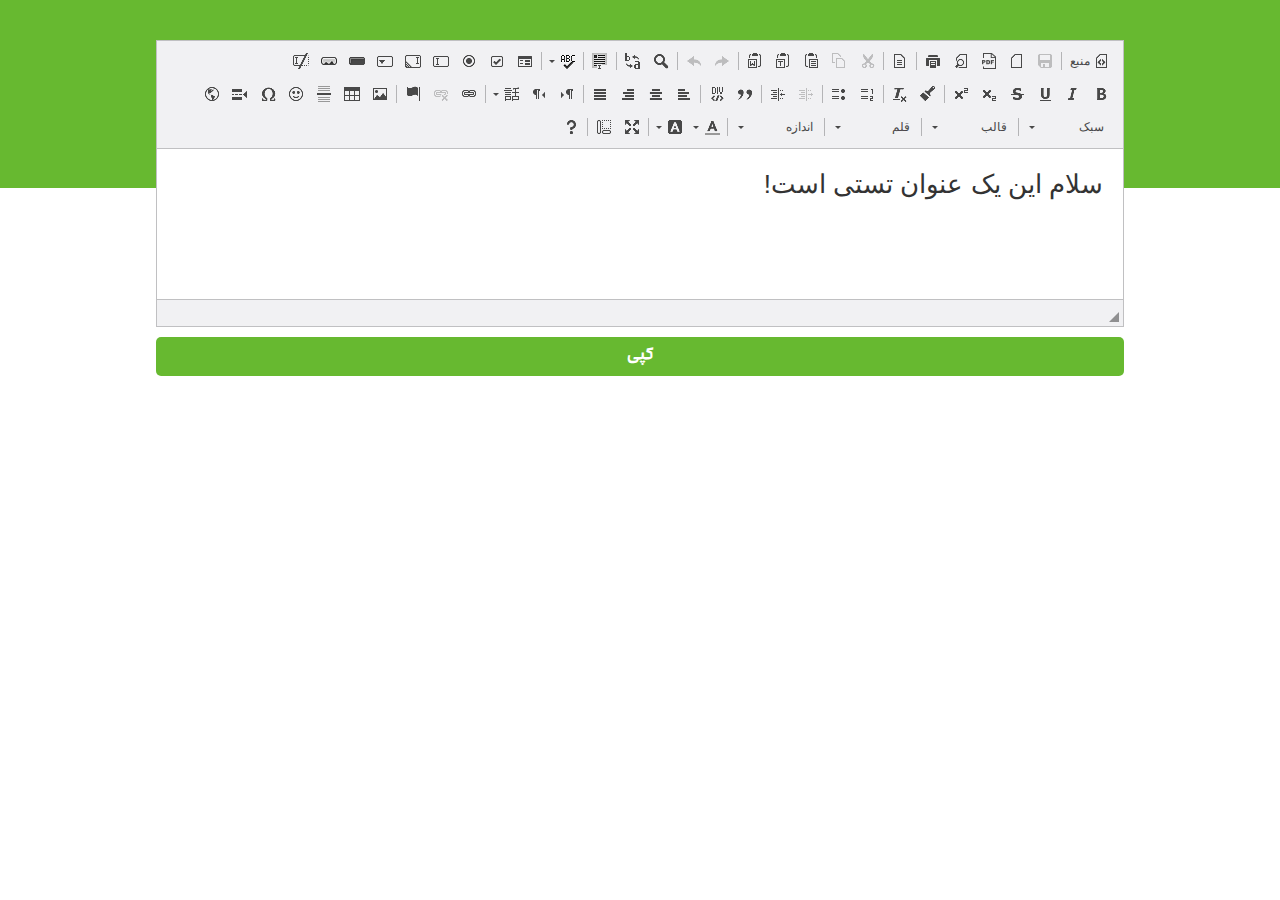
<file: index.html>
<!DOCTYPE html>
<html lang="en">
  <head>
    <meta charset="utf-8" />
    <title>Rich Text</title>
    <script src="ckeditor.js"></script>
    <script src="samples/js/sample.js"></script>
    <link rel="stylesheet" href="samples/css/samples.css" />
    <link rel="stylesheet" href="samples/css/font.css" />
    <link
      rel="stylesheet"
      href="samples/toolbarconfigurator/lib/codemirror/neo.css"
    />
    <meta name="viewport" content="width=device-width,initial-scale=1" />
    <meta
      name="description"
      content="Try the latest sample of CKEditor 4 and learn more about customizing your WYSIWYG editor with endless possibilities."
    />
    <style>
      body {
        font-family: SGkara;
      }
      .container {
        /* background-color: yellow; */
        margin-top: 40px;
      }
      .copy-btn {
        width: 100%;
        background-color: #67b930;
        color: white;
        padding: 5px 20px;
        font-size: 17px;
        margin-top: 10px;
        font-family: SGkaraBold;
        border: none;
        border-radius: 5px;
        cursor: pointer;
      }
      .copy-btn:hover {
        background-color: #58a724;
      }
      .copy-btn:focus {
        background-color: #4a9519;
      }
    </style>
  </head>
  <body id="main">
    <main>
      <div class="adjoined-bottom">
        <div class="grid-container">
          <div class="grid-width-100 container">
            <div id="editor">
              <h1>سلام این یک عنوان تستی است!</h1>
            </div>
            <button id="copy-btn" class="copy-btn">کپی</button>
          </div>
        </div>
      </div>
    </main>
    <script>
      const copyContent = async (text) => {
        try {
          await navigator.clipboard.writeText(text);
        } catch (err) {
          console.error("Failed to copy: ", err);
        }
      };
      initSample();
      const copyBtn = document.getElementById("copy-btn");
      copyBtn.addEventListener("click", () => {
        const editorData = CKEDITOR.instances.editor.getData();
        copyContent(editorData);
        alert("کد مستند شما کپی شد");
      });
      console.log("Data: ", editorData);
    </script>
  </body>
</html>
</file>
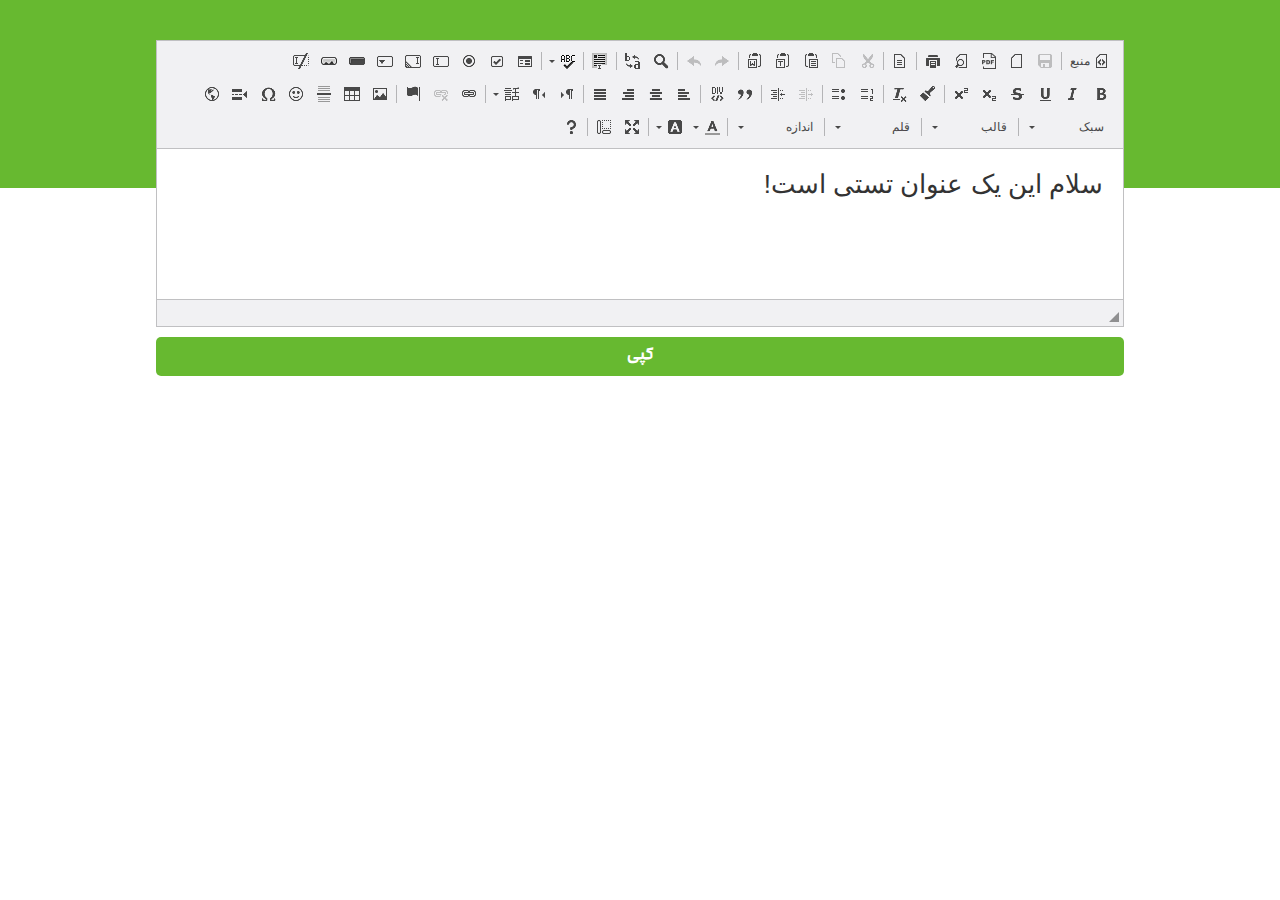
<file: samples/index.html>
<!DOCTYPE html>
<html lang="en">
  <head>
    <meta charset="utf-8" />
    <title>Rich Text</title>
    <script src="../ckeditor.js"></script>
    <script src="js/sample.js"></script>
    <link rel="stylesheet" href="css/samples.css" />
    <link rel="stylesheet" href="css/font.css" />
    <link rel="stylesheet" href="toolbarconfigurator/lib/codemirror/neo.css" />
    <meta name="viewport" content="width=device-width,initial-scale=1" />
    <meta
      name="description"
      content="Try the latest sample of CKEditor 4 and learn more about customizing your WYSIWYG editor with endless possibilities."
    />
    <style>
      body {
        font-family: SGkara;
      }
      .container {
        /* background-color: yellow; */
        margin-top: 40px;
      }
      .copy-btn {
        width: 100%;
        background-color: #67b930;
        color: white;
        padding: 5px 20px;
        font-size: 17px;
        margin-top: 10px;
        font-family: SGkaraBold;
        border: none;
        border-radius: 5px;
        cursor: pointer;
      }
      .copy-btn:hover {
        background-color: #58a724;
      }
      .copy-btn:focus {
        background-color: #4a9519;
      }
    </style>
  </head>
  <body id="main">
    <main>
      <div class="adjoined-bottom">
        <div class="grid-container">
          <div class="grid-width-100 container">
            <div id="editor">
              <h1>سلام این یک عنوان تستی است!</h1>
            </div>
            <button id="copy-btn" class="copy-btn">کپی</button>
          </div>
        </div>
      </div>
    </main>
    <script>
      const copyContent = async (text) => {
        try {
          await navigator.clipboard.writeText(text);
        } catch (err) {
          console.error("Failed to copy: ", err);
        }
      };
      initSample();
      const copyBtn = document.getElementById("copy-btn");
      copyBtn.addEventListener("click", () => {
        const editorData = CKEDITOR.instances.editor.getData();
        copyContent(editorData);
        alert("کد مستند شما کپی شد");
      });
      console.log("Data: ", editorData);
    </script>
  </body>
</html>
</file>
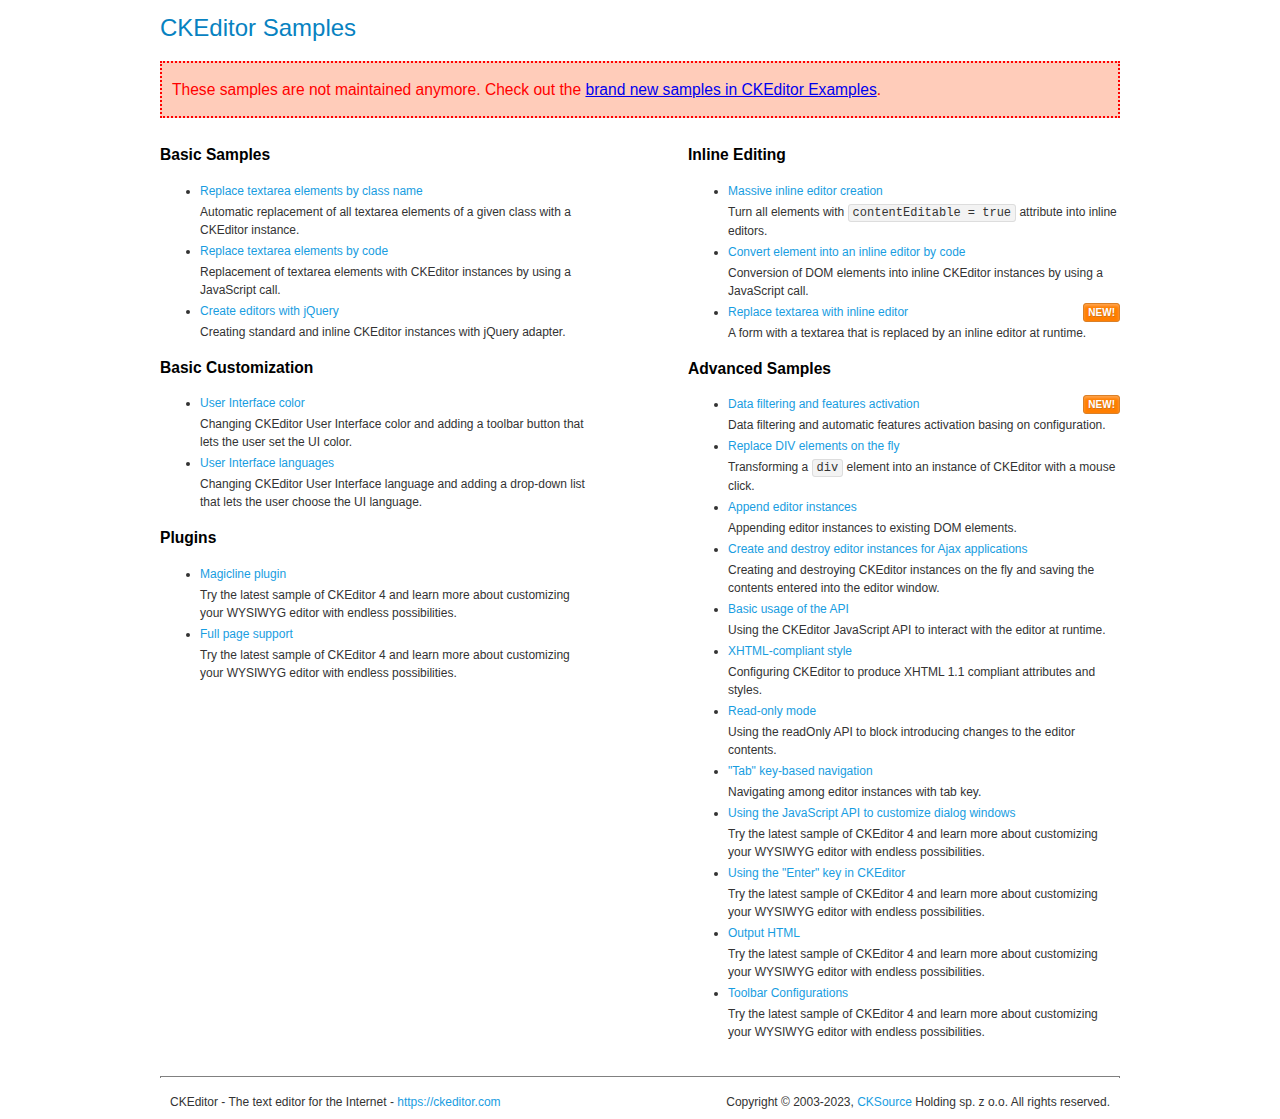
<file: samples/old/index.html>
<!DOCTYPE html>
<!--
Copyright (c) 2003-2023, CKSource Holding sp. z o.o. All rights reserved.
For licensing, see LICENSE.md or https://ckeditor.com/legal/ckeditor-oss-license
-->
<html lang="en">
<head>
	<meta charset="utf-8">
	<title>CKEditor Samples</title>
	<link rel="stylesheet" href="sample.css">
	<meta name="description" content="Try the latest sample of CKEditor 4 and learn more about customizing your WYSIWYG editor with endless possibilities.">
</head>
<body>
	<h1 class="samples">
		CKEditor Samples
	</h1>
	<div class="warning deprecated">
		These samples are not maintained anymore. Check out the <a href="https://ckeditor.com/docs/ckeditor4/latest/examples/index.html">brand new samples in CKEditor Examples</a>.
	</div>
	<div class="twoColumns">
		<div class="twoColumnsLeft">
			<h2 class="samples">
				Basic Samples
			</h2>
			<dl class="samples">
				<dt><a class="samples" href="replacebyclass.html">Replace textarea elements by class name</a></dt>
				<dd>Automatic replacement of all textarea elements of a given class with a CKEditor instance.</dd>

				<dt><a class="samples" href="replacebycode.html">Replace textarea elements by code</a></dt>
				<dd>Replacement of textarea elements with CKEditor instances by using a JavaScript call.</dd>

				<dt><a class="samples" href="jquery.html">Create editors with jQuery</a></dt>
				<dd>Creating standard and inline CKEditor instances with jQuery adapter.</dd>
			</dl>

			<h2 class="samples">
				Basic Customization
			</h2>
			<dl class="samples">
				<dt><a class="samples" href="uicolor.html">User Interface color</a></dt>
				<dd>Changing CKEditor User Interface color and adding a toolbar button that lets the user set the UI color.</dd>

				<dt><a class="samples" href="uilanguages.html">User Interface languages</a></dt>
				<dd>Changing CKEditor User Interface language and adding a drop-down list that lets the user choose the UI language.</dd>
			</dl>


			<h2 class="samples">Plugins</h2>
<dl class="samples">
<dt><a class="samples" href="magicline/magicline.html">Magicline plugin</a></dt>
<dd>Try the latest sample of CKEditor 4 and learn more about customizing your WYSIWYG editor with endless possibilities.</dd>

<dt><a class="samples" href="wysiwygarea/fullpage.html">Full page support</a></dt>
<dd>Try the latest sample of CKEditor 4 and learn more about customizing your WYSIWYG editor with endless possibilities.</dd>
</dl>
		</div>
		<div class="twoColumnsRight">
			<h2 class="samples">
				Inline Editing
			</h2>
			<dl class="samples">
				<dt><a class="samples" href="inlineall.html">Massive inline editor creation</a></dt>
				<dd>Turn all elements with <code>contentEditable = true</code> attribute into inline editors.</dd>

				<dt><a class="samples" href="inlinebycode.html">Convert element into an inline editor by code</a></dt>
				<dd>Conversion of DOM elements into inline CKEditor instances by using a JavaScript call.</dd>

				<dt><a class="samples" href="inlinetextarea.html">Replace textarea with inline editor</a> <span class="new">New!</span></dt>
				<dd>A form with a textarea that is replaced by an inline editor at runtime.</dd>

				
			</dl>

			<h2 class="samples">
				Advanced Samples
			</h2>
			<dl class="samples">
				<dt><a class="samples" href="datafiltering.html">Data filtering and features activation</a> <span class="new">New!</span></dt>
				<dd>Data filtering and automatic features activation basing on configuration.</dd>

				<dt><a class="samples" href="divreplace.html">Replace DIV elements on the fly</a></dt>
				<dd>Transforming a <code>div</code> element into an instance of CKEditor with a mouse click.</dd>

				<dt><a class="samples" href="appendto.html">Append editor instances</a></dt>
				<dd>Appending editor instances to existing DOM elements.</dd>

				<dt><a class="samples" href="ajax.html">Create and destroy editor instances for Ajax applications</a></dt>
				<dd>Creating and destroying CKEditor instances on the fly and saving the contents entered into the editor window.</dd>

				<dt><a class="samples" href="api.html">Basic usage of the API</a></dt>
				<dd>Using the CKEditor JavaScript API to interact with the editor at runtime.</dd>

				<dt><a class="samples" href="xhtmlstyle.html">XHTML-compliant style</a></dt>
				<dd>Configuring CKEditor to produce XHTML 1.1 compliant attributes and styles.</dd>

				<dt><a class="samples" href="readonly.html">Read-only mode</a></dt>
				<dd>Using the readOnly API to block introducing changes to the editor contents.</dd>

				<dt><a class="samples" href="tabindex.html">"Tab" key-based navigation</a></dt>
				<dd>Navigating among editor instances with tab key.</dd>


				
<dt><a class="samples" href="dialog/dialog.html">Using the JavaScript API to customize dialog windows</a></dt>
<dd>Try the latest sample of CKEditor 4 and learn more about customizing your WYSIWYG editor with endless possibilities.</dd>

<dt><a class="samples" href="enterkey/enterkey.html">Using the &quot;Enter&quot; key in CKEditor</a></dt>
<dd>Try the latest sample of CKEditor 4 and learn more about customizing your WYSIWYG editor with endless possibilities.</dd>

<dt><a class="samples" href="htmlwriter/outputhtml.html">Output HTML</a></dt>
<dd>Try the latest sample of CKEditor 4 and learn more about customizing your WYSIWYG editor with endless possibilities.</dd>

<dt><a class="samples" href="toolbar/toolbar.html">Toolbar Configurations</a></dt>
<dd>Try the latest sample of CKEditor 4 and learn more about customizing your WYSIWYG editor with endless possibilities.</dd>

			</dl>
		</div>
	</div>
	<div id="footer">
		<hr>
		<p>
			CKEditor - The text editor for the Internet - <a class="samples" href="https://ckeditor.com/">https://ckeditor.com</a>
		</p>
		<p id="copy">
			Copyright &copy; 2003-2023, <a class="samples" href="https://cksource.com/">CKSource</a> Holding sp. z o.o. All rights reserved.
		</p>
	</div>
</body>
</html>
</file>
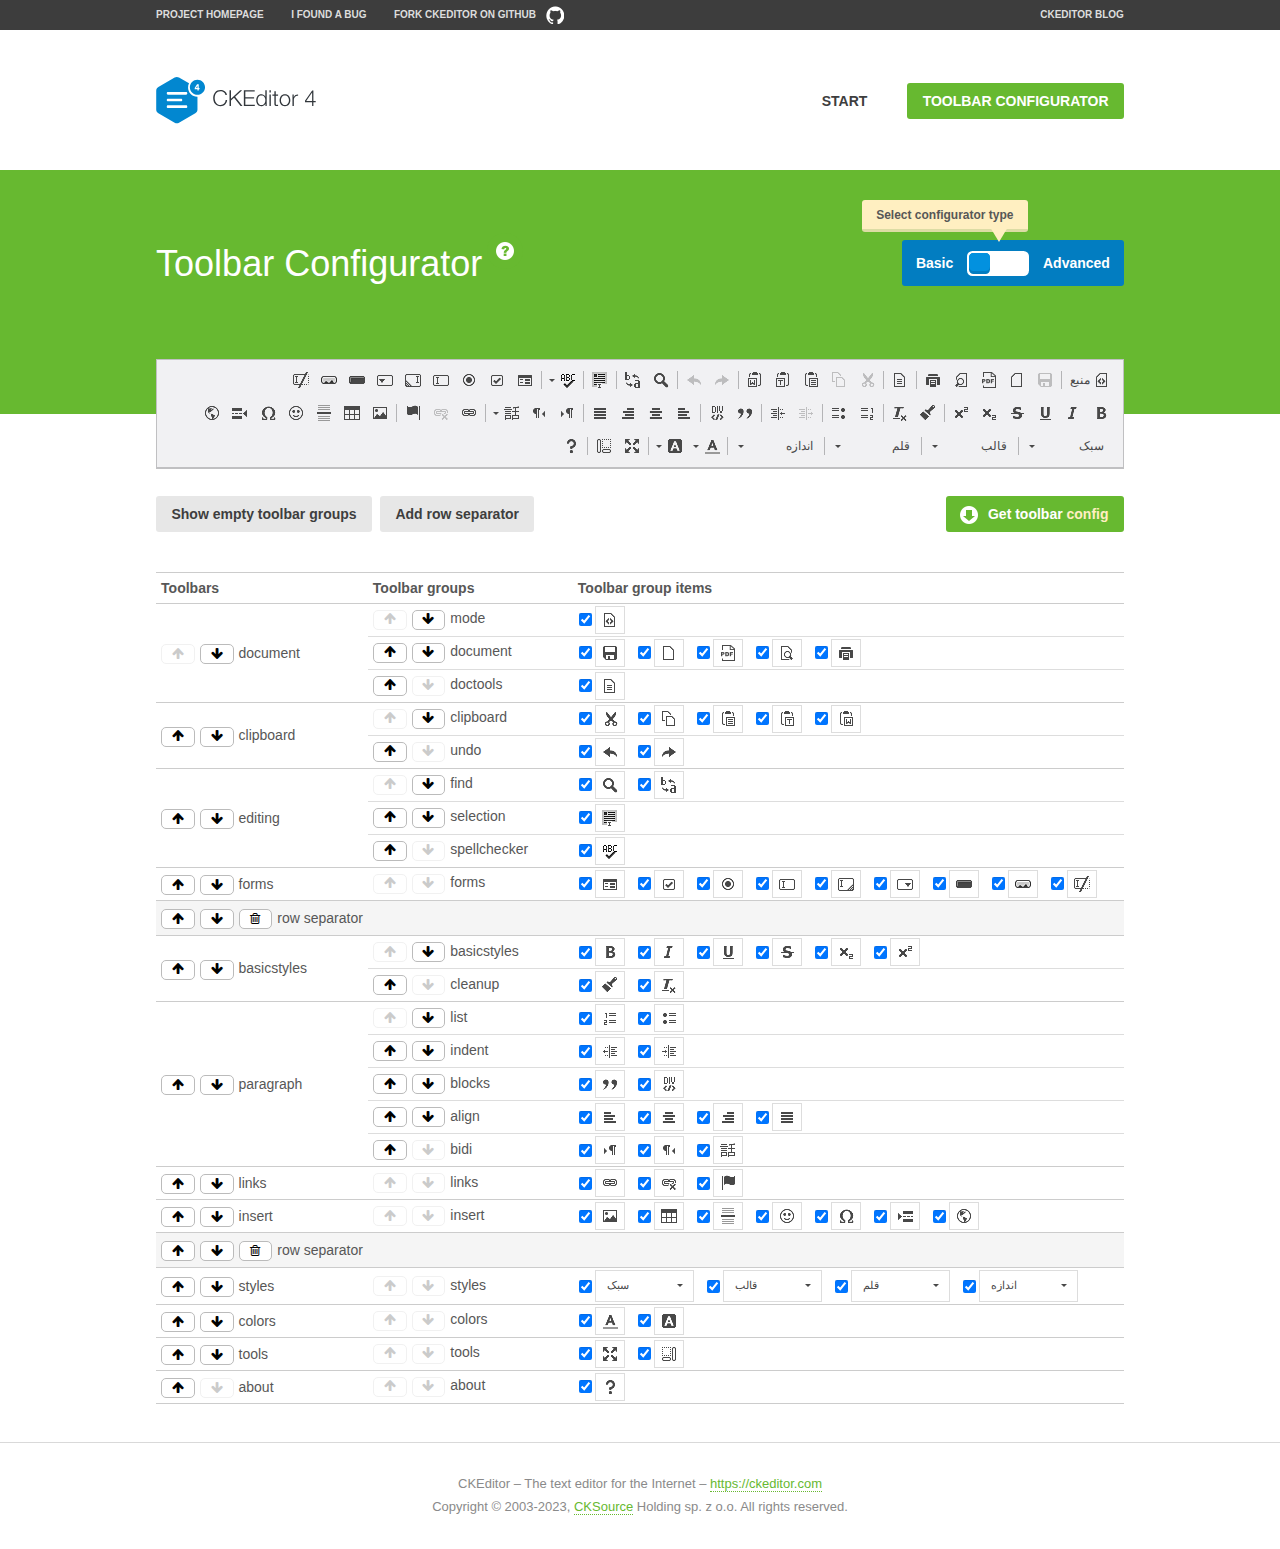
<file: samples/toolbarconfigurator/index.html>
<!DOCTYPE html>
<!--
Copyright (c) 2003-2023, CKSource Holding sp. z o.o. All rights reserved.
For licensing, see LICENSE.md or https://ckeditor.com/legal/ckeditor-oss-license
-->
<!--[if IE 8]><html class="ie8"><![endif]-->
<!--[if gt IE 8]><html><![endif]-->
<!--[if !IE]><!--><html lang="en"><!--<![endif]-->
<head>
	<meta charset="utf-8">
	<title>Toolbar Configurator</title>
	<script src="../../ckeditor.js"></script>
	<script>
		if ( CKEDITOR.env.ie && CKEDITOR.env.version < 9 )
			CKEDITOR.tools.enableHtml5Elements( document );
	</script>
	<link rel="stylesheet" href="lib/codemirror/codemirror.css">
	<link rel="stylesheet" href="lib/codemirror/show-hint.css">
	<link rel="stylesheet" href="lib/codemirror/neo.css">
	<link rel="stylesheet" href="css/fontello.css">
	<link rel="stylesheet" href="../css/samples.css">
	<meta name="description" content="Try the latest sample of CKEditor 4 and learn more about customizing your WYSIWYG editor with endless possibilities.">
</head>
<body id="toolbar">

<nav class="navigation-a">
	<div class="grid-container">
		<ul class="navigation-a-left grid-width-70">
			<li><a href="https://ckeditor.com/ckeditor-4/">Project Homepage</a></li>
			<li><a href="https://github.com/ckeditor/ckeditor4/issues">I found a bug</a></li>
			<li><a href="https://github.com/ckeditor/ckeditor4" class="icon-pos-right icon-navigation-a-github">Fork CKEditor on GitHub</a></li>
		</ul>
		<ul class="navigation-a-right grid-width-30">
			<li><a href="https://ckeditor.com/blog/">CKEditor Blog</a></li>
		</ul>
	</div>
</nav>

<header class="header-a">
	<div class="grid-container">
		<h1 class="header-a-logo grid-width-30">
			<a href="../index.html"><img src="../img/logo.svg" onerror="this.src='../img/logo.png'; this.onerror=null;" alt="CKEditor Logo"></a>
		</h1>
		<nav class="navigation-b grid-width-70">
			<ul>
				<li><a href="../index.html"  class="button-a">Start</a></li>
				<li><a href="index.html"  class="button-a button-a-background">Toolbar configurator</a></li>
			</ul>
		</nav>
	</div>
</header>

<main>
	<div class="adjoined-top">
		<div class="grid-container">
			<div class="content grid-width-100">
				<div class="grid-container-nested">
					<h1 class="grid-width-60">
						Toolbar Configurator
						<a href="#help-content" type="button" title="Configurator help" id="help" class="button-a button-a-background button-a-no-text icon-pos-left icon-question-mark">Help</a>
					</h1>

					<div class="grid-width-40 grid-switch-magic">
						<div class="switch">
							<span class="balloon-a balloon-a-se">Select configurator type</span>
							<input type="radio" name="radio" data-num="1" id="radio-basic" />
							<input type="radio" name="radio" data-num="2" id="radio-advanced" />
							<label data-for="1" for="radio-basic">Basic</label>
							<span class="switch-inner">
								<span class="handler"></span>
							</span>
							<label data-for="2" for="radio-advanced">Advanced</label>
						</div>
					</div>
				</div>
			</div>
		</div>
	</div>
	<div class="adjoined-bottom">
		<div class="grid-container">
			<div class="grid-width-100">
				<div class="editors-container">
					<div id="editor-basic"></div>
					<div id="editor-advanced"></div>
				</div>
			</div>
		</div>
	</div>

	<div class="grid-container configurator">
		<div class="content grid-width-100">
			<div class="configurator">
				<div>
					<div id="toolbarModifierWrapper"></div>
				</div>
			</div>
		</div>
	</div>

	<div id="help-content">
		<div class="grid-container">
			<div class="grid-width-100">
				<h2>What Am I Doing Here?</h2>

				<div class="grid-container grid-container-nested">
					<div class="basic">
						<div class="grid-width-50">
							<p>Arrange <a href="https://ckeditor.com/docs/ckeditor4/latest/api/CKEDITOR_config.html#cfg-toolbarGroups">toolbar groups</a>, toggle <a href="https://ckeditor.com/docs/ckeditor4/latest/api/CKEDITOR_config.html#cfg-removeButtons">button visibility</a> according to your needs and get your toolbar configuration.</p>
							<p>You can replace the content of the <a href="../../config.js"><code>config.js</code></a> file with the generated configuration. If you already set some configuration options you will need to merge both configurations.</p>
						</div>
						<div class="grid-width-50">
							<p>Read more about different ways of <a href="https://ckeditor.com/docs/ckeditor4/latest/guide/dev_configuration.html">setting configuration</a> and do not forget about <strong>clearing browser cache</strong>.</p>
							<p>Arranging toolbar groups is the recommended way of configuring the toolbar, but if you need more freedom you can use the <a href="#advanced">advanced configurator</a>.</p>
						</div>
					</div>
					<div class="advanced" style="display: none;">
						<div class="grid-width-50">
							<p>With this code editor you can edit your <a href="https://ckeditor.com/docs/ckeditor4/latest/api/CKEDITOR_config.html#cfg-toolbar">toolbar configuration</a> live.</p>
							<p>You can replace the content of the <a href="../../config.js"><code>config.js</code></a> file with the generated configuration. If you already set some configuration options you will need to merge both configurations.</p>
						</div>
						<div class="grid-width-50">
							<p>Read more about different ways of <a href="https://ckeditor.com/docs/ckeditor4/latest/guide/dev_configuration.html">setting configuration</a> and do not forget about <strong>clearing browser cache</strong>.</p>
						</div>
					</div>
				</div>

				<p class="grid-container grid-container-nested">
					<button type="button" class="help-content-close grid-width-100 button-a button-a-background">Got it. Let's play!</button>
				</p>
			</div>
		</div>
	</div>
</main>

<footer class="footer-a grid-container">
	<p class="grid-width-100">
		CKEditor &ndash; The text editor for the Internet &ndash; <a class="samples" href="https://ckeditor.com/">https://ckeditor.com</a>
	</p>
	<p class="grid-width-100" id="copy">
		Copyright &copy; 2003-2023, <a class="samples" href="https://cksource.com/">CKSource</a> Holding sp. z o.o. All rights reserved.
	</p>
</footer>

<script src="lib/codemirror/codemirror.js"></script>
<script src="lib/codemirror/javascript.js"></script>
<script src="lib/codemirror/show-hint.js"></script>

<script src="js/fulltoolbareditor.js"></script>
<script src="js/abstracttoolbarmodifier.js"></script>
<script src="js/toolbarmodifier.js"></script>
<script src="js/toolbartextmodifier.js"></script>
<script src="../js/sf.js"></script>

<script>
	( function() {
		'use strict';

		var mode = ( window.location.hash.substr( 1 ) === 'advanced' ) ? 'advanced' : 'basic',
			configuratorSection = CKEDITOR.document.findOne( 'main > .grid-container.configurator' ),
			basicInstruction = CKEDITOR.document.findOne( '#help-content .basic' ),
			advancedInstruction = CKEDITOR.document.findOne( '#help-content .advanced' ),

			// Configurator mode switcher.
			modeSwitchBasic = CKEDITOR.document.getById( 'radio-basic' ),
			modeSwitchAdvanced = CKEDITOR.document.getById( 'radio-advanced' );

		// Initial setup
		function updateSwitcher() {
			if ( mode === 'advanced' ) {
				modeSwitchAdvanced.$.checked = true;
			} else {
				modeSwitchBasic.$.checked = true;
			}
		}

		updateSwitcher();

		CKEDITOR.document.getWindow().on( 'hashchange', function( e ) {
			var hash = window.location.hash.substr( 1 );
			if ( !( hash === 'advanced' || hash === 'basic' ) ) {
				return;
			}
			mode = hash;
			onToolbarsDone( mode );
		} );

		CKEDITOR.document.getWindow().on( 'resize', function() {
			updateToolbar( ( mode === 'basic' ? toolbarModifier : toolbarTextModifier )[ 'editorInstance' ] );
		} );

		function onRefresh( modifier ) {
			modifier = modifier || this;

			if ( mode === 'basic' && modifier instanceof ToolbarConfigurator.ToolbarTextModifier ) {
				return;
			}

			// CodeMirror container becomes visible, so we need to refresh and to avoid rendering problems.
			if ( mode === 'advanced' && modifier instanceof ToolbarConfigurator.ToolbarTextModifier ) {
				modifier.codeContainer.refresh();
			}

			updateToolbar( modifier.editorInstance );
		}

		function updateToolbar( editor ) {
			var editorContainer = editor.container;

			// Not always editor is loaded.
			if ( !editorContainer ) {
				return;
			}

			var displayStyle = editorContainer.getStyle( 'display' );

			editorContainer.setStyle( 'display', 'block' );

			var newHeight = editorContainer.getSize( 'height' );

			var newMarginTop = parseInt( editorContainer.getComputedStyle( 'margin-top' ), 10 );
			newMarginTop = ( isNaN( newMarginTop ) ? 0 : Number( newMarginTop ) );

			var newMarginBottom = parseInt( editorContainer.getComputedStyle( 'margin-bottom' ), 10 );
			newMarginBottom = ( isNaN( newMarginBottom ) ? 0 : Number( newMarginBottom ) );

			var result = newHeight + newMarginTop + newMarginBottom;

			editorContainer.setStyle( 'display', displayStyle );

			editor.container.getAscendant( 'div' ).setStyle( 'height', result + 'px' );
		}

		var toolbarModifier = new ToolbarConfigurator.ToolbarModifier( 'editor-basic' );

		var done = 0;
		toolbarModifier.init( onToolbarInit );
		toolbarModifier.onRefresh = onRefresh;

		CKEDITOR.document.getById( 'toolbarModifierWrapper' ).append( toolbarModifier.mainContainer );

		var toolbarTextModifier = new ToolbarConfigurator.ToolbarTextModifier( 'editor-advanced' );
		toolbarTextModifier.init( onToolbarInit );
		toolbarTextModifier.onRefresh = onRefresh;

		function onToolbarInit() {
			if ( ++done === 2 ) {
				onToolbarsDone();

				positionSticky.watch( CKEDITOR.document.findOne( '.toolbar' ), function() {
					return mode === 'advanced';
				} );
			}
		}

		function onToolbarsDone() {
			if ( mode === 'basic' ) {
				toggleModeBasic( false );
			} else {
				toggleModeAdvanced( false );
			}

			updateSwitcher();

			setTimeout( function() {
				CKEDITOR.document.findOne( '.editors-container' ).addClass( 'active' );
				CKEDITOR.document.findOne( '#toolbarModifierWrapper' ).addClass( 'active' );
			}, 200 );
		}

		CKEDITOR.document.getById( 'toolbarModifierWrapper' ).append( toolbarTextModifier.mainContainer );

		function toogleModeSwitch( onElement, offElement, onModifier, offModifier ) {
			onElement.addClass( 'fancy-button-active' );
			offElement.removeClass( 'fancy-button-active' );

			onModifier.showUI();
			offModifier.hideUI();
		}

		function toggleModeBasic( callOnRefresh ) {
			callOnRefresh = ( callOnRefresh !== false );
			mode = 'basic';
			window.location.hash = '#basic';
			toogleModeSwitch( modeSwitchBasic, modeSwitchAdvanced, toolbarModifier, toolbarTextModifier );

			configuratorSection.removeClass( 'freed-width' );
			basicInstruction.show();
			advancedInstruction.hide();

			callOnRefresh && onRefresh( toolbarModifier );
		}

		function toggleModeAdvanced( callOnRefresh ) {
			callOnRefresh = ( callOnRefresh !== false );
			mode = 'advanced';
			window.location.hash = '#advanced';
			toogleModeSwitch( modeSwitchAdvanced, modeSwitchBasic, toolbarTextModifier, toolbarModifier );

			configuratorSection.addClass( 'freed-width' );
			advancedInstruction.show();
			basicInstruction.hide();

			callOnRefresh && onRefresh( toolbarTextModifier );
		}

		modeSwitchBasic.on( 'click', toggleModeBasic );
		modeSwitchAdvanced.on( 'click', toggleModeAdvanced );

		//
		// Position:sticky for the toolbar.
		//

		// Will make elements behave like they were styled with position:sticky.
		var positionSticky = {
			// Store object: {
			// 		element: CKEDITOR.dom.element, // Element which will float.
			// 		placeholder: CKEDITOR.dom.element, // Placeholder which is place to prevent page bounce.
			// 		isFixed: boolean // Whether element float now.
			// }
			watched: [],

			active: [],

			staticContainer: null,

			init: function() {
				var element = CKEDITOR.dom.element.createFromHtml(
					'<div class="staticContainer">' +
						'<div class="grid-container" >' +
							'<div class="grid-width-100">' +
								'<div class="inner"></div>' +
							'</div>' +
						'</div>' +
					'</div>' );

				this.staticContainer = element.findOne( '.inner' );

				CKEDITOR.document.getBody().append( element );
			},

			watch: function( element, preventFunc ) {
				this.watched.push( {
					element: element,
					placeholder: new CKEDITOR.dom.element( 'div' ),
					isFixed: false,
					preventFunc: preventFunc
				} );
			},

			checkAll: function() {
				for ( var i = 0; i < this.watched.length; i++ ) {
					this.check( this.watched[ i ] );
				}
			},

			check: function( element ) {
				var isFixed = element.isFixed;
				var shouldBeFixed = this.shouldBeFixed( element );

				// Nothing to be done.
				if ( isFixed === shouldBeFixed ) {
					return;
				}

				var placeholder = element.placeholder;

				if ( isFixed ) {
					// Unfixing.

					element.element.insertBefore( placeholder );
					placeholder.remove();

					element.element.removeStyle( 'margin' );

					this.active.splice( CKEDITOR.tools.indexOf( this.active, element ), 1 );

				} else {
					// Fixing.
					placeholder.setStyle( 'width', element.element.getSize( 'width' ) + 'px' );
					placeholder.setStyle( 'height', element.element.getSize( 'height' ) + 'px' );
					placeholder.setStyle( 'margin-bottom', element.element.getComputedStyle( 'margin-bottom' ) );
					placeholder.setStyle( 'display', element.element.getComputedStyle( 'display' ) );
					placeholder.insertAfter( element.element );

					this.staticContainer.append( element.element );

					this.active.push( element );
				}

				element.isFixed = !element.isFixed;
			},

			shouldBeFixed: function( element ) {
				if ( element.preventFunc && element.preventFunc() ) {
					return false;
				}

				// If element is already fixed we are checking it's placeholder.
				var related = ( element.isFixed ? element.placeholder : element.element ),
					clientRect = related.$.getBoundingClientRect(),
					staticHeight = this.staticContainer.getSize('height' ),
					elemHeight = element.element.getSize( 'height' );

				if ( element.isFixed ) {
					return ( clientRect.top + elemHeight < staticHeight );
				} else {
					return ( clientRect.top < staticHeight );
				}
			}
		};

		positionSticky.init();

		CKEDITOR.document.getWindow().on( 'scroll',
			CKEDITOR.tools.eventsBuffer( 100, positionSticky.checkAll, positionSticky ).input
		);

		// Make the toolbar sticky.
		positionSticky.watch( CKEDITOR.document.findOne( '.editors-container' ) );

		// Help button and help-content.
		( function() {
			var helpButton = CKEDITOR.document.getById( 'help' ),
				helpContent = CKEDITOR.document.getById( 'help-content' );

			// Don't show help button on IE8 because it's unsupported by Pico Modal.
			if ( CKEDITOR.env.ie && CKEDITOR.env.version == 8 ) {
				helpButton.hide();
			} else {
				// Display help modal when the button is clicked.
				helpButton.on( 'click', function( evt ) {
					SF.modal( {
						// Clone modal content from DOM.
						content: helpContent.getHtml(),

						afterCreate: function( modal ) {
							// Enable modal content button to close the modal.
							new CKEDITOR.dom.element( modal.modalElem() ).findOne( '.help-content-close' ).once( 'click', modal.close );
						}
					} ).show();
				} );
			}
		} )();
	} )();
</script>
</body>
</html>
</file>
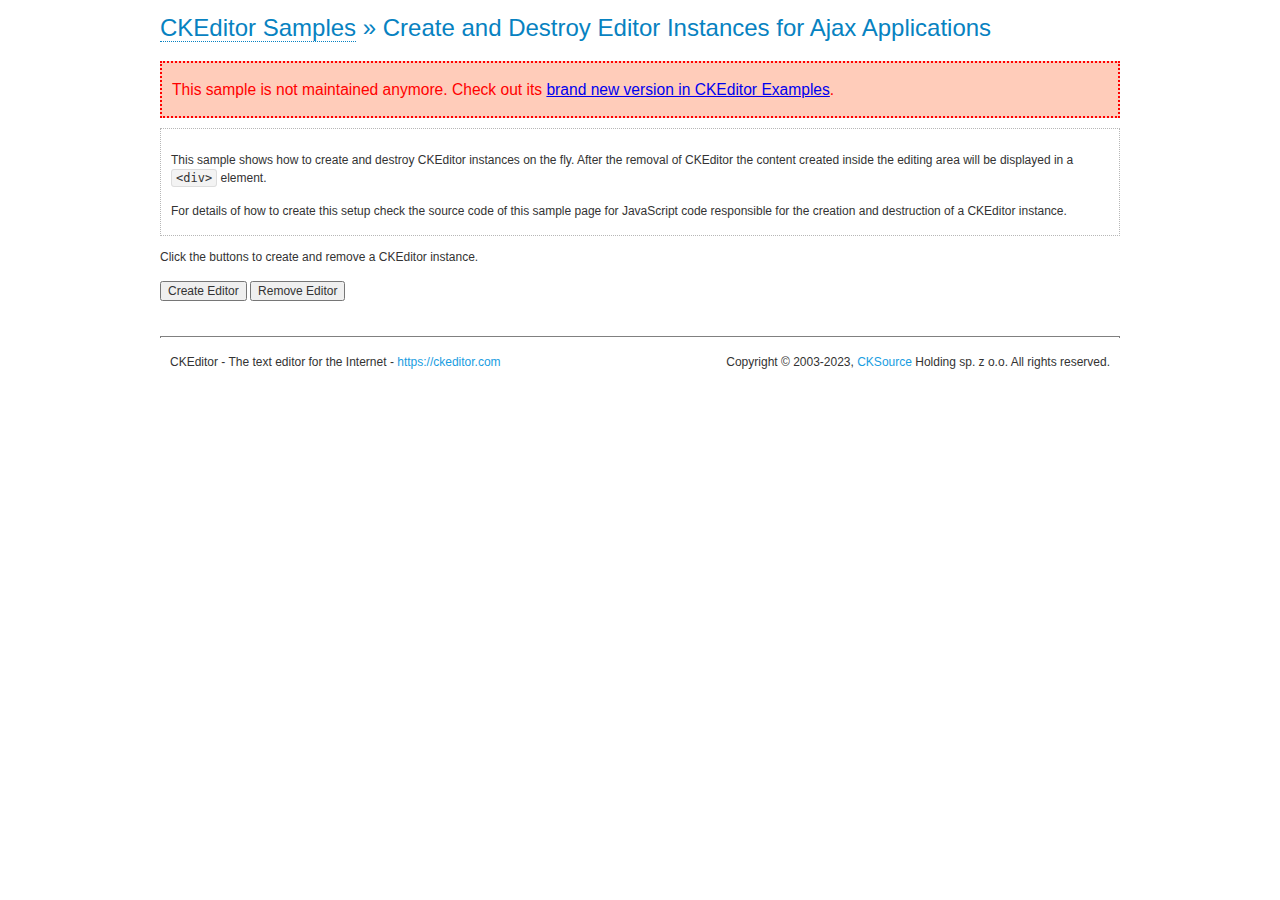
<file: samples/old/ajax.html>
<!DOCTYPE html>
<!--
Copyright (c) 2003-2023, CKSource Holding sp. z o.o. All rights reserved.
For licensing, see LICENSE.md or https://ckeditor.com/legal/ckeditor-oss-license
-->
<html lang="en">
<head>
	<meta charset="utf-8">
	<title>Ajax &mdash; CKEditor Sample</title>
	<script src="../../ckeditor.js"></script>
	<link rel="stylesheet" href="sample.css">
	<meta name="description" content="Try the latest sample of CKEditor 4 and learn more about customizing your WYSIWYG editor with endless possibilities.">
	<script>

		var editor, html = '';

		function createEditor() {
			if ( editor )
				return;

			// Create a new editor inside the <div id="editor">, setting its value to html
			var config = {};
			editor = CKEDITOR.appendTo( 'editor', config, html );
		}

		function removeEditor() {
			if ( !editor )
				return;

			// Retrieve the editor contents. In an Ajax application, this data would be
			// sent to the server or used in any other way.
			document.getElementById( 'editorcontents' ).innerHTML = html = editor.getData();
			document.getElementById( 'contents' ).style.display = '';

			// Destroy the editor.
			editor.destroy();
			editor = null;
		}

	</script>
</head>
<body>
	<h1 class="samples">
		<a href="index.html">CKEditor Samples</a> &raquo; Create and Destroy Editor Instances for Ajax Applications
	</h1>
	<div class="warning deprecated">
		This sample is not maintained anymore. Check out its <a href="https://ckeditor.com/docs/ckeditor4/latest/examples/saveajax.html">brand new version in CKEditor Examples</a>.
	</div>
	<div class="description">
		<p>
			This sample shows how to create and destroy CKEditor instances on the fly. After the removal of CKEditor the content created inside the editing
			area will be displayed in a <code>&lt;div&gt;</code> element.
		</p>
		<p>
			For details of how to create this setup check the source code of this sample page
			for JavaScript code responsible for the creation and destruction of a CKEditor instance.
		</p>
	</div>
	<p>Click the buttons to create and remove a CKEditor instance.</p>
	<p>
		<input onclick="createEditor();" type="button" value="Create Editor">
		<input onclick="removeEditor();" type="button" value="Remove Editor">
	</p>
	<!-- This div will hold the editor. -->
	<div id="editor">
	</div>
	<div id="contents" style="display: none">
		<p>
			Edited Contents:
		</p>
		<!-- This div will be used to display the editor contents. -->
		<div id="editorcontents">
		</div>
	</div>
	<div id="footer">
		<hr>
		<p>
			CKEditor - The text editor for the Internet - <a class="samples" href="https://ckeditor.com/">https://ckeditor.com</a>
		</p>
		<p id="copy">
			Copyright &copy; 2003-2023, <a class="samples" href="https://cksource.com/">CKSource</a> Holding sp. z o.o. All rights reserved.
		</p>
	</div>
</body>
</html>
</file>
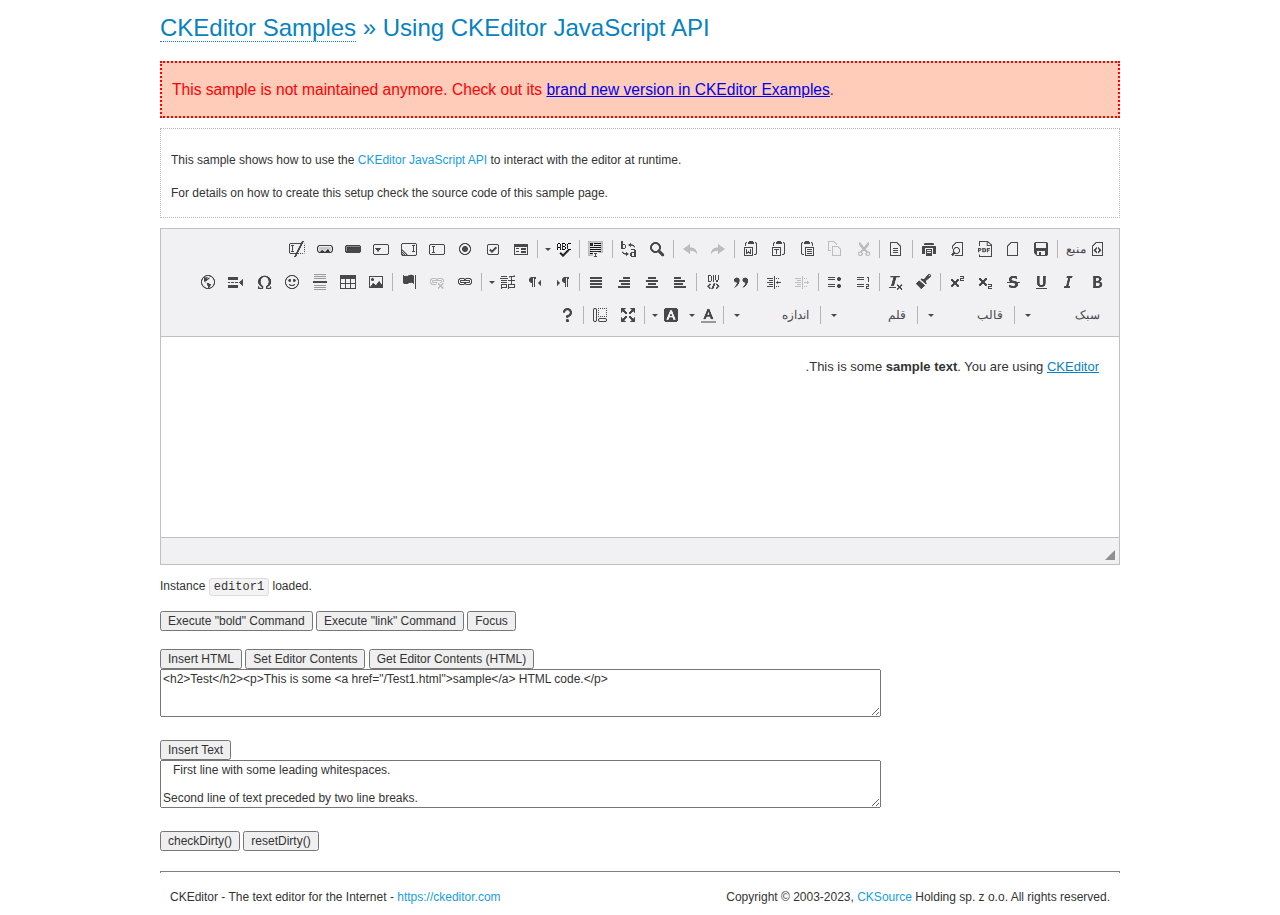
<file: samples/old/api.html>
<!DOCTYPE html>
<!--
Copyright (c) 2003-2023, CKSource Holding sp. z o.o. All rights reserved.
For licensing, see LICENSE.md or https://ckeditor.com/legal/ckeditor-oss-license
-->
<html lang="en">
<head>
	<meta charset="utf-8">
	<title>API Usage &mdash; CKEditor Sample</title>
	<script src="../../ckeditor.js"></script>
	<link href="sample.css" rel="stylesheet">
	<meta name="description" content="Try the latest sample of CKEditor 4 and learn more about customizing your WYSIWYG editor with endless possibilities.">
	<script>

// The instanceReady event is fired, when an instance of CKEditor has finished
// its initialization.
CKEDITOR.on( 'instanceReady', function( ev ) {
	// Show the editor name and description in the browser status bar.
	document.getElementById( 'eMessage' ).innerHTML = 'Instance <code>' + ev.editor.name + '<\/code> loaded.';

	// Show this sample buttons.
	document.getElementById( 'eButtons' ).style.display = 'block';
});

function InsertHTML() {
	// Get the editor instance that we want to interact with.
	var editor = CKEDITOR.instances.editor1;
	var value = document.getElementById( 'htmlArea' ).value;

	// Check the active editing mode.
	if ( editor.mode == 'wysiwyg' )
	{
		// Insert HTML code.
		// https://ckeditor.com/docs/ckeditor4/latest/api/CKEDITOR_editor.html#method-insertHtml
		editor.insertHtml( value );
	}
	else
		alert( 'You must be in WYSIWYG mode!' );
}

function InsertText() {
	// Get the editor instance that we want to interact with.
	var editor = CKEDITOR.instances.editor1;
	var value = document.getElementById( 'txtArea' ).value;

	// Check the active editing mode.
	if ( editor.mode == 'wysiwyg' )
	{
		// Insert as plain text.
		// https://ckeditor.com/docs/ckeditor4/latest/api/CKEDITOR_editor.html#method-insertText
		editor.insertText( value );
	}
	else
		alert( 'You must be in WYSIWYG mode!' );
}

function SetContents() {
	// Get the editor instance that we want to interact with.
	var editor = CKEDITOR.instances.editor1;
	var value = document.getElementById( 'htmlArea' ).value;

	// Set editor contents (replace current contents).
	// https://ckeditor.com/docs/ckeditor4/latest/api/CKEDITOR_editor.html#method-setData
	editor.setData( value );
}

function GetContents() {
	// Get the editor instance that you want to interact with.
	var editor = CKEDITOR.instances.editor1;

	// Get editor contents
	// https://ckeditor.com/docs/ckeditor4/latest/api/CKEDITOR_editor.html#method-getData
	alert( editor.getData() );
}

function ExecuteCommand( commandName ) {
	// Get the editor instance that we want to interact with.
	var editor = CKEDITOR.instances.editor1;

	// Check the active editing mode.
	if ( editor.mode == 'wysiwyg' )
	{
		// Execute the command.
		// https://ckeditor.com/docs/ckeditor4/latest/api/CKEDITOR_editor.html#method-execCommand
		editor.execCommand( commandName );
	}
	else
		alert( 'You must be in WYSIWYG mode!' );
}

function CheckDirty() {
	// Get the editor instance that we want to interact with.
	var editor = CKEDITOR.instances.editor1;
	// Checks whether the current editor contents present changes when compared
	// to the contents loaded into the editor at startup
	// https://ckeditor.com/docs/ckeditor4/latest/api/CKEDITOR_editor.html#method-checkDirty
	alert( editor.checkDirty() );
}

function ResetDirty() {
	// Get the editor instance that we want to interact with.
	var editor = CKEDITOR.instances.editor1;
	// Resets the "dirty state" of the editor (see CheckDirty())
	// https://ckeditor.com/docs/ckeditor4/latest/api/CKEDITOR_editor.html#method-resetDirty
	editor.resetDirty();
	alert( 'The "IsDirty" status has been reset' );
}

function Focus() {
	CKEDITOR.instances.editor1.focus();
}

function onFocus() {
	document.getElementById( 'eMessage' ).innerHTML = '<b>' + this.name + ' is focused </b>';
}

function onBlur() {
	document.getElementById( 'eMessage' ).innerHTML = this.name + ' lost focus';
}

	</script>

</head>
<body>
	<h1 class="samples">
		<a href="index.html">CKEditor Samples</a> &raquo; Using CKEditor JavaScript API
	</h1>
	<div class="warning deprecated">
		This sample is not maintained anymore. Check out its <a href="https://ckeditor.com/docs/ckeditor4/latest/examples/api.html">brand new version in CKEditor Examples</a>.
	</div>
	<div class="description">
	<p>
		This sample shows how to use the
		<a class="samples" href="https://ckeditor.com/docs/ckeditor4/latest/api/CKEDITOR_editor.html">CKEditor JavaScript API</a>
		to interact with the editor at runtime.
	</p>
	<p>
		For details on how to create this setup check the source code of this sample page.
	</p>
	</div>

	<!-- This <div> holds alert messages to be display in the sample page. -->
	<div id="alerts">
		<noscript>
			<p>
				<strong>CKEditor requires JavaScript to run</strong>. In a browser with no JavaScript
				support, like yours, you should still see the contents (HTML data) and you should
				be able to edit it normally, without a rich editor interface.
			</p>
		</noscript>
	</div>
	<form action="../../../samples/sample_posteddata.php" method="post">
		<textarea cols="100" id="editor1" name="editor1" rows="10">&lt;p&gt;This is some &lt;strong&gt;sample text&lt;/strong&gt;. You are using &lt;a href="https://ckeditor.com/"&gt;CKEditor&lt;/a&gt;.&lt;/p&gt;</textarea>

		<script>
			// Replace the <textarea id="editor1"> with an CKEditor instance.
			CKEDITOR.replace( 'editor1', {
				on: {
					focus: onFocus,
					blur: onBlur,

					// Check for availability of corresponding plugins.
					pluginsLoaded: function( evt ) {
						var doc = CKEDITOR.document, ed = evt.editor;
						if ( !ed.getCommand( 'bold' ) )
							doc.getById( 'exec-bold' ).hide();
						if ( !ed.getCommand( 'link' ) )
							doc.getById( 'exec-link' ).hide();
					}
				}
			});
		</script>

		<p id="eMessage">
		</p>

		<div id="eButtons" style="display: none">
			<input id="exec-bold" onclick="ExecuteCommand('bold');" type="button" value="Execute &quot;bold&quot; Command">
			<input id="exec-link" onclick="ExecuteCommand('link');" type="button" value="Execute &quot;link&quot; Command">
			<input onclick="Focus();" type="button" value="Focus">
			<br><br>
			<input onclick="InsertHTML();" type="button" value="Insert HTML">
			<input onclick="SetContents();" type="button" value="Set Editor Contents">
			<input onclick="GetContents();" type="button" value="Get Editor Contents (HTML)">
			<br>
			<textarea cols="100" id="htmlArea" rows="3">&lt;h2&gt;Test&lt;/h2&gt;&lt;p&gt;This is some &lt;a href="/Test1.html"&gt;sample&lt;/a&gt; HTML code.&lt;/p&gt;</textarea>
			<br>
			<br>
			<input onclick="InsertText();" type="button" value="Insert Text">
			<br>
			<textarea cols="100" id="txtArea" rows="3">   First line with some leading whitespaces.

Second line of text preceded by two line breaks.</textarea>
			<br>
			<br>
			<input onclick="CheckDirty();" type="button" value="checkDirty()">
			<input onclick="ResetDirty();" type="button" value="resetDirty()">
		</div>
	</form>
	<div id="footer">
		<hr>
		<p>
			CKEditor - The text editor for the Internet - <a class="samples" href="https://ckeditor.com/">https://ckeditor.com</a>
		</p>
		<p id="copy">
			Copyright &copy; 2003-2023, <a class="samples" href="https://cksource.com/">CKSource</a> Holding sp. z o.o. All rights reserved.
		</p>
	</div>
</body>
</html>
</file>
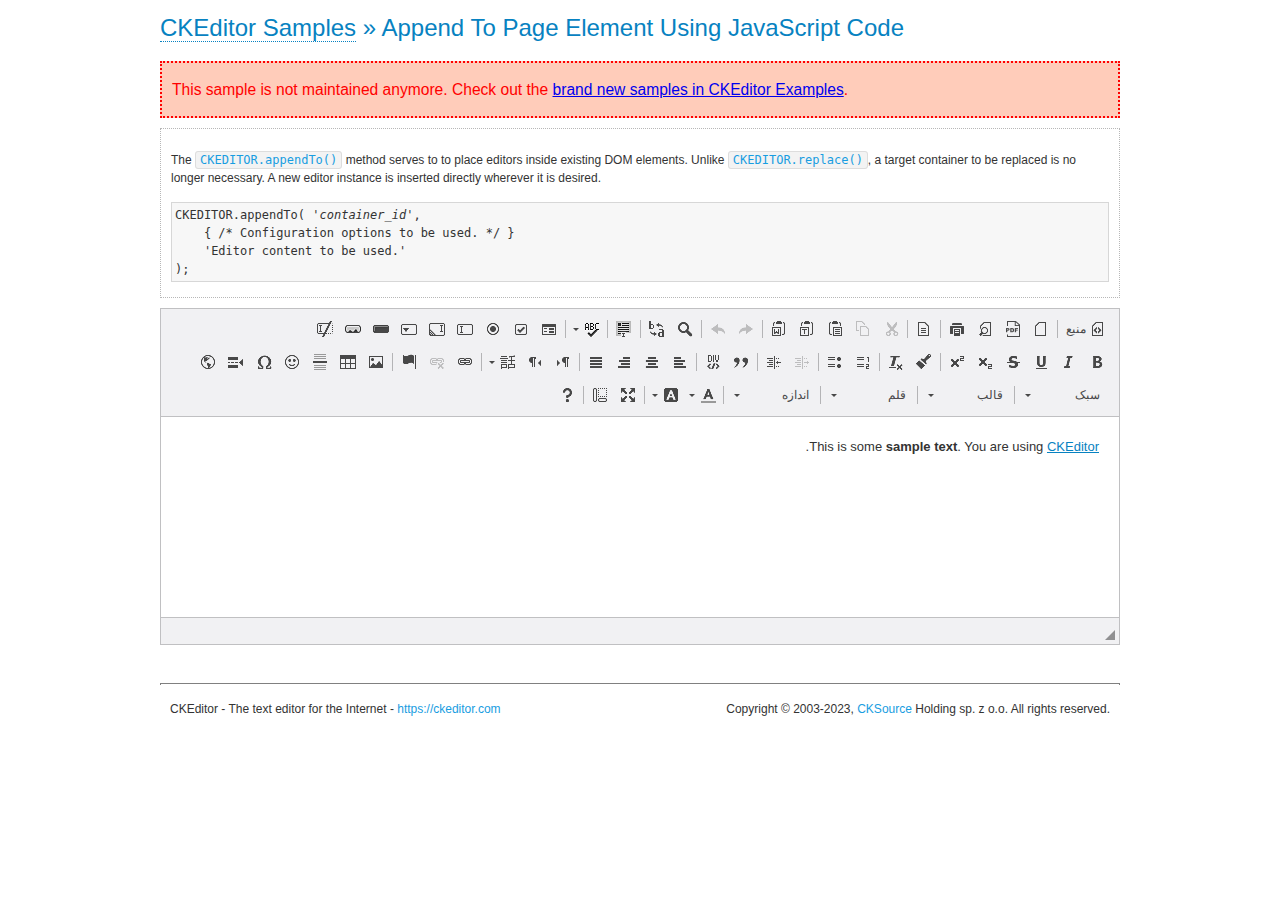
<file: samples/old/appendto.html>
<!DOCTYPE html>
<!--
Copyright (c) 2003-2023, CKSource Holding sp. z o.o. All rights reserved.
For licensing, see LICENSE.md or https://ckeditor.com/legal/ckeditor-oss-license
-->
<html lang="en">
<head>
	<meta charset="utf-8">
	<title>Append To Page Element Using JavaScript Code &mdash; CKEditor Sample</title>
	<script src="../../ckeditor.js"></script>
	<link rel="stylesheet" href="sample.css">
	<meta name="description" content="Try the latest sample of CKEditor 4 and learn more about customizing your WYSIWYG editor with endless possibilities.">
</head>
<body>
	<h1 class="samples">
		<a href="index.html">CKEditor Samples</a> &raquo; Append To Page Element Using JavaScript Code
	</h1>
	<div class="warning deprecated">
		This sample is not maintained anymore. Check out the <a href="https://ckeditor.com/docs/ckeditor4/latest/examples/index.html">brand new samples in CKEditor Examples</a>.
	</div>
	<div id="section1">
		<div class="description">
			<p>
				The <code><a class="samples" href="https://ckeditor.com/docs/ckeditor4/latest/api/CKEDITOR.html#method-appendTo">CKEDITOR.appendTo()</a></code> method serves to to place editors inside existing DOM elements. Unlike <code><a class="samples" href="https://ckeditor.com/docs/ckeditor4/latest/api/CKEDITOR.html#method-replace">CKEDITOR.replace()</a></code>,
				a target container to be replaced is no longer necessary. A new editor
				instance is inserted directly wherever it is desired.
			</p>
<pre class="samples">CKEDITOR.appendTo( '<em>container_id</em>',
	{ /* Configuration options to be used. */ }
	'Editor content to be used.'
);</pre>
		</div>
		<script>

			// This call can be placed at any point after the
			// DOM element to append CKEditor to or inside the <head><script>
			// in a window.onload event handler.

			// Append a CKEditor instance using the default configuration and the
			// provided content to the <div> element of ID "section1".
			CKEDITOR.appendTo( 'section1',
				null,
				'<p>This is some <strong>sample text</strong>. You are using <a href="https://ckeditor.com/">CKEditor</a>.</p>'
			);

		</script>
	</div>
	<br>
	<div id="footer">
		<hr>
		<p>
			CKEditor - The text editor for the Internet - <a class="samples" href="https://ckeditor.com/">https://ckeditor.com</a>
		</p>
		<p id="copy">
			Copyright &copy; 2003-2023, <a class="samples" href="https://cksource.com/">CKSource</a> Holding sp. z o.o. All rights reserved.
		</p>
	</div>
</body>
</html>
</file>
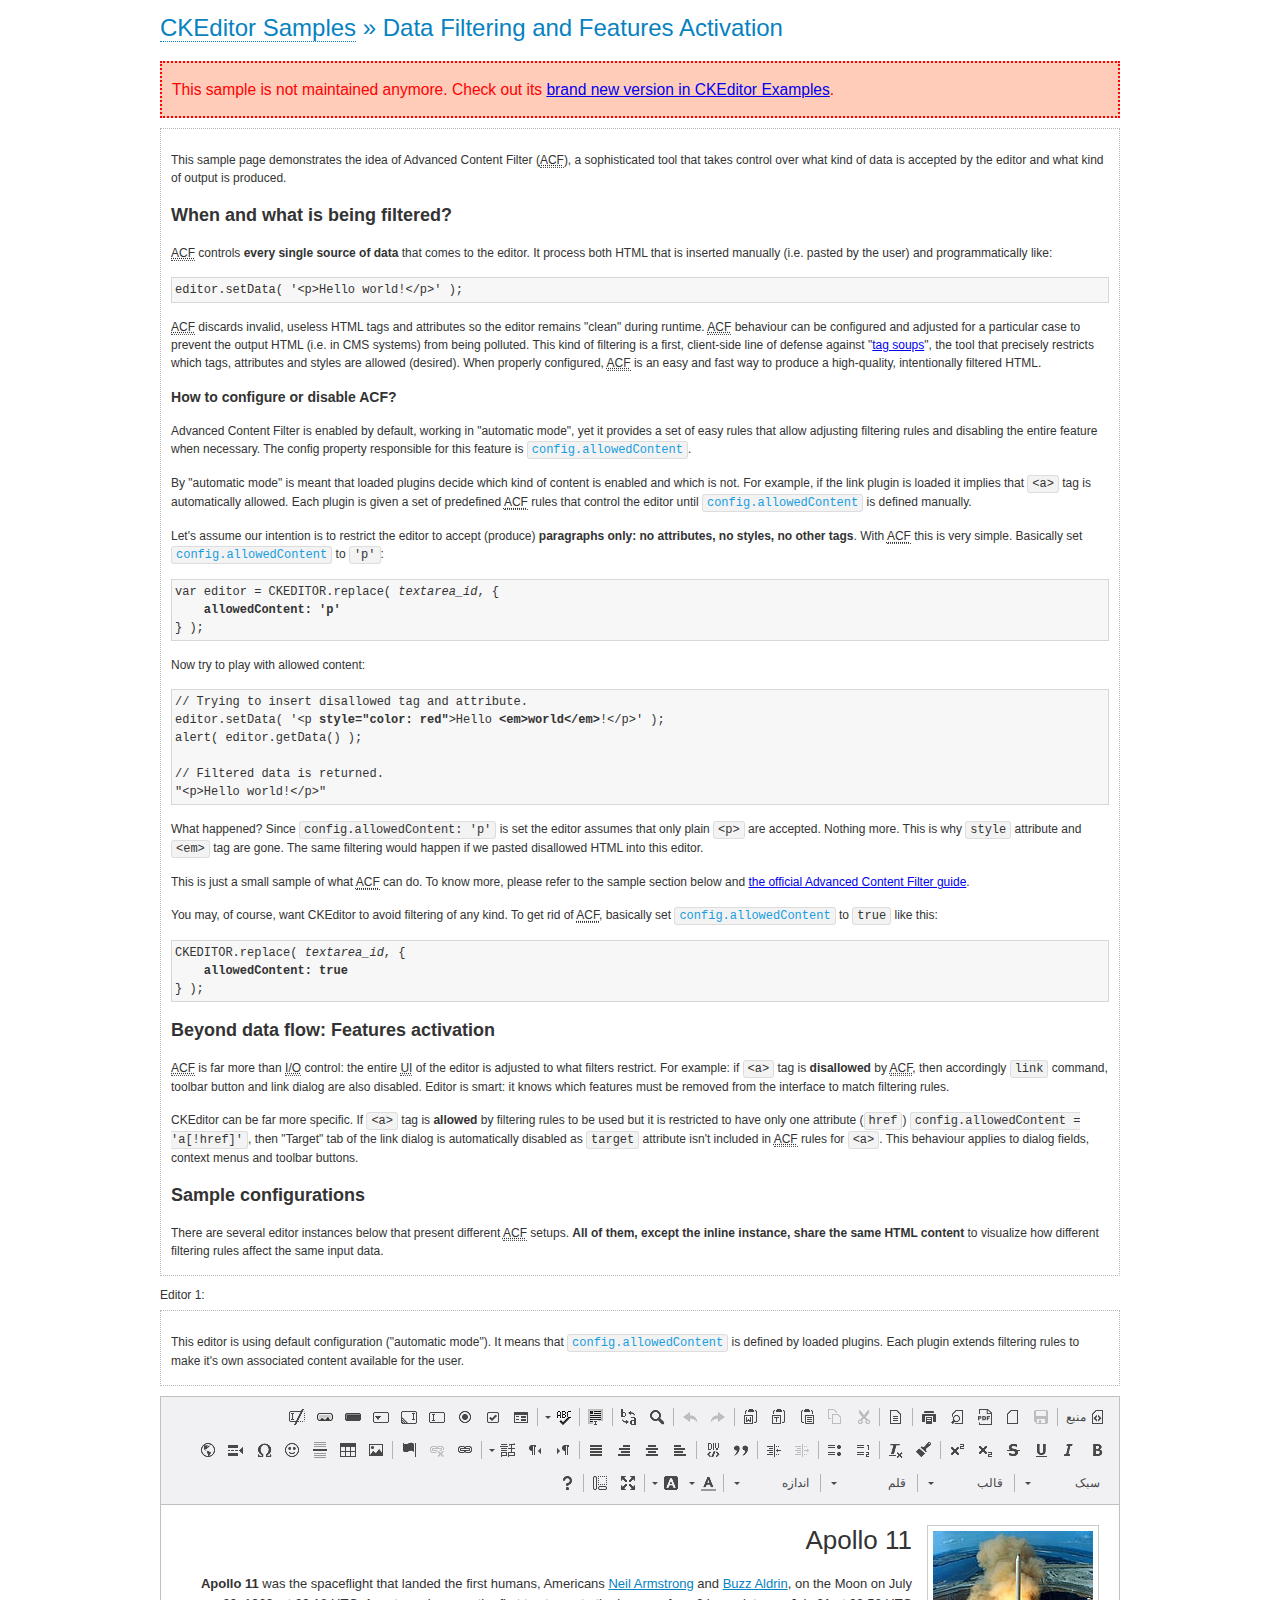
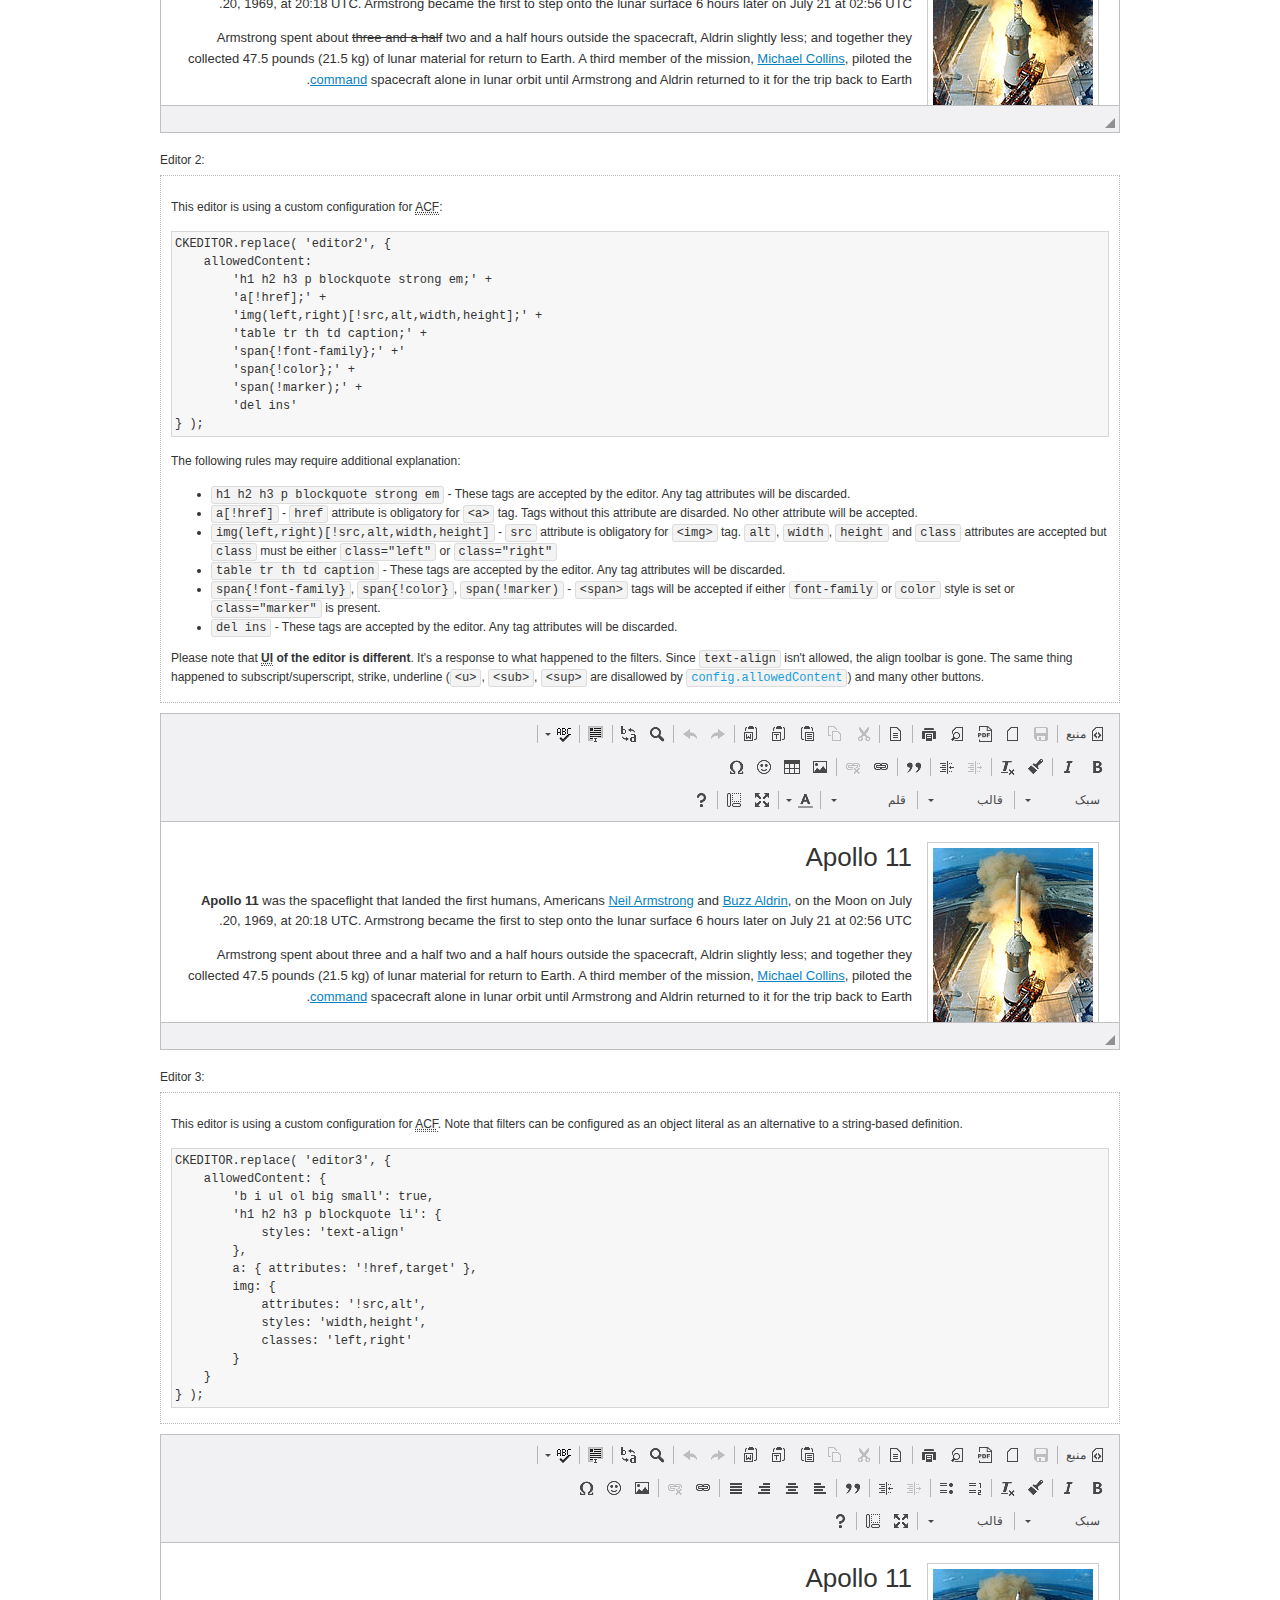
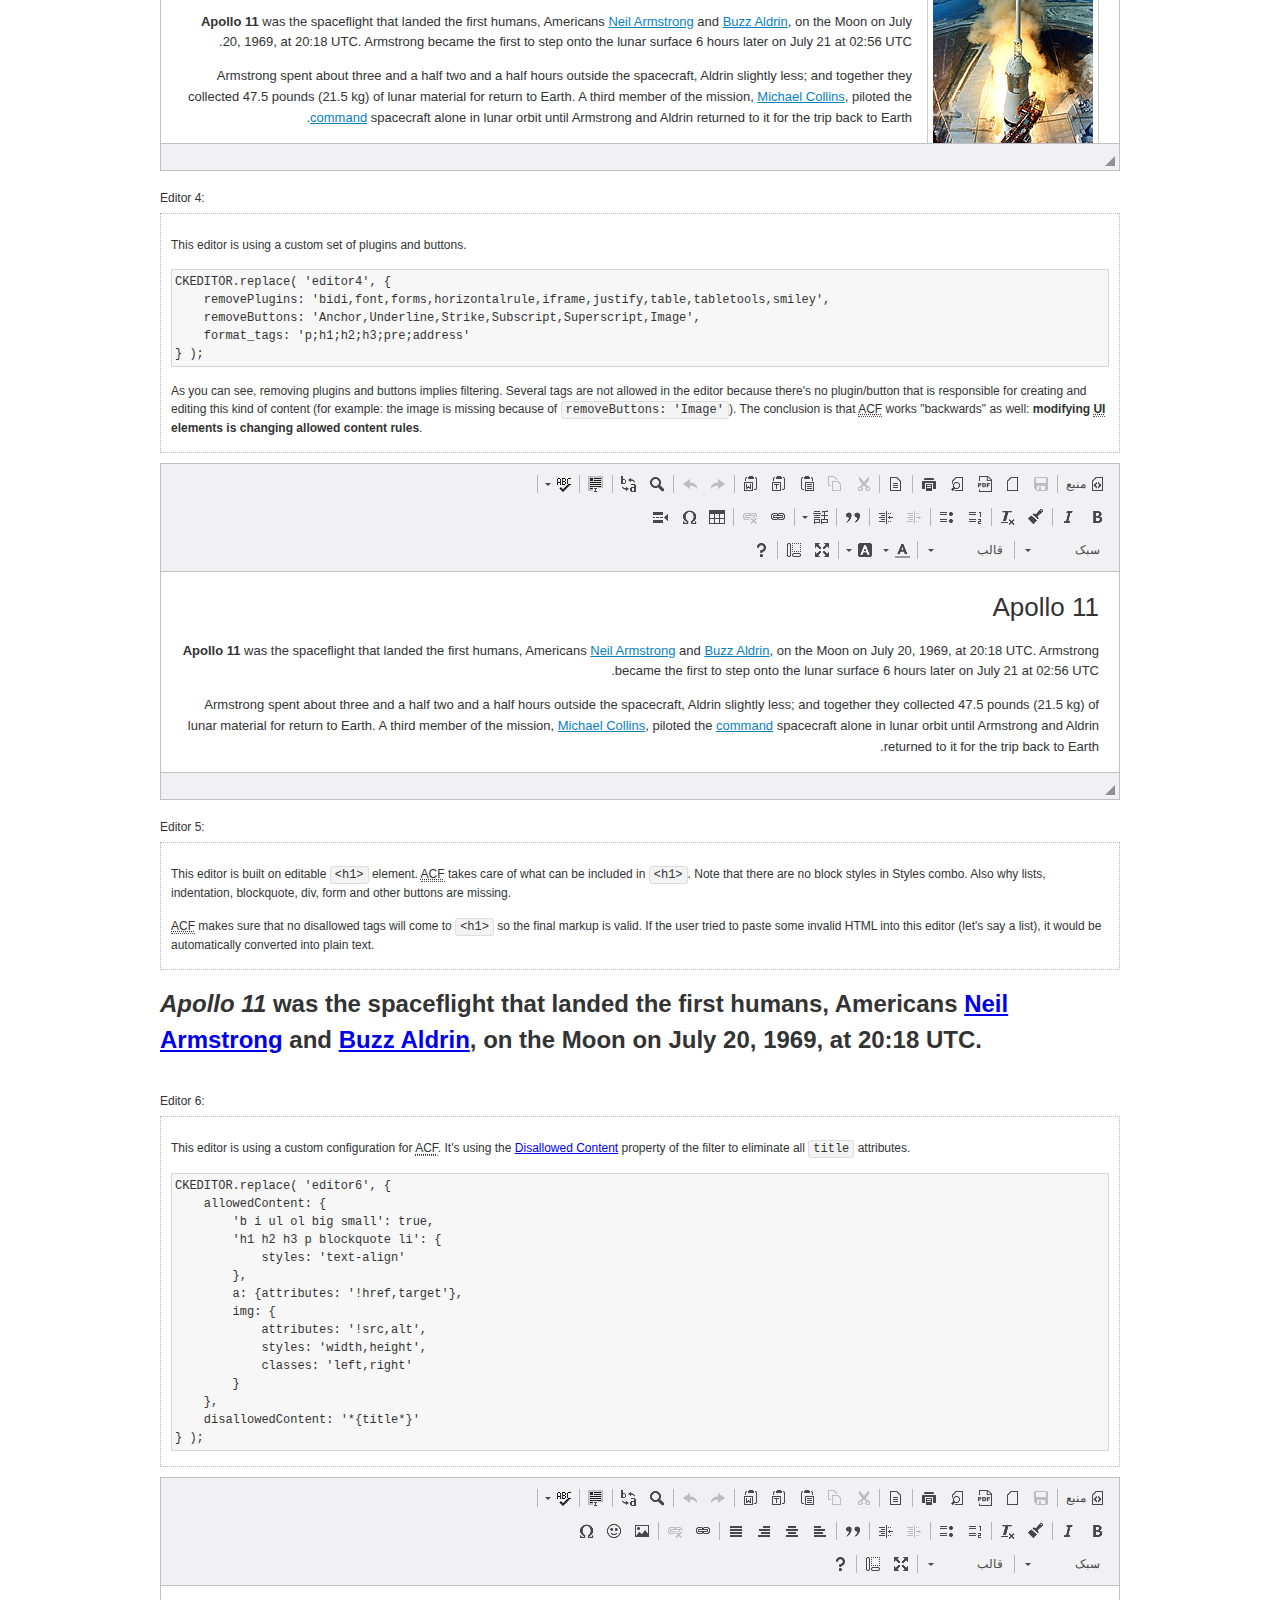
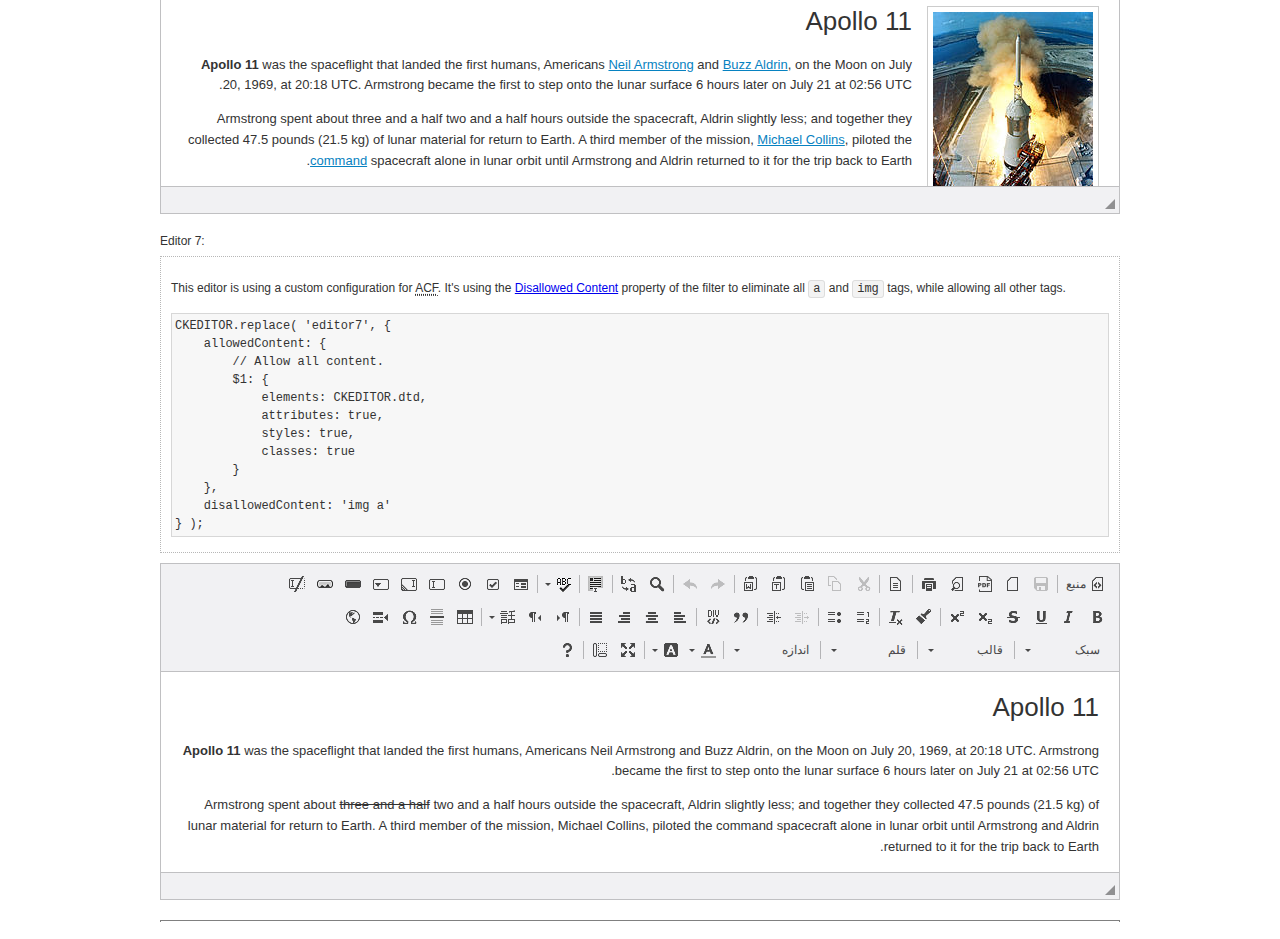
<file: samples/old/datafiltering.html>
<!DOCTYPE html>
<!--
Copyright (c) 2003-2023, CKSource Holding sp. z o.o. All rights reserved.
For licensing, see LICENSE.md or https://ckeditor.com/legal/ckeditor-oss-license
-->
<html lang="en">
<head>
	<meta charset="utf-8">
	<title>Data Filtering &mdash; CKEditor Sample</title>
	<script src="../../ckeditor.js"></script>
	<link rel="stylesheet" href="sample.css">
	<meta name="description" content="Try the latest sample of CKEditor 4 and learn more about customizing your WYSIWYG editor with endless possibilities.">
	<script>
		// Remove advanced tabs for all editors.
		CKEDITOR.config.removeDialogTabs = 'image:advanced;link:advanced;creatediv:advanced;editdiv:advanced';
	</script>
</head>
<body>
	<h1 class="samples">
		<a href="index.html">CKEditor Samples</a> &raquo; Data Filtering and Features Activation
	</h1>
	<div class="warning deprecated">
		This sample is not maintained anymore. Check out its <a href="https://ckeditor.com/docs/ckeditor4/latest/examples/acf.html">brand new version in CKEditor Examples</a>.
	</div>
	<div class="description">
		<p>
			This sample page demonstrates the idea of Advanced Content Filter
			(<abbr title="Advanced Content Filter">ACF</abbr>), a sophisticated
			tool that takes control over what kind of data is accepted by the editor and what
			kind of output is produced.
		</p>
		<h2>When and what is being filtered?</h2>
		<p>
			<abbr title="Advanced Content Filter">ACF</abbr> controls
			<strong>every single source of data</strong> that comes to the editor.
			It process both HTML that is inserted manually (i.e. pasted by the user)
			and programmatically like:
		</p>
<pre class="samples">
editor.setData( '&lt;p&gt;Hello world!&lt;/p&gt;' );
</pre>
		<p>
			<abbr title="Advanced Content Filter">ACF</abbr> discards invalid,
			useless HTML tags and attributes so the editor remains "clean" during
			runtime. <abbr title="Advanced Content Filter">ACF</abbr> behaviour
			can be configured and adjusted for a particular case to prevent the
			output HTML (i.e. in CMS systems) from being polluted.

			This kind of filtering is a first, client-side line of defense
			against "<a href="http://en.wikipedia.org/wiki/Tag_soup">tag soups</a>",
			the tool that precisely restricts which tags, attributes and styles
			are allowed (desired). When properly configured, <abbr title="Advanced Content Filter">ACF</abbr>
			is an easy and fast way to produce a high-quality, intentionally filtered HTML.
		</p>

		<h3>How to configure or disable ACF?</h3>
		<p>
			Advanced Content Filter is enabled by default, working in "automatic mode", yet
			it provides a set of easy rules that allow adjusting filtering rules
			and disabling the entire feature when necessary. The config property
			responsible for this feature is <code><a class="samples"
			href="https://ckeditor.com/docs/ckeditor4/latest/api/CKEDITOR_config.html#cfg-allowedContent">config.allowedContent</a></code>.
		</p>
		<p>
			By "automatic mode" is meant that loaded plugins decide which kind
			of content is enabled and which is not. For example, if the link
			plugin is loaded it implies that <code>&lt;a&gt;</code> tag is
			automatically allowed. Each plugin is given a set
			of predefined <abbr title="Advanced Content Filter">ACF</abbr> rules
			that control the editor until <code><a class="samples"
			href="https://ckeditor.com/docs/ckeditor4/latest/api/CKEDITOR_config.html#cfg-allowedContent">
			config.allowedContent</a></code>
			is defined manually.
		</p>
		<p>
			Let's assume our intention is to restrict the editor to accept (produce) <strong>paragraphs
			only: no attributes, no styles, no other tags</strong>.
			With <abbr title="Advanced Content Filter">ACF</abbr>
			this is very simple. Basically set <code><a class="samples"
			href="https://ckeditor.com/docs/ckeditor4/latest/api/CKEDITOR_config.html#cfg-allowedContent">
			config.allowedContent</a></code> to <code>'p'</code>:
		</p>
<pre class="samples">
var editor = CKEDITOR.replace( <em>textarea_id</em>, {
	<strong>allowedContent: 'p'</strong>
} );
</pre>
		<p>
			Now try to play with allowed content:
		</p>
<pre class="samples">
// Trying to insert disallowed tag and attribute.
editor.setData( '&lt;p <strong>style="color: red"</strong>&gt;Hello <strong>&lt;em&gt;world&lt;/em&gt;</strong>!&lt;/p&gt;' );
alert( editor.getData() );

// Filtered data is returned.
"&lt;p&gt;Hello world!&lt;/p&gt;"
</pre>
		<p>
			What happened? Since <code>config.allowedContent: 'p'</code> is set the editor assumes
			that only plain <code>&lt;p&gt;</code> are accepted. Nothing more. This is why
			<code>style</code> attribute and <code>&lt;em&gt;</code> tag are gone. The same
			filtering would happen if we pasted disallowed HTML into this editor.
		</p>
		<p>
			This is just a small sample of what <abbr title="Advanced Content Filter">ACF</abbr>
			can do. To know more, please refer to the sample section below and
			<a href="https://ckeditor.com/docs/ckeditor4/latest/guide/dev_advanced_content_filter.html">the official Advanced Content Filter guide</a>.
		</p>
		<p>
			You may, of course, want CKEditor to avoid filtering of any kind.
			To get rid of <abbr title="Advanced Content Filter">ACF</abbr>,
			basically set <code><a class="samples"
			href="https://ckeditor.com/docs/ckeditor4/latest/api/CKEDITOR_config.html#cfg-allowedContent">
			config.allowedContent</a></code> to <code>true</code> like this:
		</p>
<pre class="samples">
CKEDITOR.replace( <em>textarea_id</em>, {
	<strong>allowedContent: true</strong>
} );
</pre>

		<h2>Beyond data flow: Features activation</h2>
		<p>
			<abbr title="Advanced Content Filter">ACF</abbr> is far more than
			<abbr title="Input/Output">I/O</abbr> control: the entire
			<abbr title="User Interface">UI</abbr> of the editor is adjusted to what
			filters restrict. For example: if <code>&lt;a&gt;</code> tag is
			<strong>disallowed</strong>
			by <abbr title="Advanced Content Filter">ACF</abbr>,
			then accordingly <code>link</code> command, toolbar button and link dialog
			are also disabled. Editor is smart: it knows which features must be
			removed from the interface to match filtering rules.
		</p>
		<p>
			CKEditor can be far more specific. If <code>&lt;a&gt;</code> tag is
			<strong>allowed</strong> by filtering rules to be used but it is restricted
			to have only one attribute (<code>href</code>)
			<code>config.allowedContent = 'a[!href]'</code>, then
			"Target" tab of the link dialog is automatically disabled as <code>target</code>
			attribute isn't included in <abbr title="Advanced Content Filter">ACF</abbr> rules
			for <code>&lt;a&gt;</code>. This behaviour applies to dialog fields, context
			menus and toolbar buttons.
		</p>

		<h2>Sample configurations</h2>
		<p>
			There are several editor instances below that present different
			<abbr title="Advanced Content Filter">ACF</abbr> setups. <strong>All of them,
			except the inline instance, share the same HTML content</strong> to visualize
			how different filtering rules affect the same input data.
		</p>
	</div>

	<div>
		<label for="editor1">
			Editor 1:
		</label>
		<div class="description">
			<p>
				This editor is using default configuration ("automatic mode"). It means that
				<code><a class="samples"
				href="https://ckeditor.com/docs/ckeditor4/latest/api/CKEDITOR_config.html#cfg-allowedContent">
				config.allowedContent</a></code> is defined by loaded plugins.
				Each plugin extends filtering rules to make it's own associated content
				available for the user.
			</p>
		</div>
		<textarea cols="80" id="editor1" name="editor1" rows="10">
			&lt;h1&gt;&lt;img alt=&quot;Saturn V carrying Apollo 11&quot; class=&quot;right&quot; src=&quot;assets/sample.jpg&quot;/&gt; Apollo 11&lt;/h1&gt; &lt;p&gt;&lt;b&gt;Apollo 11&lt;/b&gt; was the spaceflight that landed the first humans, Americans &lt;a href=&quot;http://en.wikipedia.org/wiki/Neil_Armstrong&quot; title=&quot;Neil Armstrong&quot;&gt;Neil Armstrong&lt;/a&gt; and &lt;a href=&quot;http://en.wikipedia.org/wiki/Buzz_Aldrin&quot; title=&quot;Buzz Aldrin&quot;&gt;Buzz Aldrin&lt;/a&gt;, on the Moon on July 20, 1969, at 20:18 UTC. Armstrong became the first to step onto the lunar surface 6 hours later on July 21 at 02:56 UTC.&lt;/p&gt; &lt;p&gt;Armstrong spent about &lt;s&gt;three and a half&lt;/s&gt; two and a half hours outside the spacecraft, Aldrin slightly less; and together they collected 47.5 pounds (21.5&amp;nbsp;kg) of lunar material for return to Earth. A third member of the mission, &lt;a href=&quot;http://en.wikipedia.org/wiki/Michael_Collins_(astronaut)&quot; title=&quot;Michael Collins (astronaut)&quot;&gt;Michael Collins&lt;/a&gt;, piloted the &lt;a href=&quot;http://en.wikipedia.org/wiki/Apollo_Command/Service_Module&quot; title=&quot;Apollo Command/Service Module&quot;&gt;command&lt;/a&gt; spacecraft alone in lunar orbit until Armstrong and Aldrin returned to it for the trip back to Earth.&lt;/p&gt; &lt;h2&gt;Broadcasting and &lt;em&gt;quotes&lt;/em&gt; &lt;a id=&quot;quotes&quot; name=&quot;quotes&quot;&gt;&lt;/a&gt;&lt;/h2&gt; &lt;p&gt;Broadcast on live TV to a world-wide audience, Armstrong stepped onto the lunar surface and described the event as:&lt;/p&gt; &lt;blockquote&gt;&lt;p&gt;One small step for [a] man, one giant leap for mankind.&lt;/p&gt;&lt;/blockquote&gt; &lt;p&gt;Apollo 11 effectively ended the &lt;a href=&quot;http://en.wikipedia.org/wiki/Space_Race&quot; title=&quot;Space Race&quot;&gt;Space Race&lt;/a&gt; and fulfilled a national goal proposed in 1961 by the late U.S. President &lt;a href=&quot;http://en.wikipedia.org/wiki/John_F._Kennedy&quot; title=&quot;John F. Kennedy&quot;&gt;John F. Kennedy&lt;/a&gt; in a speech before the United States Congress:&lt;/p&gt; &lt;blockquote&gt;&lt;p&gt;[...] before this decade is out, of landing a man on the Moon and returning him safely to the Earth.&lt;/p&gt;&lt;/blockquote&gt; &lt;h2&gt;Technical details &lt;a id=&quot;tech-details&quot; name=&quot;tech-details&quot;&gt;&lt;/a&gt;&lt;/h2&gt; &lt;table align=&quot;right&quot; border=&quot;1&quot; bordercolor=&quot;#ccc&quot; cellpadding=&quot;5&quot; cellspacing=&quot;0&quot; style=&quot;border-collapse:collapse;margin:10px 0 10px 15px;&quot;&gt; &lt;caption&gt;&lt;strong&gt;Mission crew&lt;/strong&gt;&lt;/caption&gt; &lt;thead&gt; &lt;tr&gt; &lt;th scope=&quot;col&quot;&gt;Position&lt;/th&gt; &lt;th scope=&quot;col&quot;&gt;Astronaut&lt;/th&gt; &lt;/tr&gt; &lt;/thead&gt; &lt;tbody&gt; &lt;tr&gt; &lt;td&gt;Commander&lt;/td&gt; &lt;td&gt;Neil A. Armstrong&lt;/td&gt; &lt;/tr&gt; &lt;tr&gt; &lt;td&gt;Command Module Pilot&lt;/td&gt; &lt;td&gt;Michael Collins&lt;/td&gt; &lt;/tr&gt; &lt;tr&gt; &lt;td&gt;Lunar Module Pilot&lt;/td&gt; &lt;td&gt;Edwin &amp;quot;Buzz&amp;quot; E. Aldrin, Jr.&lt;/td&gt; &lt;/tr&gt; &lt;/tbody&gt; &lt;/table&gt; &lt;p&gt;Launched by a &lt;strong&gt;Saturn V&lt;/strong&gt; rocket from &lt;a href=&quot;http://en.wikipedia.org/wiki/Kennedy_Space_Center&quot; title=&quot;Kennedy Space Center&quot;&gt;Kennedy Space Center&lt;/a&gt; in Merritt Island, Florida on July 16, Apollo 11 was the fifth manned mission of &lt;a href=&quot;http://en.wikipedia.org/wiki/NASA&quot; title=&quot;NASA&quot;&gt;NASA&lt;/a&gt;&amp;#39;s Apollo program. The Apollo spacecraft had three parts:&lt;/p&gt; &lt;ol&gt; &lt;li&gt;&lt;strong&gt;Command Module&lt;/strong&gt; with a cabin for the three astronauts which was the only part which landed back on Earth&lt;/li&gt; &lt;li&gt;&lt;strong&gt;Service Module&lt;/strong&gt; which supported the Command Module with propulsion, electrical power, oxygen and water&lt;/li&gt; &lt;li&gt;&lt;strong&gt;Lunar Module&lt;/strong&gt; for landing on the Moon.&lt;/li&gt; &lt;/ol&gt; &lt;p&gt;After being sent to the Moon by the Saturn V&amp;#39;s upper stage, the astronauts separated the spacecraft from it and travelled for three days until they entered into lunar orbit. Armstrong and Aldrin then moved into the Lunar Module and landed in the &lt;a href=&quot;http://en.wikipedia.org/wiki/Mare_Tranquillitatis&quot; title=&quot;Mare Tranquillitatis&quot;&gt;Sea of Tranquility&lt;/a&gt;. They stayed a total of about 21 and a half hours on the lunar surface. After lifting off in the upper part of the Lunar Module and rejoining Collins in the Command Module, they returned to Earth and landed in the &lt;a href=&quot;http://en.wikipedia.org/wiki/Pacific_Ocean&quot; title=&quot;Pacific Ocean&quot;&gt;Pacific Ocean&lt;/a&gt; on July 24.&lt;/p&gt; &lt;hr/&gt; &lt;p style=&quot;text-align: right;&quot;&gt;&lt;small&gt;Source: &lt;a href=&quot;http://en.wikipedia.org/wiki/Apollo_11&quot;&gt;Wikipedia.org&lt;/a&gt;&lt;/small&gt;&lt;/p&gt;
		</textarea>

		<script>

			CKEDITOR.replace( 'editor1' );

		</script>
	</div>

	<br>

	<div>
		<label for="editor2">
			Editor 2:
		</label>
		<div class="description">
			<p>
				This editor is using a custom configuration for
				<abbr title="Advanced Content Filter">ACF</abbr>:
			</p>
<pre class="samples">
CKEDITOR.replace( 'editor2', {
	allowedContent:
		'h1 h2 h3 p blockquote strong em;' +
		'a[!href];' +
		'img(left,right)[!src,alt,width,height];' +
		'table tr th td caption;' +
		'span{!font-family};' +'
		'span{!color};' +
		'span(!marker);' +
		'del ins'
} );
</pre>
			<p>
				The following rules may require additional explanation:
			</p>
			<ul>
				<li>
					<code>h1 h2 h3 p blockquote strong em</code> - These tags
					are accepted by the editor. Any tag attributes will be discarded.
				</li>
				<li>
					<code>a[!href]</code> - <code>href</code> attribute is obligatory
					for <code>&lt;a&gt;</code> tag. Tags without this attribute
					are disarded. No other attribute will be accepted.
				</li>
				<li>
					<code>img(left,right)[!src,alt,width,height]</code> - <code>src</code>
					attribute is obligatory for <code>&lt;img&gt;</code> tag.
					<code>alt</code>, <code>width</code>, <code>height</code>
					and <code>class</code> attributes are accepted but
					<code>class</code> must be either <code>class="left"</code>
					or <code>class="right"</code>
				</li>
				<li>
					<code>table tr th td caption</code> - These tags
					are accepted by the editor. Any tag attributes will be discarded.
				</li>
				<li>
					<code>span{!font-family}</code>, <code>span{!color}</code>,
					<code>span(!marker)</code> - <code>&lt;span&gt;</code> tags
					will be accepted if either <code>font-family</code> or
					<code>color</code> style is set or <code>class="marker"</code>
					is present.
				</li>
				<li>
					<code>del ins</code> - These tags
					are accepted by the editor. Any tag attributes will be discarded.
				</li>
			</ul>
			<p>
				Please note that <strong><abbr title="User Interface">UI</abbr> of the
				editor is different</strong>. It's a response to what happened to the filters.
				Since <code>text-align</code> isn't allowed, the align toolbar is gone.
				The same thing happened to subscript/superscript, strike, underline
				(<code>&lt;u&gt;</code>, <code>&lt;sub&gt;</code>, <code>&lt;sup&gt;</code>
				are disallowed by <code><a class="samples"
				href="https://ckeditor.com/docs/ckeditor4/latest/api/CKEDITOR_config.html#cfg-allowedContent">
				config.allowedContent</a></code>) and many other buttons.
			</p>
		</div>
		<textarea cols="80" id="editor2" name="editor2" rows="10">
			&lt;h1&gt;&lt;img alt=&quot;Saturn V carrying Apollo 11&quot; class=&quot;right&quot; src=&quot;assets/sample.jpg&quot;/&gt; Apollo 11&lt;/h1&gt; &lt;p&gt;&lt;b&gt;Apollo 11&lt;/b&gt; was the spaceflight that landed the first humans, Americans &lt;a href=&quot;http://en.wikipedia.org/wiki/Neil_Armstrong&quot; title=&quot;Neil Armstrong&quot;&gt;Neil Armstrong&lt;/a&gt; and &lt;a href=&quot;http://en.wikipedia.org/wiki/Buzz_Aldrin&quot; title=&quot;Buzz Aldrin&quot;&gt;Buzz Aldrin&lt;/a&gt;, on the Moon on July 20, 1969, at 20:18 UTC. Armstrong became the first to step onto the lunar surface 6 hours later on July 21 at 02:56 UTC.&lt;/p&gt; &lt;p&gt;Armstrong spent about &lt;s&gt;three and a half&lt;/s&gt; two and a half hours outside the spacecraft, Aldrin slightly less; and together they collected 47.5 pounds (21.5&amp;nbsp;kg) of lunar material for return to Earth. A third member of the mission, &lt;a href=&quot;http://en.wikipedia.org/wiki/Michael_Collins_(astronaut)&quot; title=&quot;Michael Collins (astronaut)&quot;&gt;Michael Collins&lt;/a&gt;, piloted the &lt;a href=&quot;http://en.wikipedia.org/wiki/Apollo_Command/Service_Module&quot; title=&quot;Apollo Command/Service Module&quot;&gt;command&lt;/a&gt; spacecraft alone in lunar orbit until Armstrong and Aldrin returned to it for the trip back to Earth.&lt;/p&gt; &lt;h2&gt;Broadcasting and &lt;em&gt;quotes&lt;/em&gt; &lt;a id=&quot;quotes&quot; name=&quot;quotes&quot;&gt;&lt;/a&gt;&lt;/h2&gt; &lt;p&gt;Broadcast on live TV to a world-wide audience, Armstrong stepped onto the lunar surface and described the event as:&lt;/p&gt; &lt;blockquote&gt;&lt;p&gt;One small step for [a] man, one giant leap for mankind.&lt;/p&gt;&lt;/blockquote&gt; &lt;p&gt;Apollo 11 effectively ended the &lt;a href=&quot;http://en.wikipedia.org/wiki/Space_Race&quot; title=&quot;Space Race&quot;&gt;Space Race&lt;/a&gt; and fulfilled a national goal proposed in 1961 by the late U.S. President &lt;a href=&quot;http://en.wikipedia.org/wiki/John_F._Kennedy&quot; title=&quot;John F. Kennedy&quot;&gt;John F. Kennedy&lt;/a&gt; in a speech before the United States Congress:&lt;/p&gt; &lt;blockquote&gt;&lt;p&gt;[...] before this decade is out, of landing a man on the Moon and returning him safely to the Earth.&lt;/p&gt;&lt;/blockquote&gt; &lt;h2&gt;Technical details &lt;a id=&quot;tech-details&quot; name=&quot;tech-details&quot;&gt;&lt;/a&gt;&lt;/h2&gt; &lt;table align=&quot;right&quot; border=&quot;1&quot; bordercolor=&quot;#ccc&quot; cellpadding=&quot;5&quot; cellspacing=&quot;0&quot; style=&quot;border-collapse:collapse;margin:10px 0 10px 15px;&quot;&gt; &lt;caption&gt;&lt;strong&gt;Mission crew&lt;/strong&gt;&lt;/caption&gt; &lt;thead&gt; &lt;tr&gt; &lt;th scope=&quot;col&quot;&gt;Position&lt;/th&gt; &lt;th scope=&quot;col&quot;&gt;Astronaut&lt;/th&gt; &lt;/tr&gt; &lt;/thead&gt; &lt;tbody&gt; &lt;tr&gt; &lt;td&gt;Commander&lt;/td&gt; &lt;td&gt;Neil A. Armstrong&lt;/td&gt; &lt;/tr&gt; &lt;tr&gt; &lt;td&gt;Command Module Pilot&lt;/td&gt; &lt;td&gt;Michael Collins&lt;/td&gt; &lt;/tr&gt; &lt;tr&gt; &lt;td&gt;Lunar Module Pilot&lt;/td&gt; &lt;td&gt;Edwin &amp;quot;Buzz&amp;quot; E. Aldrin, Jr.&lt;/td&gt; &lt;/tr&gt; &lt;/tbody&gt; &lt;/table&gt; &lt;p&gt;Launched by a &lt;strong&gt;Saturn V&lt;/strong&gt; rocket from &lt;a href=&quot;http://en.wikipedia.org/wiki/Kennedy_Space_Center&quot; title=&quot;Kennedy Space Center&quot;&gt;Kennedy Space Center&lt;/a&gt; in Merritt Island, Florida on July 16, Apollo 11 was the fifth manned mission of &lt;a href=&quot;http://en.wikipedia.org/wiki/NASA&quot; title=&quot;NASA&quot;&gt;NASA&lt;/a&gt;&amp;#39;s Apollo program. The Apollo spacecraft had three parts:&lt;/p&gt; &lt;ol&gt; &lt;li&gt;&lt;strong&gt;Command Module&lt;/strong&gt; with a cabin for the three astronauts which was the only part which landed back on Earth&lt;/li&gt; &lt;li&gt;&lt;strong&gt;Service Module&lt;/strong&gt; which supported the Command Module with propulsion, electrical power, oxygen and water&lt;/li&gt; &lt;li&gt;&lt;strong&gt;Lunar Module&lt;/strong&gt; for landing on the Moon.&lt;/li&gt; &lt;/ol&gt; &lt;p&gt;After being sent to the Moon by the Saturn V&amp;#39;s upper stage, the astronauts separated the spacecraft from it and travelled for three days until they entered into lunar orbit. Armstrong and Aldrin then moved into the Lunar Module and landed in the &lt;a href=&quot;http://en.wikipedia.org/wiki/Mare_Tranquillitatis&quot; title=&quot;Mare Tranquillitatis&quot;&gt;Sea of Tranquility&lt;/a&gt;. They stayed a total of about 21 and a half hours on the lunar surface. After lifting off in the upper part of the Lunar Module and rejoining Collins in the Command Module, they returned to Earth and landed in the &lt;a href=&quot;http://en.wikipedia.org/wiki/Pacific_Ocean&quot; title=&quot;Pacific Ocean&quot;&gt;Pacific Ocean&lt;/a&gt; on July 24.&lt;/p&gt; &lt;hr/&gt; &lt;p style=&quot;text-align: right;&quot;&gt;&lt;small&gt;Source: &lt;a href=&quot;http://en.wikipedia.org/wiki/Apollo_11&quot;&gt;Wikipedia.org&lt;/a&gt;&lt;/small&gt;&lt;/p&gt;
		</textarea>
		<script>

			CKEDITOR.replace( 'editor2', {
				allowedContent:
					'h1 h2 h3 p blockquote strong em;' +
					'a[!href];' +
					'img(left,right)[!src,alt,width,height];' +
					'table tr th td caption;' +
					'span{!font-family};' +
					'span{!color};' +
					'span(!marker);' +
					'del ins'
			} );

		</script>
	</div>

	<br>

	<div>
		<label for="editor3">
			Editor 3:
		</label>
		<div class="description">
			<p>
				This editor is using a custom configuration for
				<abbr title="Advanced Content Filter">ACF</abbr>.
				Note that filters can be configured as an object literal
				as an alternative to a string-based definition.
			</p>
<pre class="samples">
CKEDITOR.replace( 'editor3', {
	allowedContent: {
		'b i ul ol big small': true,
		'h1 h2 h3 p blockquote li': {
			styles: 'text-align'
		},
		a: { attributes: '!href,target' },
		img: {
			attributes: '!src,alt',
			styles: 'width,height',
			classes: 'left,right'
		}
	}
} );
</pre>
		</div>
		<textarea cols="80" id="editor3" name="editor3" rows="10">
			&lt;h1&gt;&lt;img alt=&quot;Saturn V carrying Apollo 11&quot; class=&quot;right&quot; src=&quot;assets/sample.jpg&quot;/&gt; Apollo 11&lt;/h1&gt; &lt;p&gt;&lt;b&gt;Apollo 11&lt;/b&gt; was the spaceflight that landed the first humans, Americans &lt;a href=&quot;http://en.wikipedia.org/wiki/Neil_Armstrong&quot; title=&quot;Neil Armstrong&quot;&gt;Neil Armstrong&lt;/a&gt; and &lt;a href=&quot;http://en.wikipedia.org/wiki/Buzz_Aldrin&quot; title=&quot;Buzz Aldrin&quot;&gt;Buzz Aldrin&lt;/a&gt;, on the Moon on July 20, 1969, at 20:18 UTC. Armstrong became the first to step onto the lunar surface 6 hours later on July 21 at 02:56 UTC.&lt;/p&gt; &lt;p&gt;Armstrong spent about &lt;s&gt;three and a half&lt;/s&gt; two and a half hours outside the spacecraft, Aldrin slightly less; and together they collected 47.5 pounds (21.5&amp;nbsp;kg) of lunar material for return to Earth. A third member of the mission, &lt;a href=&quot;http://en.wikipedia.org/wiki/Michael_Collins_(astronaut)&quot; title=&quot;Michael Collins (astronaut)&quot;&gt;Michael Collins&lt;/a&gt;, piloted the &lt;a href=&quot;http://en.wikipedia.org/wiki/Apollo_Command/Service_Module&quot; title=&quot;Apollo Command/Service Module&quot;&gt;command&lt;/a&gt; spacecraft alone in lunar orbit until Armstrong and Aldrin returned to it for the trip back to Earth.&lt;/p&gt; &lt;h2&gt;Broadcasting and &lt;em&gt;quotes&lt;/em&gt; &lt;a id=&quot;quotes&quot; name=&quot;quotes&quot;&gt;&lt;/a&gt;&lt;/h2&gt; &lt;p&gt;Broadcast on live TV to a world-wide audience, Armstrong stepped onto the lunar surface and described the event as:&lt;/p&gt; &lt;blockquote&gt;&lt;p&gt;One small step for [a] man, one giant leap for mankind.&lt;/p&gt;&lt;/blockquote&gt; &lt;p&gt;Apollo 11 effectively ended the &lt;a href=&quot;http://en.wikipedia.org/wiki/Space_Race&quot; title=&quot;Space Race&quot;&gt;Space Race&lt;/a&gt; and fulfilled a national goal proposed in 1961 by the late U.S. President &lt;a href=&quot;http://en.wikipedia.org/wiki/John_F._Kennedy&quot; title=&quot;John F. Kennedy&quot;&gt;John F. Kennedy&lt;/a&gt; in a speech before the United States Congress:&lt;/p&gt; &lt;blockquote&gt;&lt;p&gt;[...] before this decade is out, of landing a man on the Moon and returning him safely to the Earth.&lt;/p&gt;&lt;/blockquote&gt; &lt;h2&gt;Technical details &lt;a id=&quot;tech-details&quot; name=&quot;tech-details&quot;&gt;&lt;/a&gt;&lt;/h2&gt; &lt;table align=&quot;right&quot; border=&quot;1&quot; bordercolor=&quot;#ccc&quot; cellpadding=&quot;5&quot; cellspacing=&quot;0&quot; style=&quot;border-collapse:collapse;margin:10px 0 10px 15px;&quot;&gt; &lt;caption&gt;&lt;strong&gt;Mission crew&lt;/strong&gt;&lt;/caption&gt; &lt;thead&gt; &lt;tr&gt; &lt;th scope=&quot;col&quot;&gt;Position&lt;/th&gt; &lt;th scope=&quot;col&quot;&gt;Astronaut&lt;/th&gt; &lt;/tr&gt; &lt;/thead&gt; &lt;tbody&gt; &lt;tr&gt; &lt;td&gt;Commander&lt;/td&gt; &lt;td&gt;Neil A. Armstrong&lt;/td&gt; &lt;/tr&gt; &lt;tr&gt; &lt;td&gt;Command Module Pilot&lt;/td&gt; &lt;td&gt;Michael Collins&lt;/td&gt; &lt;/tr&gt; &lt;tr&gt; &lt;td&gt;Lunar Module Pilot&lt;/td&gt; &lt;td&gt;Edwin &amp;quot;Buzz&amp;quot; E. Aldrin, Jr.&lt;/td&gt; &lt;/tr&gt; &lt;/tbody&gt; &lt;/table&gt; &lt;p&gt;Launched by a &lt;strong&gt;Saturn V&lt;/strong&gt; rocket from &lt;a href=&quot;http://en.wikipedia.org/wiki/Kennedy_Space_Center&quot; title=&quot;Kennedy Space Center&quot;&gt;Kennedy Space Center&lt;/a&gt; in Merritt Island, Florida on July 16, Apollo 11 was the fifth manned mission of &lt;a href=&quot;http://en.wikipedia.org/wiki/NASA&quot; title=&quot;NASA&quot;&gt;NASA&lt;/a&gt;&amp;#39;s Apollo program. The Apollo spacecraft had three parts:&lt;/p&gt; &lt;ol&gt; &lt;li&gt;&lt;strong&gt;Command Module&lt;/strong&gt; with a cabin for the three astronauts which was the only part which landed back on Earth&lt;/li&gt; &lt;li&gt;&lt;strong&gt;Service Module&lt;/strong&gt; which supported the Command Module with propulsion, electrical power, oxygen and water&lt;/li&gt; &lt;li&gt;&lt;strong&gt;Lunar Module&lt;/strong&gt; for landing on the Moon.&lt;/li&gt; &lt;/ol&gt; &lt;p&gt;After being sent to the Moon by the Saturn V&amp;#39;s upper stage, the astronauts separated the spacecraft from it and travelled for three days until they entered into lunar orbit. Armstrong and Aldrin then moved into the Lunar Module and landed in the &lt;a href=&quot;http://en.wikipedia.org/wiki/Mare_Tranquillitatis&quot; title=&quot;Mare Tranquillitatis&quot;&gt;Sea of Tranquility&lt;/a&gt;. They stayed a total of about 21 and a half hours on the lunar surface. After lifting off in the upper part of the Lunar Module and rejoining Collins in the Command Module, they returned to Earth and landed in the &lt;a href=&quot;http://en.wikipedia.org/wiki/Pacific_Ocean&quot; title=&quot;Pacific Ocean&quot;&gt;Pacific Ocean&lt;/a&gt; on July 24.&lt;/p&gt; &lt;hr/&gt; &lt;p style=&quot;text-align: right;&quot;&gt;&lt;small&gt;Source: &lt;a href=&quot;http://en.wikipedia.org/wiki/Apollo_11&quot;&gt;Wikipedia.org&lt;/a&gt;&lt;/small&gt;&lt;/p&gt;
		</textarea>
		<script>

			CKEDITOR.replace( 'editor3', {
				allowedContent: {
					'b i ul ol big small': true,
					'h1 h2 h3 p blockquote li': {
						styles: 'text-align'
					},
					a: { attributes: '!href,target' },
					img: {
						attributes: '!src,alt',
						styles: 'width,height',
						classes: 'left,right'
					}
				}
			} );

		</script>
	</div>

	<br>

	<div>
		<label for="editor4">
			Editor 4:
		</label>
		<div class="description">
			<p>
				This editor is using a custom set of plugins and buttons.
			</p>
<pre class="samples">
CKEDITOR.replace( 'editor4', {
	removePlugins: 'bidi,font,forms,horizontalrule,iframe,justify,table,tabletools,smiley',
	removeButtons: 'Anchor,Underline,Strike,Subscript,Superscript,Image',
	format_tags: 'p;h1;h2;h3;pre;address'
} );
</pre>
			<p>
				As you can see, removing plugins and buttons implies filtering.
				Several tags are not allowed in the editor because there's no
				plugin/button that is responsible for creating and editing this
				kind of content (for example: the image is missing because
				of <code>removeButtons: 'Image'</code>). The conclusion is that
				<abbr title="Advanced Content Filter">ACF</abbr> works "backwards"
				as well: <strong>modifying <abbr title="User Interface">UI</abbr>
				elements is changing allowed content rules</strong>.
			</p>
		</div>
		<textarea cols="80" id="editor4" name="editor4" rows="10">
			&lt;h1&gt;&lt;img alt=&quot;Saturn V carrying Apollo 11&quot; class=&quot;right&quot; src=&quot;assets/sample.jpg&quot;/&gt; Apollo 11&lt;/h1&gt; &lt;p&gt;&lt;b&gt;Apollo 11&lt;/b&gt; was the spaceflight that landed the first humans, Americans &lt;a href=&quot;http://en.wikipedia.org/wiki/Neil_Armstrong&quot; title=&quot;Neil Armstrong&quot;&gt;Neil Armstrong&lt;/a&gt; and &lt;a href=&quot;http://en.wikipedia.org/wiki/Buzz_Aldrin&quot; title=&quot;Buzz Aldrin&quot;&gt;Buzz Aldrin&lt;/a&gt;, on the Moon on July 20, 1969, at 20:18 UTC. Armstrong became the first to step onto the lunar surface 6 hours later on July 21 at 02:56 UTC.&lt;/p&gt; &lt;p&gt;Armstrong spent about &lt;s&gt;three and a half&lt;/s&gt; two and a half hours outside the spacecraft, Aldrin slightly less; and together they collected 47.5 pounds (21.5&amp;nbsp;kg) of lunar material for return to Earth. A third member of the mission, &lt;a href=&quot;http://en.wikipedia.org/wiki/Michael_Collins_(astronaut)&quot; title=&quot;Michael Collins (astronaut)&quot;&gt;Michael Collins&lt;/a&gt;, piloted the &lt;a href=&quot;http://en.wikipedia.org/wiki/Apollo_Command/Service_Module&quot; title=&quot;Apollo Command/Service Module&quot;&gt;command&lt;/a&gt; spacecraft alone in lunar orbit until Armstrong and Aldrin returned to it for the trip back to Earth.&lt;/p&gt; &lt;h2&gt;Broadcasting and &lt;em&gt;quotes&lt;/em&gt; &lt;a id=&quot;quotes&quot; name=&quot;quotes&quot;&gt;&lt;/a&gt;&lt;/h2&gt; &lt;p&gt;Broadcast on live TV to a world-wide audience, Armstrong stepped onto the lunar surface and described the event as:&lt;/p&gt; &lt;blockquote&gt;&lt;p&gt;One small step for [a] man, one giant leap for mankind.&lt;/p&gt;&lt;/blockquote&gt; &lt;p&gt;Apollo 11 effectively ended the &lt;a href=&quot;http://en.wikipedia.org/wiki/Space_Race&quot; title=&quot;Space Race&quot;&gt;Space Race&lt;/a&gt; and fulfilled a national goal proposed in 1961 by the late U.S. President &lt;a href=&quot;http://en.wikipedia.org/wiki/John_F._Kennedy&quot; title=&quot;John F. Kennedy&quot;&gt;John F. Kennedy&lt;/a&gt; in a speech before the United States Congress:&lt;/p&gt; &lt;blockquote&gt;&lt;p&gt;[...] before this decade is out, of landing a man on the Moon and returning him safely to the Earth.&lt;/p&gt;&lt;/blockquote&gt; &lt;h2&gt;Technical details &lt;a id=&quot;tech-details&quot; name=&quot;tech-details&quot;&gt;&lt;/a&gt;&lt;/h2&gt; &lt;table align=&quot;right&quot; border=&quot;1&quot; bordercolor=&quot;#ccc&quot; cellpadding=&quot;5&quot; cellspacing=&quot;0&quot; style=&quot;border-collapse:collapse;margin:10px 0 10px 15px;&quot;&gt; &lt;caption&gt;&lt;strong&gt;Mission crew&lt;/strong&gt;&lt;/caption&gt; &lt;thead&gt; &lt;tr&gt; &lt;th scope=&quot;col&quot;&gt;Position&lt;/th&gt; &lt;th scope=&quot;col&quot;&gt;Astronaut&lt;/th&gt; &lt;/tr&gt; &lt;/thead&gt; &lt;tbody&gt; &lt;tr&gt; &lt;td&gt;Commander&lt;/td&gt; &lt;td&gt;Neil A. Armstrong&lt;/td&gt; &lt;/tr&gt; &lt;tr&gt; &lt;td&gt;Command Module Pilot&lt;/td&gt; &lt;td&gt;Michael Collins&lt;/td&gt; &lt;/tr&gt; &lt;tr&gt; &lt;td&gt;Lunar Module Pilot&lt;/td&gt; &lt;td&gt;Edwin &amp;quot;Buzz&amp;quot; E. Aldrin, Jr.&lt;/td&gt; &lt;/tr&gt; &lt;/tbody&gt; &lt;/table&gt; &lt;p&gt;Launched by a &lt;strong&gt;Saturn V&lt;/strong&gt; rocket from &lt;a href=&quot;http://en.wikipedia.org/wiki/Kennedy_Space_Center&quot; title=&quot;Kennedy Space Center&quot;&gt;Kennedy Space Center&lt;/a&gt; in Merritt Island, Florida on July 16, Apollo 11 was the fifth manned mission of &lt;a href=&quot;http://en.wikipedia.org/wiki/NASA&quot; title=&quot;NASA&quot;&gt;NASA&lt;/a&gt;&amp;#39;s Apollo program. The Apollo spacecraft had three parts:&lt;/p&gt; &lt;ol&gt; &lt;li&gt;&lt;strong&gt;Command Module&lt;/strong&gt; with a cabin for the three astronauts which was the only part which landed back on Earth&lt;/li&gt; &lt;li&gt;&lt;strong&gt;Service Module&lt;/strong&gt; which supported the Command Module with propulsion, electrical power, oxygen and water&lt;/li&gt; &lt;li&gt;&lt;strong&gt;Lunar Module&lt;/strong&gt; for landing on the Moon.&lt;/li&gt; &lt;/ol&gt; &lt;p&gt;After being sent to the Moon by the Saturn V&amp;#39;s upper stage, the astronauts separated the spacecraft from it and travelled for three days until they entered into lunar orbit. Armstrong and Aldrin then moved into the Lunar Module and landed in the &lt;a href=&quot;http://en.wikipedia.org/wiki/Mare_Tranquillitatis&quot; title=&quot;Mare Tranquillitatis&quot;&gt;Sea of Tranquility&lt;/a&gt;. They stayed a total of about 21 and a half hours on the lunar surface. After lifting off in the upper part of the Lunar Module and rejoining Collins in the Command Module, they returned to Earth and landed in the &lt;a href=&quot;http://en.wikipedia.org/wiki/Pacific_Ocean&quot; title=&quot;Pacific Ocean&quot;&gt;Pacific Ocean&lt;/a&gt; on July 24.&lt;/p&gt; &lt;hr/&gt; &lt;p style=&quot;text-align: right;&quot;&gt;&lt;small&gt;Source: &lt;a href=&quot;http://en.wikipedia.org/wiki/Apollo_11&quot;&gt;Wikipedia.org&lt;/a&gt;&lt;/small&gt;&lt;/p&gt;
		</textarea>
		<script>

			CKEDITOR.replace( 'editor4', {
				removePlugins: 'bidi,div,font,forms,horizontalrule,iframe,justify,table,tabletools,smiley',
				removeButtons: 'Anchor,Underline,Strike,Subscript,Superscript,Image',
				format_tags: 'p;h1;h2;h3;pre;address'
			} );

		</script>
	</div>

	<br>

	<div>
		<label for="editor5">
			Editor 5:
		</label>
		<div class="description">
			<p>
				This editor is built on editable <code>&lt;h1&gt;</code> element.
				<abbr title="Advanced Content Filter">ACF</abbr> takes care of
				what can be included in <code>&lt;h1&gt;</code>. Note that there
				are no block styles in Styles combo. Also why lists, indentation,
				blockquote, div, form and other buttons are missing.
			</p>
			<p>
				<abbr title="Advanced Content Filter">ACF</abbr> makes sure that
				no disallowed tags will come to <code>&lt;h1&gt;</code> so the final
				markup is valid. If the user tried to paste some invalid HTML
				into this editor (let's say a list), it would be automatically
				converted into plain text.
			</p>
		</div>
		<h1 id="editor5" contenteditable="true">
			<em>Apollo 11</em> was the spaceflight that landed the first humans, Americans <a href="http://en.wikipedia.org/wiki/Neil_Armstrong" title="Neil Armstrong">Neil Armstrong</a> and <a href="http://en.wikipedia.org/wiki/Buzz_Aldrin" title="Buzz Aldrin">Buzz Aldrin</a>, on the Moon on July 20, 1969, at 20:18 UTC.
		</h1>
	</div>

	<br>

	<div>
		<label for="editor3">
			Editor 6:
		</label>
		<div class="description">
			<p>
				This editor is using a custom configuration for <abbr title="Advanced Content Filter">ACF</abbr>.
				It's using the <a href="https://ckeditor.com/docs/ckeditor4/latest/guide/dev_disallowed_content.html" rel="noopener noreferrer" target="_blank">
				Disallowed Content</a> property of the filter to eliminate all <code>title</code> attributes.
			</p>

<pre class="samples">
CKEDITOR.replace( 'editor6', {
	allowedContent: {
		'b i ul ol big small': true,
		'h1 h2 h3 p blockquote li': {
			styles: 'text-align'
		},
		a: {attributes: '!href,target'},
		img: {
			attributes: '!src,alt',
			styles: 'width,height',
			classes: 'left,right'
		}
	},
	disallowedContent: '*{title*}'
} );
</pre>
		</div>
		<textarea cols="80" id="editor6" name="editor6" rows="10">
			&lt;h1&gt;&lt;img alt=&quot;Saturn V carrying Apollo 11&quot; class=&quot;right&quot; src=&quot;assets/sample.jpg&quot;/&gt; Apollo 11&lt;/h1&gt; &lt;p&gt;&lt;b&gt;Apollo 11&lt;/b&gt; was the spaceflight that landed the first humans, Americans &lt;a href=&quot;http://en.wikipedia.org/wiki/Neil_Armstrong&quot; title=&quot;Neil Armstrong&quot;&gt;Neil Armstrong&lt;/a&gt; and &lt;a href=&quot;http://en.wikipedia.org/wiki/Buzz_Aldrin&quot; title=&quot;Buzz Aldrin&quot;&gt;Buzz Aldrin&lt;/a&gt;, on the Moon on July 20, 1969, at 20:18 UTC. Armstrong became the first to step onto the lunar surface 6 hours later on July 21 at 02:56 UTC.&lt;/p&gt; &lt;p&gt;Armstrong spent about &lt;s&gt;three and a half&lt;/s&gt; two and a half hours outside the spacecraft, Aldrin slightly less; and together they collected 47.5 pounds (21.5&amp;nbsp;kg) of lunar material for return to Earth. A third member of the mission, &lt;a href=&quot;http://en.wikipedia.org/wiki/Michael_Collins_(astronaut)&quot; title=&quot;Michael Collins (astronaut)&quot;&gt;Michael Collins&lt;/a&gt;, piloted the &lt;a href=&quot;http://en.wikipedia.org/wiki/Apollo_Command/Service_Module&quot; title=&quot;Apollo Command/Service Module&quot;&gt;command&lt;/a&gt; spacecraft alone in lunar orbit until Armstrong and Aldrin returned to it for the trip back to Earth.&lt;/p&gt; &lt;h2&gt;Broadcasting and &lt;em&gt;quotes&lt;/em&gt; &lt;a id=&quot;quotes&quot; name=&quot;quotes&quot;&gt;&lt;/a&gt;&lt;/h2&gt; &lt;p&gt;Broadcast on live TV to a world-wide audience, Armstrong stepped onto the lunar surface and described the event as:&lt;/p&gt; &lt;blockquote&gt;&lt;p&gt;One small step for [a] man, one giant leap for mankind.&lt;/p&gt;&lt;/blockquote&gt; &lt;p&gt;Apollo 11 effectively ended the &lt;a href=&quot;http://en.wikipedia.org/wiki/Space_Race&quot; title=&quot;Space Race&quot;&gt;Space Race&lt;/a&gt; and fulfilled a national goal proposed in 1961 by the late U.S. President &lt;a href=&quot;http://en.wikipedia.org/wiki/John_F._Kennedy&quot; title=&quot;John F. Kennedy&quot;&gt;John F. Kennedy&lt;/a&gt; in a speech before the United States Congress:&lt;/p&gt; &lt;blockquote&gt;&lt;p&gt;[...] before this decade is out, of landing a man on the Moon and returning him safely to the Earth.&lt;/p&gt;&lt;/blockquote&gt; &lt;h2&gt;Technical details &lt;a id=&quot;tech-details&quot; name=&quot;tech-details&quot;&gt;&lt;/a&gt;&lt;/h2&gt; &lt;table align=&quot;right&quot; border=&quot;1&quot; bordercolor=&quot;#ccc&quot; cellpadding=&quot;5&quot; cellspacing=&quot;0&quot; style=&quot;border-collapse:collapse;margin:10px 0 10px 15px;&quot;&gt; &lt;caption&gt;&lt;strong&gt;Mission crew&lt;/strong&gt;&lt;/caption&gt; &lt;thead&gt; &lt;tr&gt; &lt;th scope=&quot;col&quot;&gt;Position&lt;/th&gt; &lt;th scope=&quot;col&quot;&gt;Astronaut&lt;/th&gt; &lt;/tr&gt; &lt;/thead&gt; &lt;tbody&gt; &lt;tr&gt; &lt;td&gt;Commander&lt;/td&gt; &lt;td&gt;Neil A. Armstrong&lt;/td&gt; &lt;/tr&gt; &lt;tr&gt; &lt;td&gt;Command Module Pilot&lt;/td&gt; &lt;td&gt;Michael Collins&lt;/td&gt; &lt;/tr&gt; &lt;tr&gt; &lt;td&gt;Lunar Module Pilot&lt;/td&gt; &lt;td&gt;Edwin &amp;quot;Buzz&amp;quot; E. Aldrin, Jr.&lt;/td&gt; &lt;/tr&gt; &lt;/tbody&gt; &lt;/table&gt; &lt;p&gt;Launched by a &lt;strong&gt;Saturn V&lt;/strong&gt; rocket from &lt;a href=&quot;http://en.wikipedia.org/wiki/Kennedy_Space_Center&quot; title=&quot;Kennedy Space Center&quot;&gt;Kennedy Space Center&lt;/a&gt; in Merritt Island, Florida on July 16, Apollo 11 was the fifth manned mission of &lt;a href=&quot;http://en.wikipedia.org/wiki/NASA&quot; title=&quot;NASA&quot;&gt;NASA&lt;/a&gt;&amp;#39;s Apollo program. The Apollo spacecraft had three parts:&lt;/p&gt; &lt;ol&gt; &lt;li&gt;&lt;strong&gt;Command Module&lt;/strong&gt; with a cabin for the three astronauts which was the only part which landed back on Earth&lt;/li&gt; &lt;li&gt;&lt;strong&gt;Service Module&lt;/strong&gt; which supported the Command Module with propulsion, electrical power, oxygen and water&lt;/li&gt; &lt;li&gt;&lt;strong&gt;Lunar Module&lt;/strong&gt; for landing on the Moon.&lt;/li&gt; &lt;/ol&gt; &lt;p&gt;After being sent to the Moon by the Saturn V&amp;#39;s upper stage, the astronauts separated the spacecraft from it and travelled for three days until they entered into lunar orbit. Armstrong and Aldrin then moved into the Lunar Module and landed in the &lt;a href=&quot;http://en.wikipedia.org/wiki/Mare_Tranquillitatis&quot; title=&quot;Mare Tranquillitatis&quot;&gt;Sea of Tranquility&lt;/a&gt;. They stayed a total of about 21 and a half hours on the lunar surface. After lifting off in the upper part of the Lunar Module and rejoining Collins in the Command Module, they returned to Earth and landed in the &lt;a href=&quot;http://en.wikipedia.org/wiki/Pacific_Ocean&quot; title=&quot;Pacific Ocean&quot;&gt;Pacific Ocean&lt;/a&gt; on July 24.&lt;/p&gt; &lt;hr/&gt; &lt;p style=&quot;text-align: right;&quot;&gt;&lt;small&gt;Source: &lt;a href=&quot;http://en.wikipedia.org/wiki/Apollo_11&quot;&gt;Wikipedia.org&lt;/a&gt;&lt;/small&gt;&lt;/p&gt;
		</textarea>
		<script>

			CKEDITOR.replace( 'editor6', {
				allowedContent: {
					'b i ul ol big small': true,
					'h1 h2 h3 p blockquote li': {
						styles: 'text-align'
					},
					a: {attributes: '!href,target'},
					img: {
						attributes: '!src,alt',
						styles: 'width,height',
						classes: 'left,right'
					}
				},
				disallowedContent: '*{title*}'
			} );

		</script>
	</div>

	<br>

	<div>
		<label for="editor7">
			Editor 7:
		</label>
		<div class="description">
			<p>
				This editor is using a custom configuration for <abbr title="Advanced Content Filter">ACF</abbr>.
				It's using the <a href="https://ckeditor.com/docs/ckeditor4/latest/guide/dev_disallowed_content.html" rel="noopener noreferrer" target="_blank">
				Disallowed Content</a> property of the filter to eliminate all <code>a</code> and <code>img</code> tags,
				while allowing all other tags.
			</p>
<pre class="samples">
CKEDITOR.replace( 'editor7', {
	allowedContent: {
		// Allow all content.
		$1: {
			elements: CKEDITOR.dtd,
			attributes: true,
			styles: true,
			classes: true
		}
	},
	disallowedContent: 'img a'
} );
</pre>
		</div>
		<textarea cols="80" id="editor7" name="editor7" rows="10">
			&lt;h1&gt;&lt;img alt=&quot;Saturn V carrying Apollo 11&quot; class=&quot;right&quot; src=&quot;assets/sample.jpg&quot;/&gt; Apollo 11&lt;/h1&gt; &lt;p&gt;&lt;b&gt;Apollo 11&lt;/b&gt; was the spaceflight that landed the first humans, Americans &lt;a href=&quot;http://en.wikipedia.org/wiki/Neil_Armstrong&quot; title=&quot;Neil Armstrong&quot;&gt;Neil Armstrong&lt;/a&gt; and &lt;a href=&quot;http://en.wikipedia.org/wiki/Buzz_Aldrin&quot; title=&quot;Buzz Aldrin&quot;&gt;Buzz Aldrin&lt;/a&gt;, on the Moon on July 20, 1969, at 20:18 UTC. Armstrong became the first to step onto the lunar surface 6 hours later on July 21 at 02:56 UTC.&lt;/p&gt; &lt;p&gt;Armstrong spent about &lt;s&gt;three and a half&lt;/s&gt; two and a half hours outside the spacecraft, Aldrin slightly less; and together they collected 47.5 pounds (21.5&amp;nbsp;kg) of lunar material for return to Earth. A third member of the mission, &lt;a href=&quot;http://en.wikipedia.org/wiki/Michael_Collins_(astronaut)&quot; title=&quot;Michael Collins (astronaut)&quot;&gt;Michael Collins&lt;/a&gt;, piloted the &lt;a href=&quot;http://en.wikipedia.org/wiki/Apollo_Command/Service_Module&quot; title=&quot;Apollo Command/Service Module&quot;&gt;command&lt;/a&gt; spacecraft alone in lunar orbit until Armstrong and Aldrin returned to it for the trip back to Earth.&lt;/p&gt; &lt;h2&gt;Broadcasting and &lt;em&gt;quotes&lt;/em&gt; &lt;a id=&quot;quotes&quot; name=&quot;quotes&quot;&gt;&lt;/a&gt;&lt;/h2&gt; &lt;p&gt;Broadcast on live TV to a world-wide audience, Armstrong stepped onto the lunar surface and described the event as:&lt;/p&gt; &lt;blockquote&gt;&lt;p&gt;One small step for [a] man, one giant leap for mankind.&lt;/p&gt;&lt;/blockquote&gt; &lt;p&gt;Apollo 11 effectively ended the &lt;a href=&quot;http://en.wikipedia.org/wiki/Space_Race&quot; title=&quot;Space Race&quot;&gt;Space Race&lt;/a&gt; and fulfilled a national goal proposed in 1961 by the late U.S. President &lt;a href=&quot;http://en.wikipedia.org/wiki/John_F._Kennedy&quot; title=&quot;John F. Kennedy&quot;&gt;John F. Kennedy&lt;/a&gt; in a speech before the United States Congress:&lt;/p&gt; &lt;blockquote&gt;&lt;p&gt;[...] before this decade is out, of landing a man on the Moon and returning him safely to the Earth.&lt;/p&gt;&lt;/blockquote&gt; &lt;h2&gt;Technical details &lt;a id=&quot;tech-details&quot; name=&quot;tech-details&quot;&gt;&lt;/a&gt;&lt;/h2&gt; &lt;table align=&quot;right&quot; border=&quot;1&quot; bordercolor=&quot;#ccc&quot; cellpadding=&quot;5&quot; cellspacing=&quot;0&quot; style=&quot;border-collapse:collapse;margin:10px 0 10px 15px;&quot;&gt; &lt;caption&gt;&lt;strong&gt;Mission crew&lt;/strong&gt;&lt;/caption&gt; &lt;thead&gt; &lt;tr&gt; &lt;th scope=&quot;col&quot;&gt;Position&lt;/th&gt; &lt;th scope=&quot;col&quot;&gt;Astronaut&lt;/th&gt; &lt;/tr&gt; &lt;/thead&gt; &lt;tbody&gt; &lt;tr&gt; &lt;td&gt;Commander&lt;/td&gt; &lt;td&gt;Neil A. Armstrong&lt;/td&gt; &lt;/tr&gt; &lt;tr&gt; &lt;td&gt;Command Module Pilot&lt;/td&gt; &lt;td&gt;Michael Collins&lt;/td&gt; &lt;/tr&gt; &lt;tr&gt; &lt;td&gt;Lunar Module Pilot&lt;/td&gt; &lt;td&gt;Edwin &amp;quot;Buzz&amp;quot; E. Aldrin, Jr.&lt;/td&gt; &lt;/tr&gt; &lt;/tbody&gt; &lt;/table&gt; &lt;p&gt;Launched by a &lt;strong&gt;Saturn V&lt;/strong&gt; rocket from &lt;a href=&quot;http://en.wikipedia.org/wiki/Kennedy_Space_Center&quot; title=&quot;Kennedy Space Center&quot;&gt;Kennedy Space Center&lt;/a&gt; in Merritt Island, Florida on July 16, Apollo 11 was the fifth manned mission of &lt;a href=&quot;http://en.wikipedia.org/wiki/NASA&quot; title=&quot;NASA&quot;&gt;NASA&lt;/a&gt;&amp;#39;s Apollo program. The Apollo spacecraft had three parts:&lt;/p&gt; &lt;ol&gt; &lt;li&gt;&lt;strong&gt;Command Module&lt;/strong&gt; with a cabin for the three astronauts which was the only part which landed back on Earth&lt;/li&gt; &lt;li&gt;&lt;strong&gt;Service Module&lt;/strong&gt; which supported the Command Module with propulsion, electrical power, oxygen and water&lt;/li&gt; &lt;li&gt;&lt;strong&gt;Lunar Module&lt;/strong&gt; for landing on the Moon.&lt;/li&gt; &lt;/ol&gt; &lt;p&gt;After being sent to the Moon by the Saturn V&amp;#39;s upper stage, the astronauts separated the spacecraft from it and travelled for three days until they entered into lunar orbit. Armstrong and Aldrin then moved into the Lunar Module and landed in the &lt;a href=&quot;http://en.wikipedia.org/wiki/Mare_Tranquillitatis&quot; title=&quot;Mare Tranquillitatis&quot;&gt;Sea of Tranquility&lt;/a&gt;. They stayed a total of about 21 and a half hours on the lunar surface. After lifting off in the upper part of the Lunar Module and rejoining Collins in the Command Module, they returned to Earth and landed in the &lt;a href=&quot;http://en.wikipedia.org/wiki/Pacific_Ocean&quot; title=&quot;Pacific Ocean&quot;&gt;Pacific Ocean&lt;/a&gt; on July 24.&lt;/p&gt; &lt;hr/&gt; &lt;p style=&quot;text-align: right;&quot;&gt;&lt;small&gt;Source: &lt;a href=&quot;http://en.wikipedia.org/wiki/Apollo_11&quot;&gt;Wikipedia.org&lt;/a&gt;&lt;/small&gt;&lt;/p&gt;
		</textarea>
		<script>

			CKEDITOR.replace( 'editor7', {
				allowedContent: {
					// allow all content
					$1: {
						elements: CKEDITOR.dtd,
						attributes: true,
						styles: true,
						classes: true
					}
				},
				disallowedContent: 'img a'
			} );

		</script>
	</div>

	<div id="footer">
		<hr>
		<p>
			CKEditor - The text editor for the Internet - <a class="samples" href="https://ckeditor.com/">https://ckeditor.com</a>
		</p>
		<p id="copy">
			Copyright &copy; 2003-2023, <a class="samples" href="https://cksource.com/">CKSource</a> Holding sp. z o.o. All rights reserved.
		</p>
	</div>
</body>
</html>
</file>
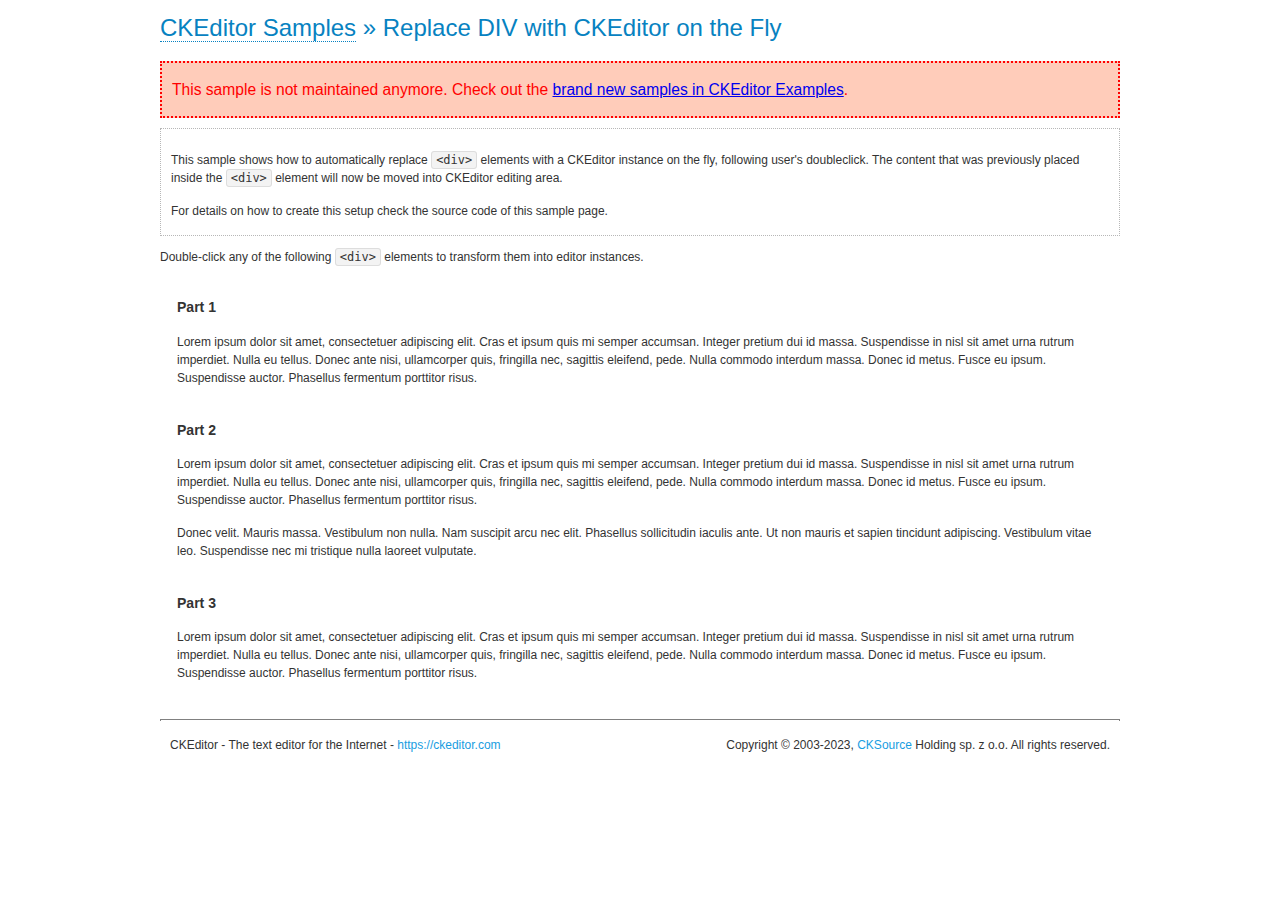
<file: samples/old/divreplace.html>
<!DOCTYPE html>
<!--
Copyright (c) 2003-2023, CKSource Holding sp. z o.o. All rights reserved.
For licensing, see LICENSE.md or https://ckeditor.com/legal/ckeditor-oss-license
-->
<html lang="en">
<head>
	<meta charset="utf-8">
	<title>Replace DIV &mdash; CKEditor Sample</title>
	<script src="../../ckeditor.js"></script>
	<link href="sample.css" rel="stylesheet">
	<meta name="description" content="Try the latest sample of CKEditor 4 and learn more about customizing your WYSIWYG editor with endless possibilities.">
	<style>

		div.editable
		{
			border: solid 2px transparent;
			padding-left: 15px;
			padding-right: 15px;
		}

		div.editable:hover
		{
			border-color: black;
		}

	</style>
	<script>

		// Uncomment the following code to test the "Timeout Loading Method".
		// CKEDITOR.loadFullCoreTimeout = 5;

		window.onload = function() {
			// Listen to the double click event.
			if ( window.addEventListener )
				document.body.addEventListener( 'dblclick', onDoubleClick, false );
			else if ( window.attachEvent )
				document.body.attachEvent( 'ondblclick', onDoubleClick );

		};

		function onDoubleClick( ev ) {
			// Get the element which fired the event. This is not necessarily the
			// element to which the event has been attached.
			var element = ev.target || ev.srcElement;

			// Find out the div that holds this element.
			var name;

			do {
				element = element.parentNode;
			}
			while ( element && ( name = element.nodeName.toLowerCase() ) &&
				( name != 'div' || element.className.indexOf( 'editable' ) == -1 ) && name != 'body' );

			if ( name == 'div' && element.className.indexOf( 'editable' ) != -1 )
				replaceDiv( element );
		}

		var editor;

		function replaceDiv( div ) {
			if ( editor )
				editor.destroy();

			editor = CKEDITOR.replace( div );
		}

	</script>
</head>
<body>
	<h1 class="samples">
		<a href="index.html">CKEditor Samples</a> &raquo; Replace DIV with CKEditor on the Fly
	</h1>
	<div class="warning deprecated">
		This sample is not maintained anymore. Check out the <a href="https://ckeditor.com/docs/ckeditor4/latest/examples/index.html">brand new samples in CKEditor Examples</a>.
	</div>
	<div class="description">
		<p>
			This sample shows how to automatically replace <code>&lt;div&gt;</code> elements
			with a CKEditor instance on the fly, following user's doubleclick. The content
			that was previously placed inside the <code>&lt;div&gt;</code> element will now
			be moved into CKEditor editing area.
		</p>
		<p>
			For details on how to create this setup check the source code of this sample page.
		</p>
	</div>
	<p>
		Double-click any of the following <code>&lt;div&gt;</code> elements to transform them into
		editor instances.
	</p>
	<div class="editable">
		<h3>
			Part 1
		</h3>
		<p>
			Lorem ipsum dolor sit amet, consectetuer adipiscing elit. Cras et ipsum quis mi
			semper accumsan. Integer pretium dui id massa. Suspendisse in nisl sit amet urna
			rutrum imperdiet. Nulla eu tellus. Donec ante nisi, ullamcorper quis, fringilla
			nec, sagittis eleifend, pede. Nulla commodo interdum massa. Donec id metus. Fusce
			eu ipsum. Suspendisse auctor. Phasellus fermentum porttitor risus.
		</p>
	</div>
	<div class="editable">
		<h3>
			Part 2
		</h3>
		<p>
			Lorem ipsum dolor sit amet, consectetuer adipiscing elit. Cras et ipsum quis mi
			semper accumsan. Integer pretium dui id massa. Suspendisse in nisl sit amet urna
			rutrum imperdiet. Nulla eu tellus. Donec ante nisi, ullamcorper quis, fringilla
			nec, sagittis eleifend, pede. Nulla commodo interdum massa. Donec id metus. Fusce
			eu ipsum. Suspendisse auctor. Phasellus fermentum porttitor risus.
		</p>
		<p>
			Donec velit. Mauris massa. Vestibulum non nulla. Nam suscipit arcu nec elit. Phasellus
			sollicitudin iaculis ante. Ut non mauris et sapien tincidunt adipiscing. Vestibulum
			vitae leo. Suspendisse nec mi tristique nulla laoreet vulputate.
		</p>
	</div>
	<div class="editable">
		<h3>
			Part 3
		</h3>
		<p>
			Lorem ipsum dolor sit amet, consectetuer adipiscing elit. Cras et ipsum quis mi
			semper accumsan. Integer pretium dui id massa. Suspendisse in nisl sit amet urna
			rutrum imperdiet. Nulla eu tellus. Donec ante nisi, ullamcorper quis, fringilla
			nec, sagittis eleifend, pede. Nulla commodo interdum massa. Donec id metus. Fusce
			eu ipsum. Suspendisse auctor. Phasellus fermentum porttitor risus.
		</p>
	</div>
	<div id="footer">
		<hr>
		<p>
			CKEditor - The text editor for the Internet - <a class="samples" href="https://ckeditor.com/">https://ckeditor.com</a>
		</p>
		<p id="copy">
			Copyright &copy; 2003-2023, <a class="samples" href="https://cksource.com/">CKSource</a> Holding sp. z o.o. All rights reserved.
		</p>
	</div>
</body>
</html>
</file>
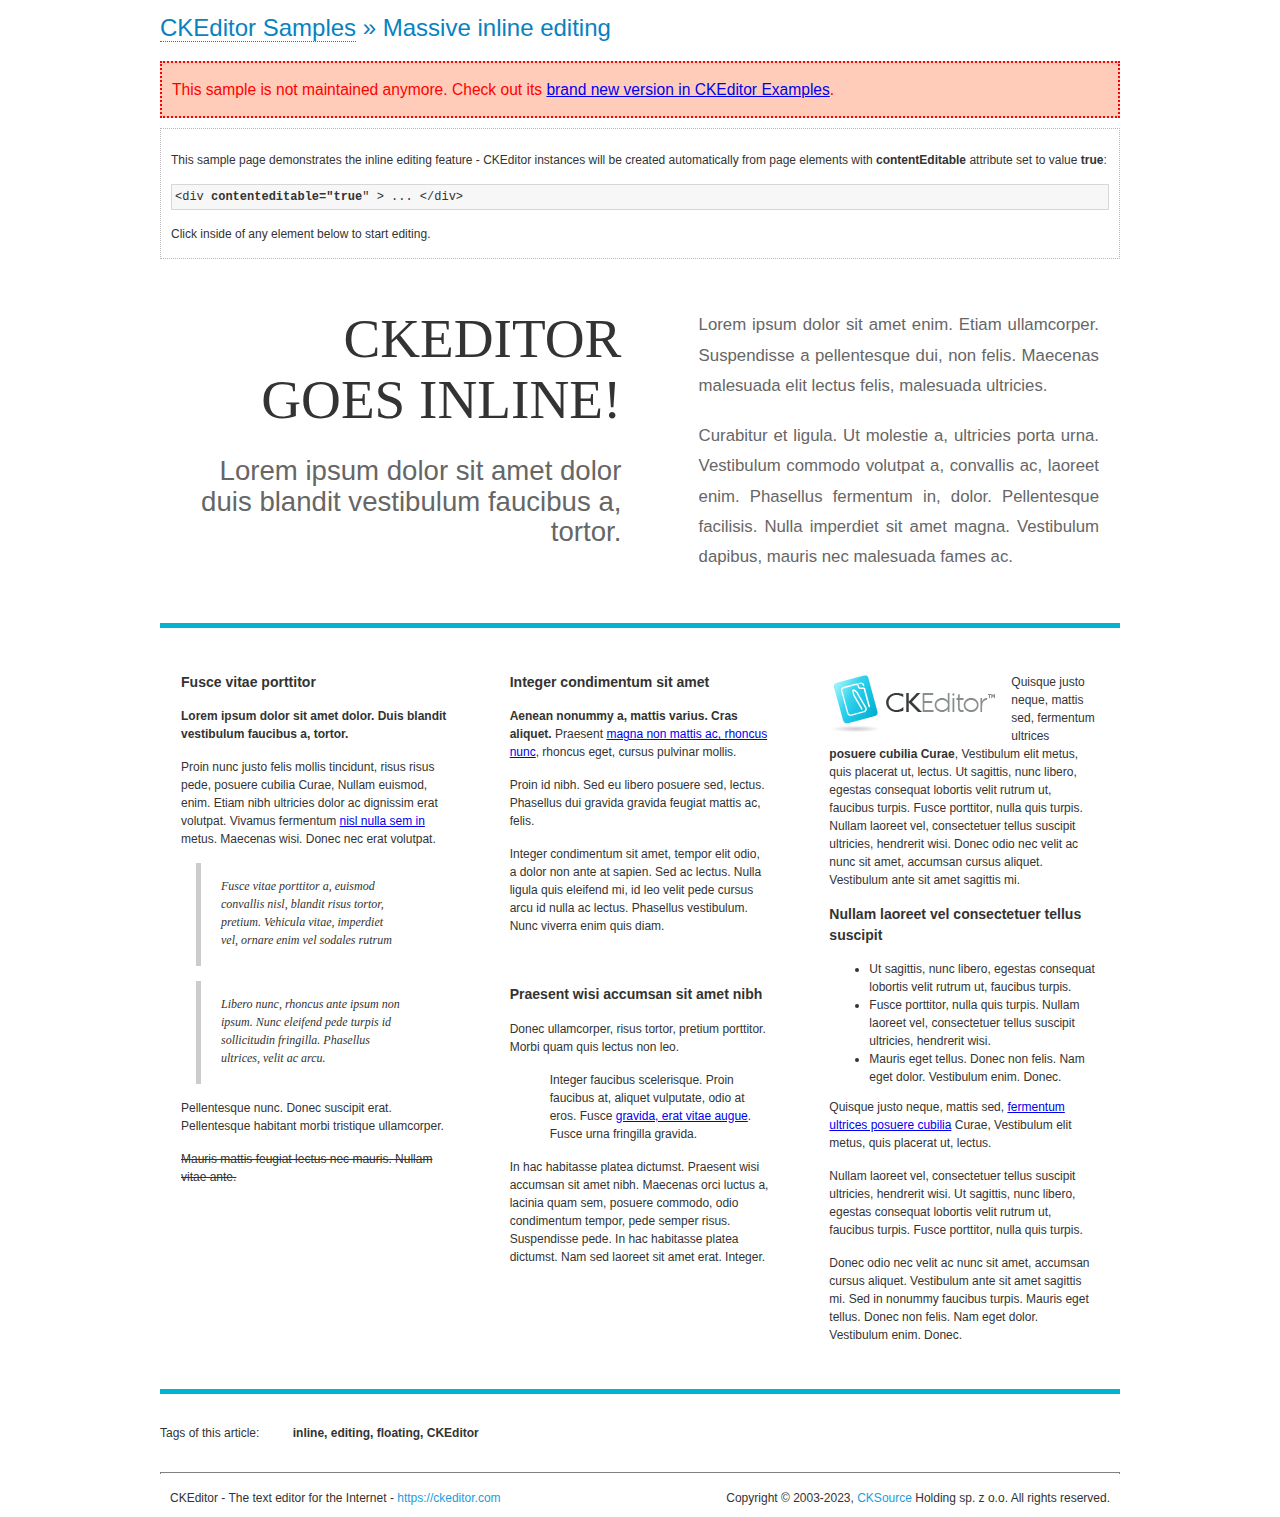
<file: samples/old/inlineall.html>
<!DOCTYPE html>
<!--
Copyright (c) 2003-2023, CKSource Holding sp. z o.o. All rights reserved.
For licensing, see LICENSE.md or https://ckeditor.com/legal/ckeditor-oss-license
-->
<html lang="en">
<head>
	<meta charset="utf-8">
	<title>Massive inline editing &mdash; CKEditor Sample</title>
	<meta name="description" content="Try the latest sample of CKEditor 4 and learn more about customizing your WYSIWYG editor with endless possibilities.">
	<script src="../../ckeditor.js"></script>
	<script>

		// This code is generally not necessary, but it is here to demonstrate
		// how to customize specific editor instances on the fly. This fits well
		// this demo because we have editable elements (like headers) that
		// require less features.

		// The "instanceCreated" event is fired for every editor instance created.
		CKEDITOR.on( 'instanceCreated', function( event ) {
			var editor = event.editor,
				element = editor.element;

			// Customize editors for headers and tag list.
			// These editors don't need features like smileys, templates, iframes etc.
			if ( element.is( 'h1', 'h2', 'h3' ) || element.getAttribute( 'id' ) == 'taglist' ) {
				// Customize the editor configurations on "configLoaded" event,
				// which is fired after the configuration file loading and
				// execution. This makes it possible to change the
				// configurations before the editor initialization takes place.
				editor.on( 'configLoaded', function() {

					// Remove unnecessary plugins to make the editor simpler.
					editor.config.removePlugins = 'colorbutton,find,font,' +
						'forms,iframe,image,newpage,removeformat,' +
						'smiley,specialchar,stylescombo,templates';

					// Rearrange the layout of the toolbar.
					editor.config.toolbarGroups = [
						{ name: 'editing',		groups: [ 'basicstyles', 'links' ] },
						{ name: 'undo' },
						{ name: 'clipboard',	groups: [ 'selection', 'clipboard' ] },
						{ name: 'about' }
					];
				});
			}
		});

	</script>
	<link href="sample.css" rel="stylesheet">
	<style>

		/* The following styles are just to make the page look nice. */

		/* Workaround to show Arial Black in Firefox. */
		@font-face
		{
			font-family: 'arial-black';
			src: local('Arial Black');
		}

		*[contenteditable="true"]
		{
			padding: 10px;
		}

		#container
		{
			width: 960px;
			margin: 30px auto 0;
		}

		#header
		{
			overflow: hidden;
			padding: 0 0 30px;
			border-bottom: 5px solid #05B2D2;
			position: relative;
		}

		#headerLeft,
		#headerRight
		{
			width: 49%;
			overflow: hidden;
		}

		#headerLeft
		{
			float: left;
			padding: 10px 1px 1px;
		}

		#headerLeft h2,
		#headerLeft h3
		{
			text-align: right;
			margin: 0;
			overflow: hidden;
			font-weight: normal;
		}

		#headerLeft h2
		{
			font-family: "Arial Black",arial-black;
			font-size: 4.6em;
			line-height: 1.1;
			text-transform: uppercase;
		}

		#headerLeft h3
		{
			font-size: 2.3em;
			line-height: 1.1;
			margin: .2em 0 0;
			color: #666;
		}

		#headerRight
		{
			float: right;
			padding: 1px;
		}

		#headerRight p
		{
			line-height: 1.8;
			text-align: justify;
			margin: 0;
		}

		#headerRight p + p
		{
			margin-top: 20px;
		}

		#headerRight > div
		{
			padding: 20px;
			margin: 0 0 0 30px;
			font-size: 1.4em;
			color: #666;
		}

		#columns
		{
			color: #333;
			overflow: hidden;
			padding: 20px 0;
		}

		#columns > div
		{
			float: left;
			width: 33.3%;
		}

		#columns #column1 > div
		{
			margin-left: 1px;
		}

		#columns #column3 > div
		{
			margin-right: 1px;
		}

		#columns > div > div
		{
			margin: 0px 10px;
			padding: 10px 20px;
		}

		#columns blockquote
		{
			margin-left: 15px;
		}

		#tagLine
		{
			border-top: 5px solid #05B2D2;
			padding-top: 20px;
		}

		#taglist {
			display: inline-block;
			margin-left: 20px;
			font-weight: bold;
			margin: 0 0 0 20px;
		}

	</style>
</head>
<body>
<div>
	<h1 class="samples"><a href="index.html">CKEditor Samples</a> &raquo; Massive inline editing</h1>
	<div class="warning deprecated">
		This sample is not maintained anymore. Check out its <a href="https://ckeditor.com/docs/ckeditor4/latest/examples/inline.html">brand new version in CKEditor Examples</a>.
	</div>
	<div class="description">
		<p>This sample page demonstrates the inline editing feature - CKEditor instances will be created automatically from page elements with <strong>contentEditable</strong> attribute set to value <strong>true</strong>:</p>
		<pre class="samples">&lt;div <strong>contenteditable="true</strong>" &gt; ... &lt;/div&gt;</pre>
		<p>Click inside of any element below to start editing.</p>
	</div>
</div>
<div id="container">
	<div id="header">
		<div id="headerLeft">
			<h2 id="sampleTitle" contenteditable="true">
				CKEditor<br> Goes Inline!
			</h2>
			<h3 contenteditable="true">
				Lorem ipsum dolor sit amet dolor duis blandit vestibulum faucibus a, tortor.
			</h3>
		</div>
		<div id="headerRight">
			<div contenteditable="true">
				<p>
					Lorem ipsum dolor sit amet enim. Etiam ullamcorper. Suspendisse a pellentesque dui, non felis. Maecenas malesuada elit lectus felis, malesuada ultricies.
				</p>
				<p>
					Curabitur et ligula. Ut molestie a, ultricies porta urna. Vestibulum commodo volutpat a, convallis ac, laoreet enim. Phasellus fermentum in, dolor. Pellentesque facilisis. Nulla imperdiet sit amet magna. Vestibulum dapibus, mauris nec malesuada fames ac.
				</p>
			</div>
		</div>
	</div>
	<div id="columns">
		<div id="column1">
			<div contenteditable="true">
				<h3>
					Fusce vitae porttitor
				</h3>
				<p>
					<strong>
						Lorem ipsum dolor sit amet dolor. Duis blandit vestibulum faucibus a, tortor.
					</strong>
				</p>
				<p>
					Proin nunc justo felis mollis tincidunt, risus risus pede, posuere cubilia Curae, Nullam euismod, enim. Etiam nibh ultricies dolor ac dignissim erat volutpat. Vivamus fermentum <a href="https://ckeditor.com/">nisl nulla sem in</a> metus. Maecenas wisi. Donec nec erat volutpat.
				</p>
				<blockquote>
					<p>
						Fusce vitae porttitor a, euismod convallis nisl, blandit risus tortor, pretium.
						Vehicula vitae, imperdiet vel, ornare enim vel sodales rutrum
					</p>
				</blockquote>
				<blockquote>
					<p>
						Libero nunc, rhoncus ante ipsum non ipsum. Nunc eleifend pede turpis id sollicitudin fringilla. Phasellus ultrices, velit ac arcu.
					</p>
				</blockquote>
				<p>Pellentesque nunc. Donec suscipit erat. Pellentesque habitant morbi tristique ullamcorper.</p>
				<p><s>Mauris mattis feugiat lectus nec mauris. Nullam vitae ante.</s></p>
			</div>
		</div>
		<div id="column2">
			<div contenteditable="true">
				<h3>
					Integer condimentum sit amet
				</h3>
				<p>
					<strong>Aenean nonummy a, mattis varius. Cras aliquet.</strong>
					Praesent <a href="https://ckeditor.com/">magna non mattis ac, rhoncus nunc</a>, rhoncus eget, cursus pulvinar mollis.</p>
				<p>Proin id nibh. Sed eu libero posuere sed, lectus. Phasellus dui gravida gravida feugiat mattis ac, felis.</p>
				<p>Integer condimentum sit amet, tempor elit odio, a dolor non ante at sapien. Sed ac lectus. Nulla ligula quis eleifend mi, id leo velit pede cursus arcu id nulla ac lectus. Phasellus vestibulum. Nunc viverra enim quis diam.</p>
			</div>
			<div contenteditable="true">
				<h3>
					Praesent wisi accumsan sit amet nibh
				</h3>
				<p>Donec ullamcorper, risus tortor, pretium porttitor. Morbi quam quis lectus non leo.</p>
				<p style="margin-left: 40px; ">Integer faucibus scelerisque. Proin faucibus at, aliquet vulputate, odio at eros. Fusce <a href="https://ckeditor.com/">gravida, erat vitae augue</a>. Fusce urna fringilla gravida.</p>
				<p>In hac habitasse platea dictumst. Praesent wisi accumsan sit amet nibh. Maecenas orci luctus a, lacinia quam sem, posuere commodo, odio condimentum tempor, pede semper risus. Suspendisse pede. In hac habitasse platea dictumst. Nam sed laoreet sit amet erat. Integer.</p>
			</div>
		</div>
		<div id="column3">
			<div contenteditable="true">
				<p>
					<img src="assets/inlineall/logo.png" alt="CKEditor logo" style="float:left">
				</p>
				<p>Quisque justo neque, mattis sed, fermentum ultrices <strong>posuere cubilia Curae</strong>, Vestibulum elit metus, quis placerat ut, lectus. Ut sagittis, nunc libero, egestas consequat lobortis velit rutrum ut, faucibus turpis. Fusce porttitor, nulla quis turpis. Nullam laoreet vel, consectetuer tellus suscipit ultricies, hendrerit wisi. Donec odio nec velit ac nunc sit amet, accumsan cursus aliquet. Vestibulum ante sit amet sagittis mi.</p>
				<h3>
					Nullam laoreet vel consectetuer tellus suscipit
				</h3>
				<ul>
					<li>Ut sagittis, nunc libero, egestas consequat lobortis velit rutrum ut, faucibus turpis.</li>
					<li>Fusce porttitor, nulla quis turpis. Nullam laoreet vel, consectetuer tellus suscipit ultricies, hendrerit wisi.</li>
					<li>Mauris eget tellus. Donec non felis. Nam eget dolor. Vestibulum enim. Donec.</li>
				</ul>
				<p>Quisque justo neque, mattis sed, <a href="https://ckeditor.com/">fermentum ultrices posuere cubilia</a> Curae, Vestibulum elit metus, quis placerat ut, lectus.</p>
				<p>Nullam laoreet vel, consectetuer tellus suscipit ultricies, hendrerit wisi. Ut sagittis, nunc libero, egestas consequat lobortis velit rutrum ut, faucibus turpis. Fusce porttitor, nulla quis turpis.</p>
				<p>Donec odio nec velit ac nunc sit amet, accumsan cursus aliquet. Vestibulum ante sit amet sagittis mi. Sed in nonummy faucibus turpis. Mauris eget tellus. Donec non felis. Nam eget dolor. Vestibulum enim. Donec.</p>
			</div>
		</div>
	</div>
	<div id="tagLine">
		Tags of this article:
		<p id="taglist" contenteditable="true">
			inline, editing, floating, CKEditor
		</p>
	</div>
</div>
<div id="footer">
	<hr>
	<p>
		CKEditor - The text editor for the Internet - <a class="samples" href="https://ckeditor.com/">
			https://ckeditor.com</a>
	</p>
	<p id="copy">
		Copyright &copy; 2003-2023, <a class="samples" href="https://cksource.com/">CKSource</a> Holding sp. z o.o. All rights reserved.
	</p>
</div>
</body>
</html>
</file>
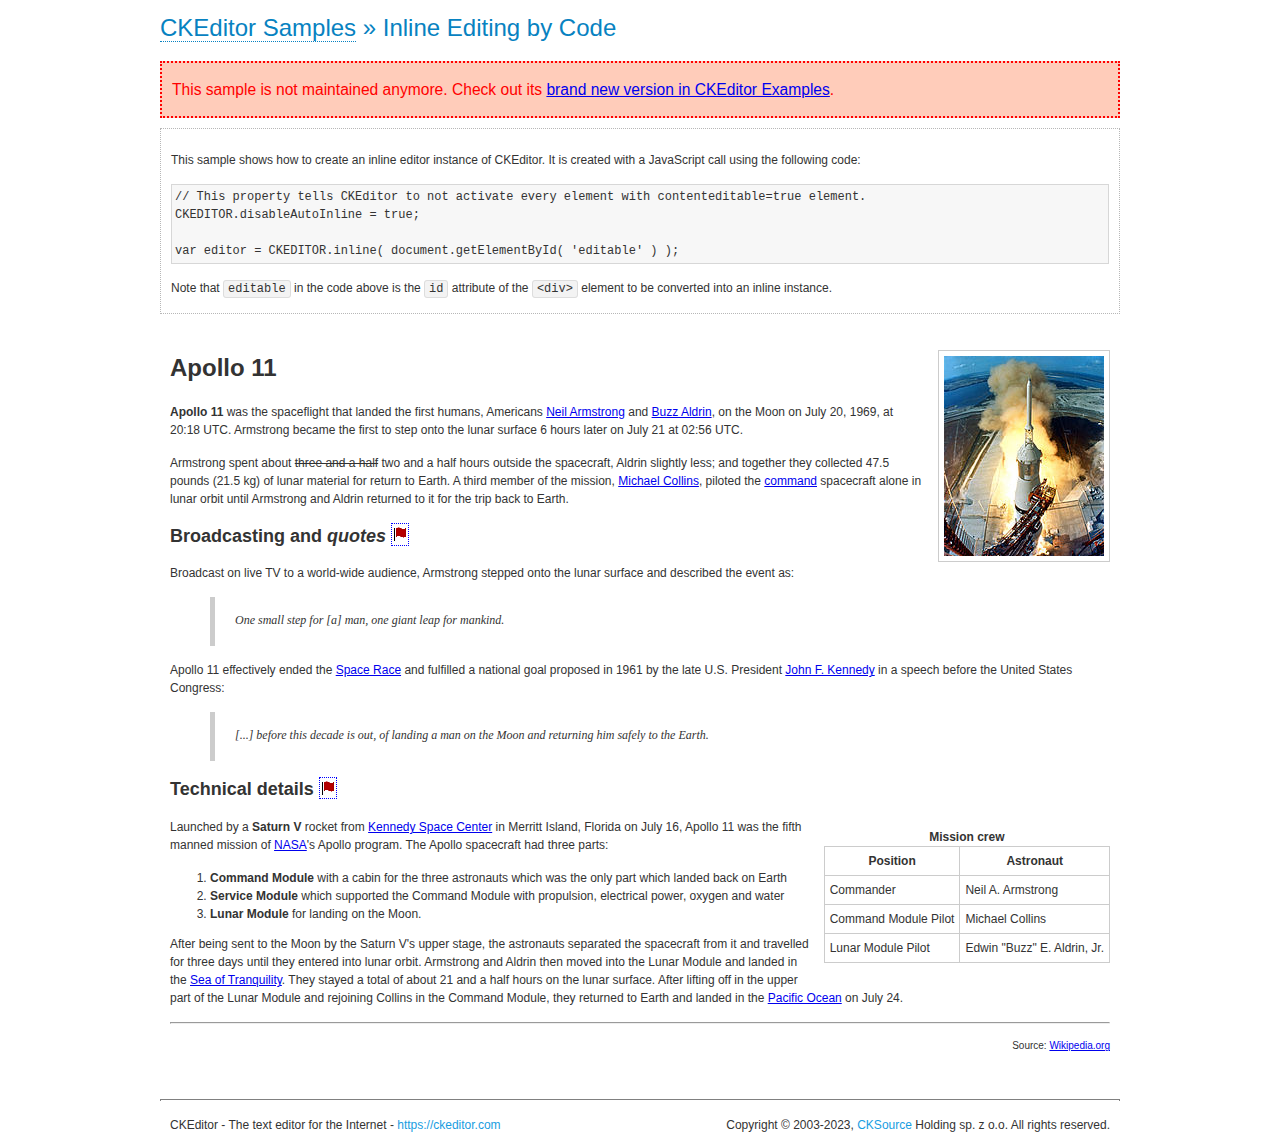
<file: samples/old/inlinebycode.html>
<!DOCTYPE html>
<!--
Copyright (c) 2003-2023, CKSource Holding sp. z o.o. All rights reserved.
For licensing, see LICENSE.md or https://ckeditor.com/legal/ckeditor-oss-license
-->
<html lang="en">
<head>
	<meta charset="utf-8">
	<title>Inline Editing by Code &mdash; CKEditor Sample</title>
	<script src="../../ckeditor.js"></script>
	<link href="sample.css" rel="stylesheet">
	<meta name="description" content="Try the latest sample of CKEditor 4 and learn more about customizing your WYSIWYG editor with endless possibilities.">
	<style>

		#editable
		{
			padding: 10px;
			float: left;
		}

	</style>
</head>
<body>
	<h1 class="samples">
		<a href="index.html">CKEditor Samples</a> &raquo; Inline Editing by Code
	</h1>
	<div class="warning deprecated">
		This sample is not maintained anymore. Check out its <a href="https://ckeditor.com/docs/ckeditor4/latest/examples/inline.html">brand new version in CKEditor Examples</a>.
	</div>
	<div class="description">
		<p>
			This sample shows how to create an inline editor instance of CKEditor. It is created
			with a JavaScript call using the following code:
		</p>
<pre class="samples">
// This property tells CKEditor to not activate every element with contenteditable=true element.
CKEDITOR.disableAutoInline = true;

var editor = CKEDITOR.inline( document.getElementById( 'editable' ) );
</pre>
		<p>
			Note that <code>editable</code> in the code above is the <code>id</code>
			attribute of the <code>&lt;div&gt;</code> element to be converted into an inline instance.
		</p>
	</div>
	<div id="editable" contenteditable="true">
		<h1><img alt="Saturn V carrying Apollo 11" class="right" src="assets/sample.jpg" /> Apollo 11</h1>

		<p><b>Apollo 11</b> was the spaceflight that landed the first humans, Americans <a href="http://en.wikipedia.org/wiki/Neil_Armstrong" title="Neil Armstrong">Neil Armstrong</a> and <a href="http://en.wikipedia.org/wiki/Buzz_Aldrin" title="Buzz Aldrin">Buzz Aldrin</a>, on the Moon on July 20, 1969, at 20:18 UTC. Armstrong became the first to step onto the lunar surface 6 hours later on July 21 at 02:56 UTC.</p>

		<p>Armstrong spent about <s>three and a half</s> two and a half hours outside the spacecraft, Aldrin slightly less; and together they collected 47.5 pounds (21.5&nbsp;kg) of lunar material for return to Earth. A third member of the mission, <a href="http://en.wikipedia.org/wiki/Michael_Collins_(astronaut)" title="Michael Collins (astronaut)">Michael Collins</a>, piloted the <a href="http://en.wikipedia.org/wiki/Apollo_Command/Service_Module" title="Apollo Command/Service Module">command</a> spacecraft alone in lunar orbit until Armstrong and Aldrin returned to it for the trip back to Earth.</p>

		<h2>Broadcasting and <em>quotes</em> <a id="quotes" name="quotes"></a></h2>

		<p>Broadcast on live TV to a world-wide audience, Armstrong stepped onto the lunar surface and described the event as:</p>

		<blockquote>
			<p>One small step for [a] man, one giant leap for mankind.</p>
		</blockquote>

		<p>Apollo 11 effectively ended the <a href="http://en.wikipedia.org/wiki/Space_Race" title="Space Race">Space Race</a> and fulfilled a national goal proposed in 1961 by the late U.S. President <a href="http://en.wikipedia.org/wiki/John_F._Kennedy" title="John F. Kennedy">John F. Kennedy</a> in a speech before the United States Congress:</p>

		<blockquote>
			<p>[...] before this decade is out, of landing a man on the Moon and returning him safely to the Earth.</p>
		</blockquote>

		<h2>Technical details <a id="tech-details" name="tech-details"></a></h2>

		<table align="right" border="1" bordercolor="#ccc" cellpadding="5" cellspacing="0" style="border-collapse:collapse;margin:10px 0 10px 15px;">
			<caption><strong>Mission crew</strong></caption>
			<thead>
			<tr>
				<th scope="col">Position</th>
				<th scope="col">Astronaut</th>
			</tr>
			</thead>
			<tbody>
			<tr>
				<td>Commander</td>
				<td>Neil A. Armstrong</td>
			</tr>
			<tr>
				<td>Command Module Pilot</td>
				<td>Michael Collins</td>
			</tr>
			<tr>
				<td>Lunar Module Pilot</td>
				<td>Edwin &quot;Buzz&quot; E. Aldrin, Jr.</td>
			</tr>
			</tbody>
		</table>

		<p>Launched by a <strong>Saturn V</strong> rocket from <a href="http://en.wikipedia.org/wiki/Kennedy_Space_Center" title="Kennedy Space Center">Kennedy Space Center</a> in Merritt Island, Florida on July 16, Apollo 11 was the fifth manned mission of <a href="http://en.wikipedia.org/wiki/NASA" title="NASA">NASA</a>&#39;s Apollo program. The Apollo spacecraft had three parts:</p>

		<ol>
			<li><strong>Command Module</strong> with a cabin for the three astronauts which was the only part which landed back on Earth</li>
			<li><strong>Service Module</strong> which supported the Command Module with propulsion, electrical power, oxygen and water</li>
			<li><strong>Lunar Module</strong> for landing on the Moon.</li>
		</ol>

		<p>After being sent to the Moon by the Saturn V&#39;s upper stage, the astronauts separated the spacecraft from it and travelled for three days until they entered into lunar orbit. Armstrong and Aldrin then moved into the Lunar Module and landed in the <a href="http://en.wikipedia.org/wiki/Mare_Tranquillitatis" title="Mare Tranquillitatis">Sea of Tranquility</a>. They stayed a total of about 21 and a half hours on the lunar surface. After lifting off in the upper part of the Lunar Module and rejoining Collins in the Command Module, they returned to Earth and landed in the <a href="http://en.wikipedia.org/wiki/Pacific_Ocean" title="Pacific Ocean">Pacific Ocean</a> on July 24.</p>

		<hr />
		<p style="text-align: right;"><small>Source: <a href="http://en.wikipedia.org/wiki/Apollo_11">Wikipedia.org</a></small></p>
	</div>

	<script>
		// We need to turn off the automatic editor creation first.
		CKEDITOR.disableAutoInline = true;

		var editor = CKEDITOR.inline( 'editable' );
	</script>
	<div id="footer">
		<hr>
		<p contenteditable="true">
			CKEditor - The text editor for the Internet - <a class="samples" href="https://ckeditor.com/">
				https://ckeditor.com</a>
		</p>
		<p id="copy">
			Copyright &copy; 2003-2023, <a class="samples" href="https://cksource.com/">CKSource</a> Holding sp. z o.o. All rights reserved.
		</p>
	</div>
</body>
</html>
</file>
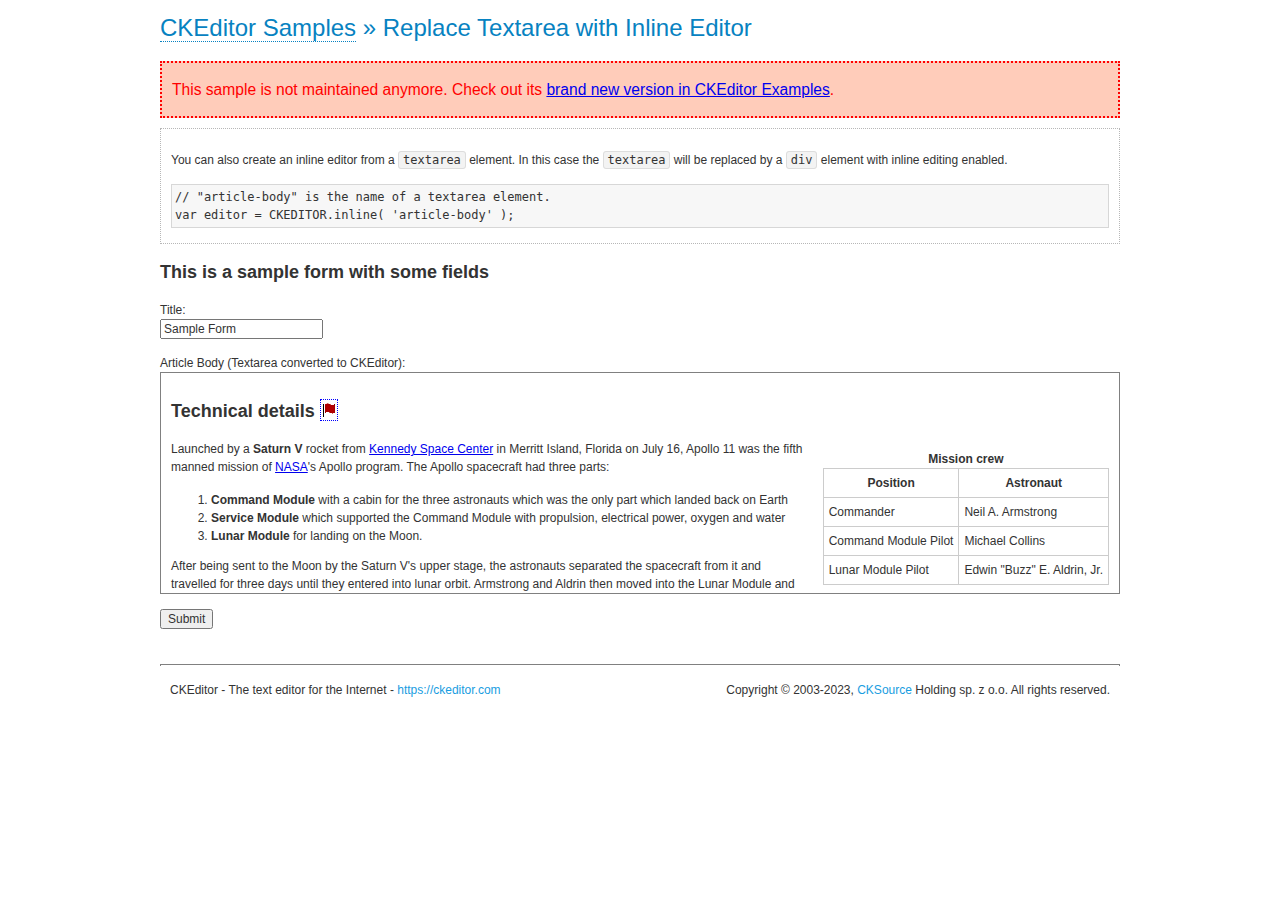
<file: samples/old/inlinetextarea.html>
<!DOCTYPE html>
<!--
Copyright (c) 2003-2023, CKSource Holding sp. z o.o. All rights reserved.
For licensing, see LICENSE.md or https://ckeditor.com/legal/ckeditor-oss-license
-->
<html lang="en">
<head>
	<meta charset="utf-8">
	<title>Replace Textarea with Inline Editor &mdash; CKEditor Sample</title>
	<script src="../../ckeditor.js"></script>
	<link href="sample.css" rel="stylesheet">
	<meta name="description" content="Try the latest sample of CKEditor 4 and learn more about customizing your WYSIWYG editor with endless possibilities.">
	<style>

		/* Style the CKEditor element to look like a textfield */
		.cke_textarea_inline
		{
			padding: 10px;
			height: 200px;
			overflow: auto;

			border: 1px solid gray;
			-webkit-appearance: textfield;
		}

	</style>
</head>
<body>
	<h1 class="samples">
		<a href="index.html">CKEditor Samples</a> &raquo; Replace Textarea with Inline Editor
	</h1>
	<div class="warning deprecated">
		This sample is not maintained anymore. Check out its <a href="https://ckeditor.com/docs/ckeditor4/latest/examples/inline.html">brand new version in CKEditor Examples</a>.
	</div>
	<div class="description">
		<p>
			You can also create an inline editor from a <code>textarea</code>
			element. In this case the <code>textarea</code> will be replaced
			by a <code>div</code> element with inline editing enabled.
		</p>
<pre class="samples">
// "article-body" is the name of a textarea element.
var editor = CKEDITOR.inline( 'article-body' );
</pre>
	</div>
	<form action="sample_posteddata.php" method="post">
		<h2>This is a sample form with some fields</h2>
		<p>
			Title:<br>
			<input type="text" name="title" value="Sample Form"></p>
		<p>
			Article Body (Textarea converted to CKEditor):<br>
			<textarea name="article-body" style="height: 200px">
				&lt;h2&gt;Technical details &lt;a id="tech-details" name="tech-details"&gt;&lt;/a&gt;&lt;/h2&gt;

				&lt;table align="right" border="1" bordercolor="#ccc" cellpadding="5" cellspacing="0" style="border-collapse:collapse;margin:10px 0 10px 15px;"&gt;
					&lt;caption&gt;&lt;strong&gt;Mission crew&lt;/strong&gt;&lt;/caption&gt;
					&lt;thead&gt;
					&lt;tr&gt;
						&lt;th scope="col"&gt;Position&lt;/th&gt;
						&lt;th scope="col"&gt;Astronaut&lt;/th&gt;
					&lt;/tr&gt;
					&lt;/thead&gt;
					&lt;tbody&gt;
					&lt;tr&gt;
						&lt;td&gt;Commander&lt;/td&gt;
						&lt;td&gt;Neil A. Armstrong&lt;/td&gt;
					&lt;/tr&gt;
					&lt;tr&gt;
						&lt;td&gt;Command Module Pilot&lt;/td&gt;
						&lt;td&gt;Michael Collins&lt;/td&gt;
					&lt;/tr&gt;
					&lt;tr&gt;
						&lt;td&gt;Lunar Module Pilot&lt;/td&gt;
						&lt;td&gt;Edwin &quot;Buzz&quot; E. Aldrin, Jr.&lt;/td&gt;
					&lt;/tr&gt;
					&lt;/tbody&gt;
				&lt;/table&gt;

				&lt;p&gt;Launched by a &lt;strong&gt;Saturn V&lt;/strong&gt; rocket from &lt;a href="http://en.wikipedia.org/wiki/Kennedy_Space_Center" title="Kennedy Space Center"&gt;Kennedy Space Center&lt;/a&gt; in Merritt Island, Florida on July 16, Apollo 11 was the fifth manned mission of &lt;a href="http://en.wikipedia.org/wiki/NASA" title="NASA"&gt;NASA&lt;/a&gt;&#39;s Apollo program. The Apollo spacecraft had three parts:&lt;/p&gt;

				&lt;ol&gt;
					&lt;li&gt;&lt;strong&gt;Command Module&lt;/strong&gt; with a cabin for the three astronauts which was the only part which landed back on Earth&lt;/li&gt;
					&lt;li&gt;&lt;strong&gt;Service Module&lt;/strong&gt; which supported the Command Module with propulsion, electrical power, oxygen and water&lt;/li&gt;
					&lt;li&gt;&lt;strong&gt;Lunar Module&lt;/strong&gt; for landing on the Moon.&lt;/li&gt;
				&lt;/ol&gt;

				&lt;p&gt;After being sent to the Moon by the Saturn V&#39;s upper stage, the astronauts separated the spacecraft from it and travelled for three days until they entered into lunar orbit. Armstrong and Aldrin then moved into the Lunar Module and landed in the &lt;a href="http://en.wikipedia.org/wiki/Mare_Tranquillitatis" title="Mare Tranquillitatis"&gt;Sea of Tranquility&lt;/a&gt;. They stayed a total of about 21 and a half hours on the lunar surface. After lifting off in the upper part of the Lunar Module and rejoining Collins in the Command Module, they returned to Earth and landed in the &lt;a href="http://en.wikipedia.org/wiki/Pacific_Ocean" title="Pacific Ocean"&gt;Pacific Ocean&lt;/a&gt; on July 24.&lt;/p&gt;

				&lt;hr /&gt;
				&lt;p style="text-align: right;"&gt;&lt;small&gt;Source: &lt;a href="http://en.wikipedia.org/wiki/Apollo_11"&gt;Wikipedia.org&lt;/a&gt;&lt;/small&gt;&lt;/p&gt;
			</textarea>
		</p>
		<p>
			<input type="submit" value="Submit">
		</p>
	</form>

	<script>
		CKEDITOR.inline( 'article-body' );
	</script>
	<div id="footer">
		<hr>
		<p>
			CKEditor - The text editor for the Internet - <a class="samples" href="https://ckeditor.com/">
				https://ckeditor.com</a>
		</p>
		<p id="copy">
			Copyright &copy; 2003-2023, <a class="samples" href="https://cksource.com/">CKSource</a> Holding sp. z o.o. All rights reserved.
		</p>
	</div>
</body>
</html>
</file>
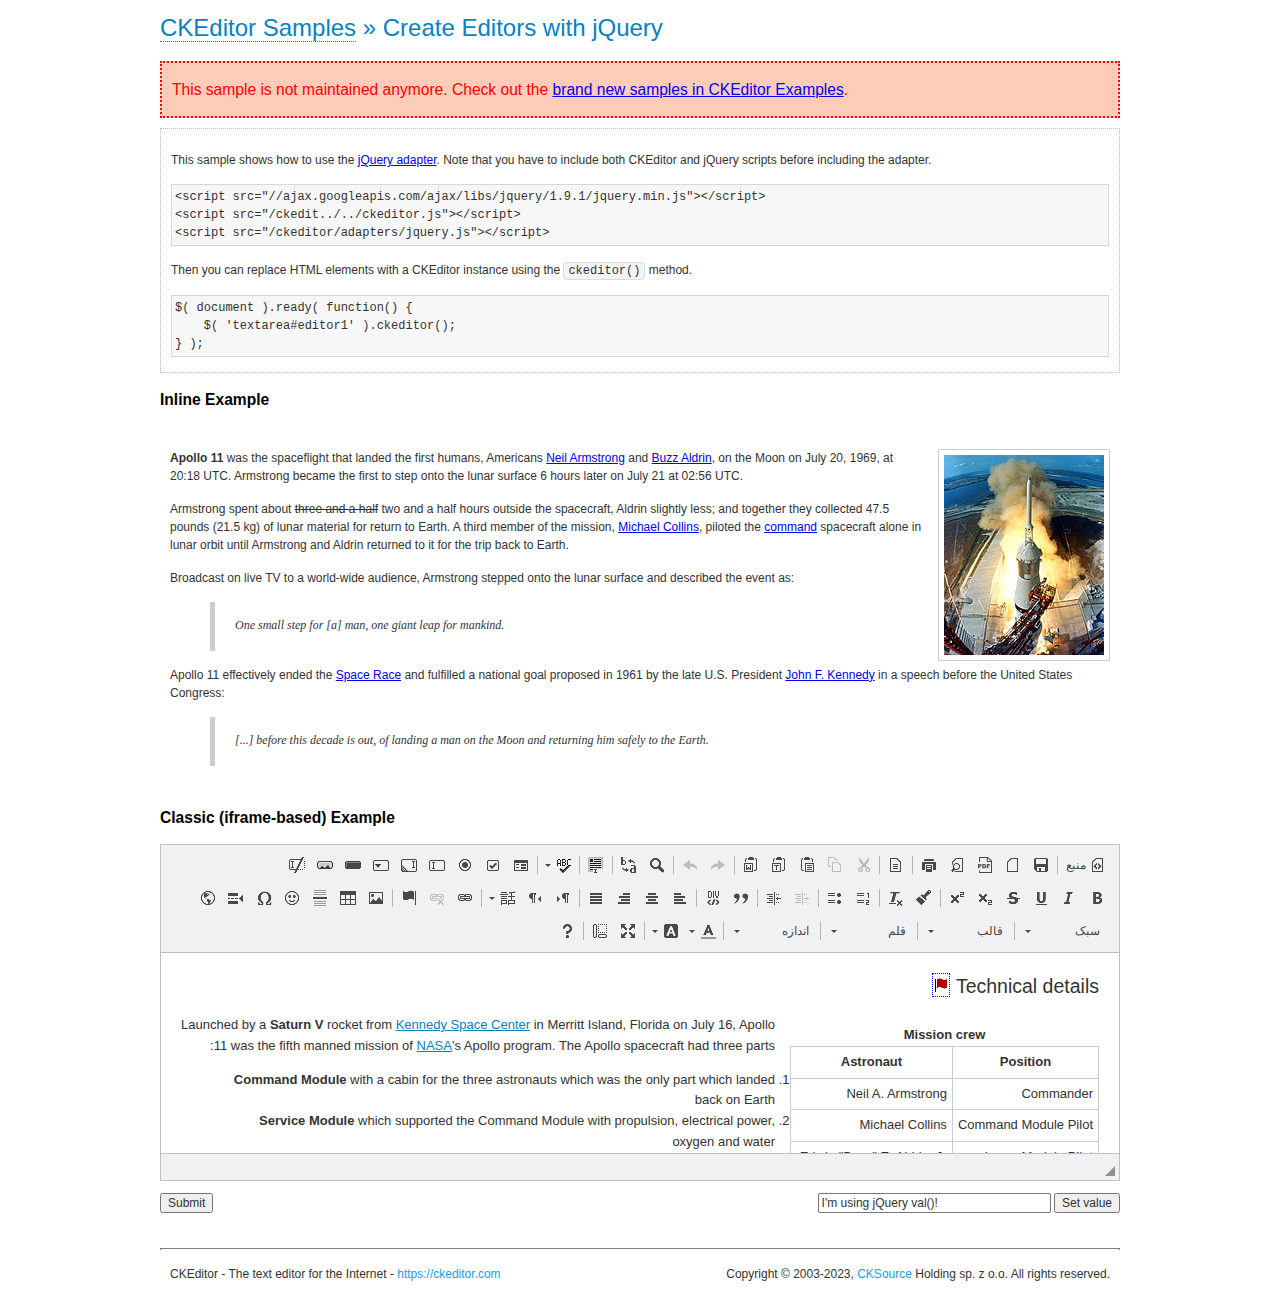
<file: samples/old/jquery.html>
<!DOCTYPE html>
<!--
Copyright (c) 2003-2023, CKSource Holding sp. z o.o. All rights reserved.
For licensing, see LICENSE.md or https://ckeditor.com/legal/ckeditor-oss-license
-->
<html lang="en">
<head>
	<meta charset="utf-8">
	<title>jQuery Adapter &mdash; CKEditor Sample</title>
	<script src="http://code.jquery.com/jquery-1.11.0.min.js"></script>
	<script src="../../ckeditor.js"></script>
	<script src="../../adapters/jquery.js"></script>
	<link href="sample.css" rel="stylesheet">
	<meta name="description" content="Try the latest sample of CKEditor 4 and learn more about customizing your WYSIWYG editor with endless possibilities.">
	<style>

		#editable
		{
			padding: 10px;
			float: left;
		}

	</style>
	<script>

		CKEDITOR.disableAutoInline = true;

		$( document ).ready( function() {
			$( '#editor1' ).ckeditor(); // Use CKEDITOR.replace() if element is <textarea>.
			$( '#editable' ).ckeditor(); // Use CKEDITOR.inline().
		} );

		function setValue() {
			$( '#editor1' ).val( $( 'input#val' ).val() );
		}

	</script>
</head>
<body>
	<h1 class="samples">
		<a href="index.html" id="a-test">CKEditor Samples</a> &raquo; Create Editors with jQuery
	</h1>
	<div class="warning deprecated">
		This sample is not maintained anymore. Check out the <a href="https://ckeditor.com/docs/ckeditor4/latest/examples/index.html">brand new samples in CKEditor Examples</a>.
	</div>
	<form action="sample_posteddata.php" method="post">
		<div class="description">
			<p>
				This sample shows how to use the <a href="https://ckeditor.com/docs/ckeditor4/latest/guide/dev_jquery.html">jQuery adapter</a>.
				Note that you have to include both CKEditor and jQuery scripts before including the adapter.
			</p>

<pre class="samples">
&lt;script src="//ajax.googleapis.com/ajax/libs/jquery/1.9.1/jquery.min.js"&gt;&lt;/script&gt;
&lt;script src="/ckedit../../ckeditor.js"&gt;&lt;/script&gt;
&lt;script src="/ckeditor/adapters/jquery.js"&gt;&lt;/script&gt;
</pre>

			<p>Then you can replace HTML elements with a CKEditor instance using the <code>ckeditor()</code> method.</p>

<pre class="samples">
$( document ).ready( function() {
	$( 'textarea#editor1' ).ckeditor();
} );
</pre>
		</div>

		<h2 class="samples">Inline Example</h2>

		<div id="editable" contenteditable="true">
			<p><img alt="Saturn V carrying Apollo 11" class="right" src="assets/sample.jpg"/><b>Apollo 11</b> was the spaceflight that landed the first humans, Americans <a href="http://en.wikipedia.org/wiki/Neil_Armstrong" title="Neil Armstrong">Neil Armstrong</a> and <a href="http://en.wikipedia.org/wiki/Buzz_Aldrin" title="Buzz Aldrin">Buzz Aldrin</a>, on the Moon on July 20, 1969, at 20:18 UTC. Armstrong became the first to step onto the lunar surface 6 hours later on July 21 at 02:56 UTC.</p>
			<p>Armstrong spent about <s>three and a half</s> two and a half hours outside the spacecraft, Aldrin slightly less; and together they collected 47.5 pounds (21.5&nbsp;kg) of lunar material for return to Earth. A third member of the mission, <a href="http://en.wikipedia.org/wiki/Michael_Collins_(astronaut)" title="Michael Collins (astronaut)">Michael Collins</a>, piloted the <a href="http://en.wikipedia.org/wiki/Apollo_Command/Service_Module" title="Apollo Command/Service Module">command</a> spacecraft alone in lunar orbit until Armstrong and Aldrin returned to it for the trip back to Earth.
			<p>Broadcast on live TV to a world-wide audience, Armstrong stepped onto the lunar surface and described the event as:</p>
			<blockquote><p>One small step for [a] man, one giant leap for mankind.</p></blockquote> <p>Apollo 11 effectively ended the <a href="http://en.wikipedia.org/wiki/Space_Race" title="Space Race">Space Race</a> and fulfilled a national goal proposed in 1961 by the late U.S. President <a href="http://en.wikipedia.org/wiki/John_F._Kennedy" title="John F. Kennedy">John F. Kennedy</a> in a speech before the United States Congress:</p> <blockquote><p>[...] before this decade is out, of landing a man on the Moon and returning him safely to the Earth.</p></blockquote>
		</div>

		<br style="clear: both">

		<h2 class="samples">Classic (iframe-based) Example</h2>

		<textarea cols="80" id="editor1" name="editor1" rows="10">
			&lt;h2&gt;Technical details &lt;a id=&quot;tech-details&quot; name=&quot;tech-details&quot;&gt;&lt;/a&gt;&lt;/h2&gt; &lt;table align=&quot;right&quot; border=&quot;1&quot; bordercolor=&quot;#ccc&quot; cellpadding=&quot;5&quot; cellspacing=&quot;0&quot; style=&quot;border-collapse:collapse;margin:10px 0 10px 15px;&quot;&gt; &lt;caption&gt;&lt;strong&gt;Mission crew&lt;/strong&gt;&lt;/caption&gt; &lt;thead&gt; &lt;tr&gt; &lt;th scope=&quot;col&quot;&gt;Position&lt;/th&gt; &lt;th scope=&quot;col&quot;&gt;Astronaut&lt;/th&gt; &lt;/tr&gt; &lt;/thead&gt; &lt;tbody&gt; &lt;tr&gt; &lt;td&gt;Commander&lt;/td&gt; &lt;td&gt;Neil A. Armstrong&lt;/td&gt; &lt;/tr&gt; &lt;tr&gt; &lt;td&gt;Command Module Pilot&lt;/td&gt; &lt;td&gt;Michael Collins&lt;/td&gt; &lt;/tr&gt; &lt;tr&gt; &lt;td&gt;Lunar Module Pilot&lt;/td&gt; &lt;td&gt;Edwin &amp;quot;Buzz&amp;quot; E. Aldrin, Jr.&lt;/td&gt; &lt;/tr&gt; &lt;/tbody&gt; &lt;/table&gt; &lt;p&gt;Launched by a &lt;strong&gt;Saturn V&lt;/strong&gt; rocket from &lt;a href=&quot;http://en.wikipedia.org/wiki/Kennedy_Space_Center&quot; title=&quot;Kennedy Space Center&quot;&gt;Kennedy Space Center&lt;/a&gt; in Merritt Island, Florida on July 16, Apollo 11 was the fifth manned mission of &lt;a href=&quot;http://en.wikipedia.org/wiki/NASA&quot; title=&quot;NASA&quot;&gt;NASA&lt;/a&gt;&amp;#39;s Apollo program. The Apollo spacecraft had three parts:&lt;/p&gt; &lt;ol&gt; &lt;li&gt;&lt;strong&gt;Command Module&lt;/strong&gt; with a cabin for the three astronauts which was the only part which landed back on Earth&lt;/li&gt; &lt;li&gt;&lt;strong&gt;Service Module&lt;/strong&gt; which supported the Command Module with propulsion, electrical power, oxygen and water&lt;/li&gt; &lt;li&gt;&lt;strong&gt;Lunar Module&lt;/strong&gt; for landing on the Moon.&lt;/li&gt; &lt;/ol&gt; &lt;p&gt;After being sent to the Moon by the Saturn V&amp;#39;s upper stage, the astronauts separated the spacecraft from it and travelled for three days until they entered into lunar orbit. Armstrong and Aldrin then moved into the Lunar Module and landed in the &lt;a href=&quot;http://en.wikipedia.org/wiki/Mare_Tranquillitatis&quot; title=&quot;Mare Tranquillitatis&quot;&gt;Sea of Tranquility&lt;/a&gt;. They stayed a total of about 21 and a half hours on the lunar surface. After lifting off in the upper part of the Lunar Module and rejoining Collins in the Command Module, they returned to Earth and landed in the &lt;a href=&quot;http://en.wikipedia.org/wiki/Pacific_Ocean&quot; title=&quot;Pacific Ocean&quot;&gt;Pacific Ocean&lt;/a&gt; on July 24.&lt;/p&gt; &lt;hr/&gt; &lt;p style=&quot;text-align: right;&quot;&gt;&lt;small&gt;Source: &lt;a href=&quot;http://en.wikipedia.org/wiki/Apollo_11&quot;&gt;Wikipedia.org&lt;/a&gt;&lt;/small&gt;&lt;/p&gt;
		</textarea>

		<p style="overflow: hidden">
			<input style="float: left" type="submit" value="Submit">
			<span style="float: right">
				<input type="text" id="val" value="I'm using jQuery val()!" size="30">
				<input onclick="setValue();" type="button" value="Set value">
			</span>
		</p>
	</form>
	<div id="footer">
		<hr>
		<p>
			CKEditor - The text editor for the Internet - <a class="samples" href="https://ckeditor.com/">https://ckeditor.com</a>
		</p>
		<p id="copy">
			Copyright &copy; 2003-2023, <a class="samples" href="https://cksource.com/">CKSource</a> Holding sp. z o.o. All rights reserved.
		</p>
	</div>
</body>
</html>
</file>
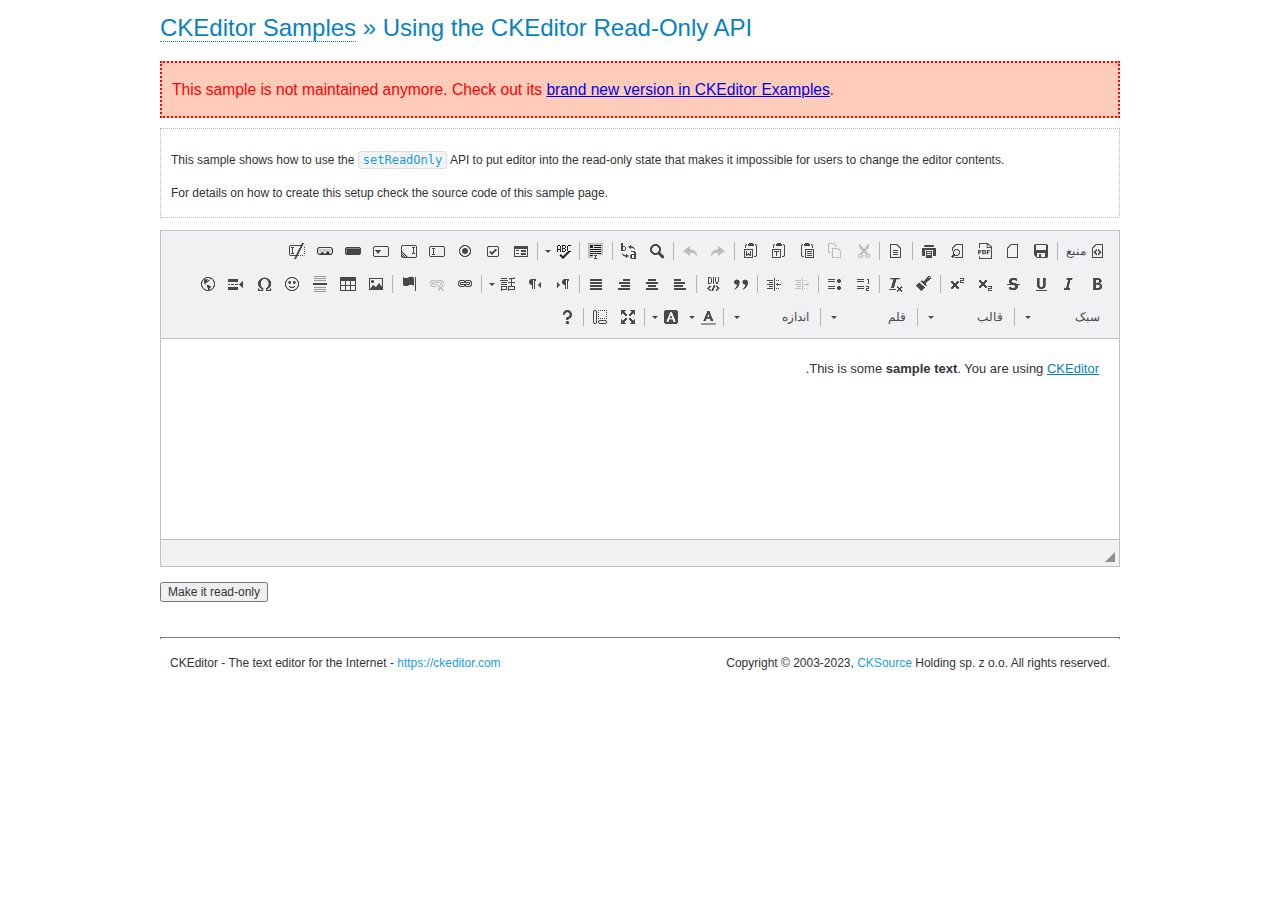
<file: samples/old/readonly.html>
<!DOCTYPE html>
<!--
Copyright (c) 2003-2023, CKSource Holding sp. z o.o. All rights reserved.
For licensing, see LICENSE.md or https://ckeditor.com/legal/ckeditor-oss-license
-->
<html lang="en">
<head>
	<meta charset="utf-8">
	<title>Using the CKEditor Read-Only API &mdash; CKEditor Sample</title>
	<script src="../../ckeditor.js"></script>
	<link rel="stylesheet" href="sample.css">
	<meta name="description" content="Try the latest sample of CKEditor 4 and learn more about customizing your WYSIWYG editor with endless possibilities.">
	<script>

		var editor;

		// The instanceReady event is fired, when an instance of CKEditor has finished
		// its initialization.
		CKEDITOR.on( 'instanceReady', function( ev ) {
			editor = ev.editor;

			// Show this "on" button.
			document.getElementById( 'readOnlyOn' ).style.display = '';

			// Event fired when the readOnly property changes.
			editor.on( 'readOnly', function() {
				document.getElementById( 'readOnlyOn' ).style.display = this.readOnly ? 'none' : '';
				document.getElementById( 'readOnlyOff' ).style.display = this.readOnly ? '' : 'none';
			});
		});

		function toggleReadOnly( isReadOnly ) {
			// Change the read-only state of the editor.
			// https://ckeditor.com/docs/ckeditor4/latest/api/CKEDITOR_editor.html#method-setReadOnly
			editor.setReadOnly( isReadOnly );
		}

	</script>
</head>
<body>
	<h1 class="samples">
		<a href="index.html">CKEditor Samples</a> &raquo; Using the CKEditor Read-Only API
	</h1>
	<div class="warning deprecated">
		This sample is not maintained anymore. Check out its <a href="https://ckeditor.com/docs/ckeditor4/latest/examples/readonly.html">brand new version in CKEditor Examples</a>.
	</div>
	<div class="description">
		<p>
			This sample shows how to use the
			<code><a class="samples" href="https://ckeditor.com/docs/ckeditor4/latest/api/CKEDITOR_editor.html#method-setReadOnly">setReadOnly</a></code>
			API to put editor into the read-only state that makes it impossible for users to change the editor contents.
		</p>
		<p>
			For details on how to create this setup check the source code of this sample page.
		</p>
	</div>
	<form action="sample_posteddata.php" method="post">
		<p>
			<textarea class="ckeditor" id="editor1" name="editor1" cols="100" rows="10">&lt;p&gt;This is some &lt;strong&gt;sample text&lt;/strong&gt;. You are using &lt;a href="https://ckeditor.com/"&gt;CKEditor&lt;/a&gt;.&lt;/p&gt;</textarea>
		</p>
		<p>
			<input id="readOnlyOn" onclick="toggleReadOnly();" type="button" value="Make it read-only" style="display:none">
			<input id="readOnlyOff" onclick="toggleReadOnly( false );" type="button" value="Make it editable again" style="display:none">
		</p>
	</form>
	<div id="footer">
		<hr>
		<p>
			CKEditor - The text editor for the Internet - <a class="samples" href="https://ckeditor.com/">https://ckeditor.com</a>
		</p>
		<p id="copy">
			Copyright &copy; 2003-2023, <a class="samples" href="https://cksource.com/">CKSource</a> Holding sp. z o.o. All rights reserved.
		</p>
	</div>
</body>
</html>
</file>
<file: samples/css/samples.css>
/**
 * @license Copyright (c) 2003-2023, CKSource Holding sp. z o.o. All rights reserved.
 * For licensing, see LICENSE.md or https://ckeditor.com/legal/ckeditor-oss-license
 */
@media (max-width: 900px) {
  .global-is-mobile-hidden {
    display: none !important;
  }
}
article,
aside,
details,
figcaption,
figure,
footer,
header,
hgroup,
main,
menu,
nav,
section {
  display: block;
}
body,
html {
  margin: 0;
  padding: 0;
  font: 16px / 1.8 Arial, 'Helvetica Neue', Helvetica, sans-serif;
  font-weight: 300;
  color: #575757;
}
.grid-width-10 {
  width: 10%;
}
.grid-width-20 {
  width: 20%;
}
.grid-width-30 {
  width: 30%;
}
.grid-width-40 {
  width: 40%;
}
.grid-width-50 {
  width: 50%;
}
.grid-width-60 {
  width: 60%;
}
.grid-width-70 {
  width: 70%;
}
.grid-width-80 {
  width: 80%;
}
.grid-width-90 {
  width: 90%;
}
.grid-width-100 {
  width: 100%;
}
@media (max-width: 900px) {
  .grid-width-10,
  .grid-width-20,
  .grid-width-30,
  .grid-width-40,
  .grid-width-50,
  .grid-width-60,
  .grid-width-70,
  .grid-width-80,
  .grid-width-90,
  .grid-width-100 {
    width: 100%;
  }
}
*[class*="grid-width"] {
  -webkit-box-sizing: border-box;
  -moz-box-sizing: border-box;
  box-sizing: border-box;
  padding-left: 4%;
  padding-right: 4%;
  float: left;
}
*[class*="grid-width"]:after,
.grid-container:after,
*[class*="grid-width"]:before,
.grid-container:before {
  content: '';
  display: block;
  overflow: hidden;
  visibility: hidden;
  font-size: 0;
  line-height: 0;
  width: 0;
  height: 0;
}
*[class*="grid-width"]:after,
.grid-container:after {
  clear: both;
}
.grid-container {
  -webkit-box-sizing: border-box;
  -moz-box-sizing: border-box;
  box-sizing: border-box;
  margin-left: auto;
  margin-right: auto;
}
.grid-container-nested *[class*="grid-width"]:first-child {
  padding-left: 0;
}
.grid-container-nested *[class*="grid-width"]:last-child {
  padding-right: 0;
}
@media (max-width: 900px) {
  .grid-container-nested *[class*="grid-width"]:first-child {
    padding-left: 4%;
  }
  .grid-container-nested *[class*="grid-width"]:last-child {
    padding-right: 4%;
  }
}
.header-a {
  min-height: 140px;
  overflow: hidden;
}
.header-a .header-a-logo {
  margin: 40px 0 0;
}
@media (max-width: 900px) {
  .header-a .header-a-logo {
    text-align: center;
  }
}
.header-a .header-a-logo img {
  border: transparent;
}
.navigation-a {
  height: 30px;
  background: #3D3D3D;
  position: absolute;
  left: 0;
  right: 0;
  top: 0;
  padding: 0;
  overflow: hidden;
}
@media (max-width: 900px) {
  .navigation-a {
    text-align: center;
  }
}
.navigation-a ul {
  list-style: none;
  margin: 0;
  overflow: hidden;
}
.navigation-a ul li,
.navigation-a ul li a {
  display: inline-block;
}
@media (max-width: 900px) {
  .navigation-a ul {
    width: auto;
    text-overflow: ellipsis;
    white-space: nowrap;
    display: inline-block;
    float: none;
  }
  .navigation-a ul:before,
  .navigation-a ul:after {
    display: none;
  }
}
.navigation-a ul.navigation-a-left {
  text-align: left;
}
@media (max-width: 900px) {
  .navigation-a ul.navigation-a-left {
    padding-right: 0;
  }
}
.navigation-a ul.navigation-a-right {
  text-align: right;
}
@media (max-width: 900px) {
  .navigation-a ul.navigation-a-right {
    padding-left: 23px;
  }
}
.navigation-a ul li + li {
  margin-left: 23px;
}
.navigation-a ul li a {
  font-size: 10px;
  font-size: 0.625rem;
  line-height: 18px;
  line-height: 1.13rem;
  line-height: 30px;
  float: left;
  color: #ddd;
  font-weight: bold;
  text-decoration: none;
  text-transform: uppercase;
}
.navigation-a ul li a:hover {
  cursor: pointer;
  color: #fff;
}
.icon-navigation-a-github:before,
.icon-navigation-a-github:after {
  background-image: url("[data-uri]");
}
.navigation-b {
  text-align: right;
  margin: 52px 0 0;
  overflow: visible;
}
@media (max-width: 900px) {
  .navigation-b {
    text-align: center;
    margin-top: 20px;
    padding: 0;
  }
}
.navigation-b ul {
  padding: 0;
  list-style: none;
  margin: 0;
  overflow: visible;
}
.navigation-b ul li,
.navigation-b ul li a {
  display: inline-block;
}
@media (max-width: 900px) {
  .navigation-b ul {
    display: table;
    width: 100%;
    padding-bottom: 1.5em;
  }
}
@media (max-width: 900px) {
  .navigation-b ul li {
    display: table-row;
  }
}
.navigation-b ul li + li {
  margin-left: 20px;
}
@media (max-width: 900px) {
  .navigation-b ul li + li {
    margin-left: 0;
  }
}
.navigation-b ul li a {
  -webkit-box-sizing: border-box;
  -moz-box-sizing: border-box;
  box-sizing: border-box;
  text-transform: uppercase;
  text-decoration: none;
  outline: none;
}
@media (max-width: 900px) {
  .navigation-b ul li a {
    width: 100%;
    -webkit-border-radius: 0;
    -webkit-background-clip: padding-box;
    -moz-border-radius: 0;
    -moz-background-clip: padding;
    border-radius: 0;
    background-clip: padding-box;
  }
}
.footer-a {
  font-size: 13px;
  font-size: 0.8125rem;
  line-height: 23.4px;
  line-height: 1.46rem;
  padding-top: 2.25em;
  padding-bottom: 2.25em;
  overflow: hidden;
  color: #8a8a8a;
}
.footer-a a {
  color: #67B930;
  text-decoration: none;
  border-bottom: 1px dotted #67B930;
}
.footer-a a:hover {
  color: #0277b7;
}
.footer-a p {
  margin: 0;
  display: inline-block;
  text-align: center;
}
.content {
  font-size: 14px;
  font-size: 0.875rem;
  line-height: 25.2px;
  line-height: 1.57rem;
  overflow: hidden;
  padding-top: 1.5em;
  padding-bottom: 1.5em;
}
.content p {
  margin: 0.75em 0;
}
.content ul,
.content ol,
.content pre,
.content blockquote,
.content textarea:not([class^="cke"]),
.content .cke {
  margin: 1.875em 0;
}
.content code,
.content kbd {
  -webkit-border-radius: 3px;
  -webkit-background-clip: padding-box;
  -moz-border-radius: 3px;
  -moz-background-clip: padding;
  border-radius: 3px;
  background-clip: padding-box;
  padding: 3px 4px;
}
.content pre,
.content code,
.content kbd,
.content blockquote {
  background: #f5f5f5;
}
.content blockquote,
.content pre {
  background: none;
  border-left: 4px solid #67B930;
  padding: 1.5em 2.25em;
}
.content p a,
.content ul a,
.content ol a,
.content blockquote a,
.content h1 a,
.content h2 a,
.content h3 a,
.content h4 a,
.content h5 a {
  color: #67B930;
  text-decoration: none;
  border-bottom: 1px dotted #67B930;
}
.content p a:hover,
.content ul a:hover,
.content ol a:hover,
.content blockquote a:hover,
.content h1 a:hover,
.content h2 a:hover,
.content h3 a:hover,
.content h4 a:hover,
.content h5 a:hover {
  color: #0277b7;
}
.content h1,
.content h2,
.content h3,
.content h4,
.content h5 {
  color: #000;
  font-weight: 100;
}
.content h1 code,
.content h2 code,
.content h3 code,
.content h4 code,
.content h5 code,
.content h1 kbd,
.content h2 kbd,
.content h3 kbd,
.content h4 kbd,
.content h5 kbd {
  font-size: inherit;
}
.content h1 a.content-heading-anchor,
.content h2 a.content-heading-anchor,
.content h3 a.content-heading-anchor,
.content h4 a.content-heading-anchor,
.content h5 a.content-heading-anchor {
  font-weight: 100;
  vertical-align: middle;
  opacity: 0;
  border: 0;
}
.content h1:hover a.content-heading-anchor,
.content h2:hover a.content-heading-anchor,
.content h3:hover a.content-heading-anchor,
.content h4:hover a.content-heading-anchor,
.content h5:hover a.content-heading-anchor {
  opacity: 1;
}
.content h1:target a,
.content h2:target a,
.content h3:target a,
.content h4:target a,
.content h5:target a {
  -webkit-animation: targetLinkOpacity 0.5s linear alternate;
  -moz-animation: targetLinkOpacity 0.5s linear alternate;
  -o-animation: targetLinkOpacity 0.5s linear alternate;
  animation: targetLinkOpacity 0.5s linear alternate;
  opacity: 1;
}
.content input,
.content select,
.content textarea:not([class^="cke"]) {
  -webkit-border-radius: 3px;
  -webkit-background-clip: padding-box;
  -moz-border-radius: 3px;
  -moz-background-clip: padding;
  border-radius: 3px;
  background-clip: padding-box;
  -webkit-box-shadow: inset 0 1px 1px rgba(0, 0, 0, 0.08);
  -moz-box-shadow: inset 0 1px 1px rgba(0, 0, 0, 0.08);
  box-shadow: inset 0 1px 1px rgba(0, 0, 0, 0.08);
  font: inherit;
  color: inherit;
  border: 1px solid #D9D9D9;
  padding: .2em .5em;
}
.content input:focus,
.content select:focus,
.content textarea:not([class^="cke"]):focus {
  border-color: #66afe9;
  outline: 0;
  -webkit-box-shadow: inset 0 1px 1px rgba(0, 0, 0, 0.08), 0 0 8px #93c6ef;
  -moz-box-shadow: inset 0 1px 1px rgba(0, 0, 0, 0.08), 0 0 8px #93c6ef;
  box-shadow: inset 0 1px 1px rgba(0, 0, 0, 0.08), 0 0 8px #93c6ef;
}
.content abbr {
  border-bottom: 1px dotted #666;
  cursor: pointer;
}
.content blockquote {
  font-style: italic;
  font-family: Georgia, Times, "Times New Roman", serif;
  font-size: 16px;
  font-size: 1rem;
  line-height: 28.8px;
  line-height: 1.8rem;
}
.content em {
  font-style: italic;
}
.content h1 {
  font-size: 36px;
  font-size: 2.25rem;
  line-height: 64.8px;
  line-height: 4.05rem;
  margin: 1.125em 0 0;
}
.content h2 {
  font-size: 27.2px;
  font-size: 1.7rem;
  line-height: 48.96px;
  line-height: 3.06rem;
  margin: 0.9em 0 0;
}
.content h3 {
  font-size: 24px;
  font-size: 1.5rem;
  line-height: 43.2px;
  line-height: 2.7rem;
  font-weight: 500;
  margin: 0.75em 0 0;
}
.content h4 {
  font-size: 19.2px;
  font-size: 1.2rem;
  line-height: 34.56px;
  line-height: 2.16rem;
  font-weight: 500;
  margin: 0.75em 0 0;
}
.content h5 {
  font-size: 17.6px;
  font-size: 1.1rem;
  line-height: 31.68px;
  line-height: 1.98rem;
  font-weight: 500;
  margin: 0.75em 0 0;
}
.content hr {
  border: 0;
  border-top: 4px solid #D9D9D9;
  margin: 1.5em 0;
}
.content input[type="text"] {
  height: 1.8em;
  line-height: 1.8em;
}
.content input[type="button"] {
  -webkit-appearance: button;
  -moz-appearance: button;
  appearance: button;
}
.content kbd {
  font-size: 12px;
  font-size: 0.75rem;
  line-height: 21.6px;
  line-height: 1.35rem;
  font-family: Arial, 'Helvetica Neue', Helvetica, sans-serif;
  padding: 2px 6px;
  -webkit-box-shadow: 0 0 4px #fff inset, 0 2px 0 #D9D9D9;
  -moz-box-shadow: 0 0 4px #fff inset, 0 2px 0 #D9D9D9;
  box-shadow: 0 0 4px #fff inset, 0 2px 0 #D9D9D9;
}
.content p img {
  vertical-align: middle;
}
.content p pre {
  padding: 1.5em;
}
.content pre {
  padding: 0;
  border: 0;
  tab-size: 4;
  -o-tab-size: 4;
  -moz-tab-size: 4;
}
.content pre,
.content code {
  font-size: 11.89px;
  font-size: 0.743rem;
  line-height: 21.4px;
  line-height: 1.34rem;
  font-family: Consolas, Menlo, Monaco, Lucida Console, Liberation Mono, DejaVu Sans Mono, Bitstream Vera Sans Mono, Courier New, monospace, serif;
}
.content pre a,
.content code a {
  border: 0;
}
.content pre code {
  padding: 0.75em;
  display: block;
}
.content strong {
  color: #000;
}
.content ul ul,
.content ol ul,
.content ul ol,
.content ol ol {
  margin: 0.75em 0;
}
.content ul li,
.content ol li {
  font-size: 14px;
  font-size: 0.875rem;
  line-height: 30.24px;
  line-height: 1.89rem;
}
.content textarea:not([class^="cke"]) {
  width: 100%;
}
.content div.todo {
  border: 2px dotted #444;
  padding: 10px;
  margin: 60px 0 10px 0;
  /* Remove me some day */
}
.content div.todo:before {
  content: "TODO";
  font-weight: bold;
}
body a.button-a,
body button.button-a,
body input.button-a {
  -webkit-border-radius: 3px;
  -webkit-background-clip: padding-box;
  -moz-border-radius: 3px;
  -moz-background-clip: padding;
  border-radius: 3px;
  background-clip: padding-box;
  font-size: 14px;
  font-size: 0.875rem;
  line-height: 25.2px;
  line-height: 1.57rem;
  height: 36px;
  line-height: 36px;
  padding: 0 1.1em;
  font-weight: 700;
  color: #3e3e3e;
  white-space: nowrap;
  text-decoration: none;
  display: inline-block;
  cursor: pointer;
  border: 0;
  vertical-align: middle;
  margin: 1px 0;
  background: transparent;
}
body a.button-a.icon-pos-left,
body button.button-a.icon-pos-left,
body input.button-a.icon-pos-left {
  padding-left: .8em;
}
body a.button-a.icon-pos-right,
body button.button-a.icon-pos-right,
body input.button-a.icon-pos-right {
  padding-right: .8em;
}
body a.button-a.button-a-no-text,
body button.button-a.button-a-no-text,
body input.button-a.button-a-no-text {
  -webkit-border-radius: 100px;
  -webkit-background-clip: padding-box;
  -moz-border-radius: 100px;
  -moz-background-clip: padding;
  border-radius: 100px;
  background-clip: padding-box;
  width: 36px;
  padding: 0;
  text-indent: -999px;
  overflow: hidden;
  position: relative;
  text-align: center;
}
body a.button-a.button-a-no-text:before,
body button.button-a.button-a-no-text:before,
body input.button-a.button-a-no-text:before {
  position: absolute;
  left: 50%;
  top: 50%;
  margin: -9px 0 0 -9px;
}
@media (max-width: 900px) {
  body a.button-a.button-a-mobile-collapsed,
  body button.button-a.button-a-mobile-collapsed,
  body input.button-a.button-a-mobile-collapsed {
    -webkit-border-radius: 100px;
    -webkit-background-clip: padding-box;
    -moz-border-radius: 100px;
    -moz-background-clip: padding;
    border-radius: 100px;
    background-clip: padding-box;
    width: 36px;
    padding: 0;
    text-indent: -999px;
    overflow: hidden;
    position: relative;
    text-align: center;
  }
  body a.button-a.button-a-mobile-collapsed:before,
  body button.button-a.button-a-mobile-collapsed:before,
  body input.button-a.button-a-mobile-collapsed:before {
    position: absolute;
    left: 50%;
    top: 50%;
    margin: -9px 0 0 -9px;
  }
  body a.button-a.button-a-mobile-collapsed:before,
  body button.button-a.button-a-mobile-collapsed:before,
  body input.button-a.button-a-mobile-collapsed:before {
    position: absolute;
    left: 50%;
    top: 50%;
    margin: -9px 0 0 -9px;
  }
}
body a.button-a:active,
body button.button-a:active,
body input.button-a:active,
body a.button-a:hover,
body button.button-a:hover,
body input.button-a:hover {
  color: #fff;
  background: #0277b7;
}
body a.button-a:focus,
body button.button-a:focus,
body input.button-a:focus {
  border-color: #66afe9;
  outline: 0;
  -webkit-box-shadow: inset 0 1px 1px rgba(0, 0, 0, 0.075), 0 0 8px #93c6ef;
  -moz-box-shadow: inset 0 1px 1px rgba(0, 0, 0, 0.075), 0 0 8px #93c6ef;
  box-shadow: inset 0 1px 1px rgba(0, 0, 0, 0.075), 0 0 8px #93c6ef;
}
body a.button-a-soft,
body button.button-a-soft,
body input.button-a-soft {
  background: #e7e7e7;
}
body a.button-a-soft:active,
body button.button-a-soft:active,
body input.button-a-soft:active,
body a.button-a-soft:hover,
body button.button-a-soft:hover,
body input.button-a-soft:hover {
  color: #3e3e3e;
  background: #cecece;
}
body a.button-a-background,
body button.button-a-background,
body input.button-a-background,
body a.navigation-b ul li a:hover,
body button.navigation-b ul li a:hover,
body input.navigation-b ul li a:hover {
  color: #fff;
  background: #67B930;
}
body a.button-a-background:active,
body button.button-a-background:active,
body input.button-a-background:active,
body a.button-a-background:hover,
body button.button-a-background:hover,
body input.button-a-background:hover,
body a.navigation-b ul li a:hover:active,
body button.navigation-b ul li a:hover:active,
body input.navigation-b ul li a:hover:active,
body a.navigation-b ul li a:hover:hover,
body button.navigation-b ul li a:hover:hover,
body input.navigation-b ul li a:hover:hover {
  color: #fff;
  background: #0277b7;
}
.balloon-a {
  font-size: 12px;
  font-size: 0.75rem;
  line-height: 21.6px;
  line-height: 1.35rem;
  -webkit-border-radius: 3px;
  -webkit-background-clip: padding-box;
  -moz-border-radius: 3px;
  -moz-background-clip: padding;
  border-radius: 3px;
  background-clip: padding-box;
  border-bottom: 3px solid #d4d4d4;
  background: #ebebeb;
  display: inline-block;
  white-space: nowrap;
  padding: .4em 1.2em .2em;
  font-weight: 700;
  position: relative;
  z-index: 1000;
  text-transform: none;
  color: #575757;
}
.balloon-a:hover {
  color: #575757;
}
.balloon-a:before {
  content: '';
  width: 0;
  height: 0;
  border-style: solid;
  position: absolute;
}
.balloon-a-ne:before,
.balloon-a-nw:before {
  top: -13px;
  border-width: 0 9px 15.6px 9px;
  border-color: transparent transparent #ebebeb transparent;
}
.balloon-a-se:before,
.balloon-a-sw:before {
  bottom: -13px;
  border-width: 15.6px 9px 0 9px;
  border-color: #ebebeb transparent transparent transparent;
}
.balloon-a-nw:before,
.balloon-a-sw:before {
  left: 20px;
}
.balloon-a-ne:before,
.balloon-a-se:before {
  right: 20px;
}
.icon-pos-left:before,
.icon-pos-right:after {
  content: '';
  display: inline-block;
  width: 18px;
  height: 18px;
  vertical-align: middle;
  background-repeat: no-repeat;
}
.icon-pos-left:before {
  margin-right: 10px;
}
.icon-pos-right:after {
  margin-left: 10px;
}
.icon-download:before,
.icon-download:after {
  background-image: url("[data-uri]");
}
.icon-question-mark:before,
.icon-question-mark:after {
  background-image: url("[data-uri]");
}
.icon-close:before,
.icon-close:after {
  background-image: url("[data-uri]");
}
.ie8 .switch > * {
  vertical-align: middle;
}
.ie8 .switch input[type="radio"] {
  margin: 0 0.25em;
  display: inline-block;
}
.ie8 .switch label {
  margin-left: 0 !important;
  margin-right: 0 !important;
}
.ie8 .switch label[data-for="1"] {
  float: left;
}
.ie8 .switch label[data-for="2"] {
  float: right;
}
.ie8 .switch .switch-inner {
  display: none;
}
.switch {
  font-size: 14px;
  font-size: 0.875rem;
  line-height: 25.2px;
  line-height: 1.57rem;
  font-weight: bold;
  background-color: #67B930;
  overflow: hidden;
  display: inline-block;
  padding: 0.75em 0.25em;
  color: #fff;
  -webkit-border-radius: 3px;
  -webkit-background-clip: padding-box;
  -moz-border-radius: 3px;
  -moz-background-clip: padding;
  border-radius: 3px;
  background-clip: padding-box;
  position: relative;
}
.switch input[type="radio"] {
  display: none;
}
.switch label {
  position: relative;
  z-index: 2;
  float: left;
  cursor: pointer;
  padding: 0 0.75em;
}
.switch label:hover {
  text-decoration: underline;
}
.switch .switch-inner {
  float: left;
  background-color: #FFF;
  height: 1.5em;
  width: 4.125em;
  padding: 2px;
  margin: 0 0.25em;
  -webkit-border-radius: 5.5px;
  -webkit-background-clip: padding-box;
  -moz-border-radius: 5.5px;
  -moz-background-clip: padding;
  border-radius: 5.5px;
  background-clip: padding-box;
}
.switch .switch-inner .handler {
  overflow: hidden;
  position: relative;
  display: block;
  height: 1.5em;
  width: 1.5em;
  background: #027dc1;
  -webkit-border-radius: 4.5px;
  -webkit-background-clip: padding-box;
  -moz-border-radius: 4.5px;
  -moz-background-clip: padding;
  border-radius: 4.5px;
  background-clip: padding-box;
}
.switch .switch-inner .handler:before {
  content: '';
  display: block;
  position: absolute;
  top: 0;
  right: 0;
  bottom: 3px;
  left: 0;
  background-color: #0291df;
  -webkit-border-bottom-left-radius: 4.5px;
  -moz-border-radius-bottomleft: 4.5px;
  border-bottom-left-radius: 4.5px;
  -webkit-border-bottom-right-radius: 4.5px;
  -webkit-background-clip: padding-box;
  -moz-border-radius-bottomright: 4.5px;
  -moz-background-clip: padding;
  border-bottom-right-radius: 4.5px;
  background-clip: padding-box;
}
.switch:hover .switch-inner .handler:before {
  background: #029ef3;
}
.switch input[data-num="2"]:checked ~ .switch-inner > .handler {
  margin-left: auto;
}
.switch input[data-num="2"]:checked ~ label[data-for="1"] {
  padding-right: 5.125em;
  margin-right: -4.375em;
}
.switch input[data-num="1"]:checked ~ label[data-for="2"] {
  padding-left: 5.125em;
  margin-left: -4.375em;
}
.toggler {
  -webkit-user-select: none;
  -moz-user-select: none;
  -ms-user-select: none;
  user-select: none;
}
.toggler label {
  cursor: pointer;
}
.toggler [data-collapse] {
  display: inherit;
}
.toggler [data-expand] {
  display: none;
}
.toggler.collapsed [data-collapse] {
  display: none;
}
.toggler.collapsed [data-expand] {
  display: inherit;
}
.toggler-container {
  overflow: hidden;
}
.toggler-container.collapsed {
  height: 0;
}
.icon-toggler-expanded:before,
.icon-toggler-collapsed:before,
.icon-toggler-expanded:after,
.icon-toggler-collapsed:after {
  background-image: url("[data-uri]");
}
.icon-toggler-expanded.icon-light:before,
.icon-toggler-collapsed.icon-light:before,
.icon-toggler-expanded.icon-light:after,
.icon-toggler-collapsed.icon-light:after {
  background-image: url("[data-uri]");
}
.icon-toggler-expanded:before,
.icon-toggler-expanded:after {
  background-position: top left;
}
.icon-toggler-collapsed:before,
.icon-toggler-collapsed:after {
  background-position: bottom left;
}
.modal {
  padding: 20px;
  border-radius: 3px;
  background-color: white;
  max-width: 700px;
  -webkit-box-sizing: border-box;
  -moz-box-sizing: border-box;
  box-sizing: border-box;
  width: 80% !important;
  top: 50% !important;
  -webkit-transform: translate(-50%, -50%) !important;
  -moz-transform: translate(-50%, -50%) !important;
  -ms-transform: translate(-50%, -50%) !important;
  -o-transform: translate(-50%, -50%) !important;
  transform: translate(-50%, -50%) !important;
}
.modal-close {
  -webkit-border-radius: 100px;
  -webkit-background-clip: padding-box;
  -moz-border-radius: 100px;
  -moz-background-clip: padding;
  border-radius: 100px;
  background-clip: padding-box;
  cursor: pointer;
  height: 18px;
  width: 18px;
  position: absolute;
  top: 10px;
  right: 10px;
  font-size: 17px;
  text-align: center;
  line-height: 19px;
  background: #cccccc;
}
main .grid-container,
header .grid-container,
.navigation-a > div,
footer > div {
  max-width: 968px;
}
.header-a {
  margin-top: 30px;
}
.footer-a {
  border-top: 1px solid #D9D9D9;
}
.adjoined-top {
  background-color: #67B930;
  color: #fff;
}
.adjoined-top .content h1,
.adjoined-top .content h2,
.adjoined-top .content h3,
.adjoined-top .content h4,
.adjoined-top .content h5 {
  color: #fff;
}
.adjoined-top .content p {
  font-size: 18px;
  font-size: 1.125rem;
  line-height: 32.4px;
  line-height: 2.02rem;
  font-weight: 100;
}
.adjoined-top .content p a {
  text-decoration: none;
  border-bottom: 1px dotted #fff;
  color: inherit;
}
.adjoined-top .content p a:hover {
  color: #e6e6e6;
}
.adjoined-top .content button {
  color: #fff;
}
.adjoined-top .content strong {
  color: #fff;
}
.adjoined-top .content code {
  font-size: inherit;
  color: #67B930;
}
.adjoined-bottom {
  position: relative;
}
.adjoined-bottom:before {
  z-index: -1;
  content: '';
  background: #67B930;
  position: absolute;
  top: 0;
  left: 0;
  right: 0;
  height: 50%;
}
main .grid-container,
header .grid-container,
.navigation-a > div,
footer > div {
  max-width: 1052px;
}
main .grid-container.freed-width {
  max-width: none;
}
.switch {
  background: #027dc1;
  float: right;
  overflow: visible;
}
.switch .balloon-a {
  position: absolute;
  top: -40px;
  right: 50%;
  margin-right: -15px;
  background: #FFEFC1;
  border-bottom-color: #DCDCA4;
}
.switch .balloon-a:before {
  border-color: #FFEFC1 transparent transparent transparent;
}
#toolbar .editors-container {
  overflow: hidden;
  height: 0;
  transition: height 200ms;
}
#toolbar .editors-container.active {
  height: auto;
}
#main #editor {
  background: #FFF;
  padding: 2% 4%;
  border: dashed 5px #67B930;
}
#main .adjoined-top:before {
  height: 335px;
}
#toolbar .adjoined-top:before {
  height: 219px;
}
#toolbar .adjoined-top .grid-container-nested {
  height: 147px;
}
.content .grid-switch-magic {
  margin: 3.5em 0 0;
}
#info-box {
  padding-bottom: 0;
}
#info-box > div {
  width: 100%;
  text-align: right;
}
#info-box > div .toggler {
  padding-right: 0;
}
#info-box > div .toggler:hover {
  background: transparent;
  color: #000;
}
#info-box > div .toggler:hover > label {
  text-decoration: underline;
}
#info-box > div h2 {
  float: left;
  margin-top: 0;
}
#info-box > div#instructions-container {
  text-align: left;
}
#toolbarModifierWrapper {
  overflow: hidden;
  height: 0;
  opacity: 0;
  transition: height 200ms;
}
#toolbarModifierWrapper.active {
  height: auto;
  opacity: 1;
}
header {
  overflow: visible;
}
header div.grid-container {
  overflow: visible;
}
header .navigation-b {
  overflow: visible;
}
header .navigation-b ul {
  overflow: visible;
}
header .navigation-b a {
  position: relative;
}
header .balloon-a {
  position: absolute;
  top: 48px;
  left: 50%;
  margin-left: -35px;
}
@media (max-width: 1140px) {
  header .balloon-a {
    left: auto;
    margin-left: auto;
    right: 50%;
    margin-right: -35px;
  }
  header .balloon-a:before {
    left: auto;
    right: 22px;
  }
}
@media (max-width: 900px) {
  header .balloon-a {
    display: none;
  }
}
header .header-a-logo img {
  width: 160px;
  height: 60px;
}

#toolbar .cke_toolbar {
  pointer-events: none;
  -webkit-user-select: none;
  -moz-user-select: none;
  -ms-user-select: none;
  user-select: none;
  cursor: default;
}
.some-toolbar-active .cke_toolbar {
  zoom: 1;
  filter: alpha(opacity=50);
  -webkit-opacity: 0.5;
  -moz-opacity: 0.5;
  opacity: 0.5;
}
.cke_toolbar.active {
  position: relative;
  zoom: 1;
  filter: alpha(opacity=100);
  -webkit-opacity: 1;
  -moz-opacity: 1;
  opacity: 1;
}
.cke_toolbar.active:after {
  content: '';
  display: block;
  position: absolute;
  top: 0;
  right: 6px;
  bottom: 5px;
  left: 0;
  -webkit-border-radius: 5px;
  -webkit-background-clip: padding-box;
  -moz-border-radius: 5px;
  -moz-background-clip: padding;
  border-radius: 5px;
  background-clip: padding-box;
  -webkit-box-shadow: 0px 0px 15px 3px #fff4b0;
  -moz-box-shadow: 0px 0px 15px 3px #fff4b0;
  box-shadow: 0px 0px 15px 3px #fff4b0;
}
.cke_toolbar.active .cke_toolgroup {
  -webkit-box-shadow: none;
  -moz-box-shadow: none;
  box-shadow: none;
  border-color: #e3c300;
}
.cke_toolbar.active .cke_combo,
.cke_toolbar.active .cke_toolgroup {
  position: relative;
  z-index: 2;
}
.cke_toolbar.active .cke_combo_button {
  -webkit-box-shadow: none;
  -moz-box-shadow: none;
  box-shadow: none;
}
.unselectable {
  -webkit-user-select: none;
  -moz-user-select: none;
  -ms-user-select: none;
  user-select: none;
}
.toolbar {
  padding: 5px 0;
  margin-bottom: 2.4em;
  overflow: hidden;
  background: #fff;
}
.toolbar button.button-a.cke_button {
  cursor: pointer;
  display: inline-block;
  padding: 4px 6px;
  outline: 0;
  border: 1px solid #a6a6a6;
}
.toolbar button.button-a.hidden {
  display: none;
}
.toolbar button.button-a.left {
  float: left;
  margin-right: 8px;
}
.toolbar button.button-a.right {
  float: right;
  margin-left: 8px;
}
.toolbar button.button-a .highlight {
  color: #ffefc1;
}
.configContainer.hidden,
.toolbarModifier.hidden,
.toolbarModifier-hints.hidden {
  display: none;
}
.toolbarModifier :focus,
.toolbar button:focus,
.configContainer textarea.configCode:focus {
  outline: none;
}
div.toolbarModifier {
  padding: 0;
  overflow: hidden;
  width: 100%;
  position: relative;
  display: table;
  border-collapse: collapse;
}
div.toolbarModifier ::-moz-focus-inner {
  border: 0;
}
div.toolbarModifier .empty {
  display: none;
}
div.toolbarModifier.empty-visible .empty {
  display: table-row;
  zoom: 1;
  filter: alpha(opacity=60);
  -webkit-opacity: 0.6;
  -moz-opacity: 0.6;
  opacity: 0.6;
}
div.toolbarModifier .empty > p {
  line-height: 31px;
}
div.toolbarModifier > ul {
  padding: 0;
  margin: 0;
  border-top: 1px solid #ccc;
  width: 100%;
}
div.toolbarModifier > ul[data-type="table-header"] {
  display: table-header-group;
}
div.toolbarModifier > ul[data-type="table-body"] {
  display: table-row-group;
}
div.toolbarModifier > ul p {
  padding: 0;
  margin: 0;
}
div.toolbarModifier > ul > li {
  display: table-row;
}
div.toolbarModifier > ul > li[data-type="header"] {
  font-weight: bold;
  user-select: none;
  cursor: default;
}
div.toolbarModifier > ul > li[data-type="group"],
div.toolbarModifier > ul > li[data-type="separator"] {
  border-bottom: 1px solid #ccc;
}
div.toolbarModifier > ul > li[data-type="subgroup"] {
  border-top: 1px solid #eee;
}
div.toolbarModifier > ul > li[data-type="subgroup"]:first-child {
  border-top: none;
}
div.toolbarModifier > ul > li[data-type="group"].active,
div.toolbarModifier > ul > li[data-type="group"]:hover,
div.toolbarModifier > ul > li[data-type="separator"].active,
div.toolbarModifier > ul > li[data-type="separator"]:hover {
  overflow: hidden;
  z-index: 2;
}
div.toolbarModifier > ul > li[data-type="group"].active,
div.toolbarModifier > ul > li[data-type="separator"].active,
div.toolbarModifier > ul > li[data-type="group"].active:hover,
div.toolbarModifier > ul > li[data-type="separator"].active:hover {
  background: #f0fafb;
}
div.toolbarModifier > ul > li[data-type="group"]:hover,
div.toolbarModifier > ul > li[data-type="separator"]:hover {
  background: #fffbe3;
}
div.toolbarModifier > ul > li[data-type="separator"] {
  background: #f5f5f5;
}
div.toolbarModifier > ul > li[data-type="separator"]:after {
  content: '';
  width: 100%;
}
div.toolbarModifier > ul > li[data-type="separator"] > p {
  padding: 2px 5px;
}
div.toolbarModifier > ul > li > p,
div.toolbarModifier > ul > li > ul {
  display: table-cell;
  vertical-align: middle;
}
div.toolbarModifier > ul > li p {
  padding-left: 5px;
  min-width: 200px;
}
div.toolbarModifier > ul > li p span {
  white-space: nowrap;
  cursor: default;
}
div.toolbarModifier > ul > li p span button {
  font-size: 12.666px;
  margin-right: 5px;
  cursor: pointer;
  background: #fff;
  -webkit-border-radius: 5px;
  -webkit-background-clip: padding-box;
  -moz-border-radius: 5px;
  -moz-background-clip: padding;
  border-radius: 5px;
  background-clip: padding-box;
  border: 1px solid #bbb;
  padding: 0 7px;
  line-height: 12px;
  height: 20px;
}
div.toolbarModifier > ul > li p span button:not(.disabled):hover,
div.toolbarModifier > ul > li p span button:not(.disabled):focus {
  color: #fff;
  background-color: #454545;
  border-color: transparent;
}
div.toolbarModifier > ul > li p span button.move.disabled {
  cursor: default;
  zoom: 1;
  filter: alpha(opacity=20);
  -webkit-opacity: 0.2;
  -moz-opacity: 0.2;
  opacity: 0.2;
}
div.toolbarModifier > ul > li ul {
  border-collapse: collapse;
  padding: 0;
  width: 100%;
}
div.toolbarModifier > ul > li ul li {
  display: table-row;
  list-style-type: none;
  line-height: 1;
}
div.toolbarModifier > ul > li ul li[data-type="subgroup"] {
  border-top: 1px solid #ddd;
}
div.toolbarModifier > ul > li ul li[data-type="subgroup"]:first-child {
  border-top: 0;
}
div.toolbarModifier > ul > li ul li[data-type="subgroup"] [data-type="button"] {
  -webkit-border-radius: 3px;
  -webkit-background-clip: padding-box;
  -moz-border-radius: 3px;
  -moz-background-clip: padding;
  border-radius: 3px;
  background-clip: padding-box;
  padding: 0 2px;
}
div.toolbarModifier > ul > li ul li[data-type="subgroup"] [data-type="button"]:focus {
  background: rgba(0, 0, 0, 0.04);
}
div.toolbarModifier > ul > li ul li[data-type="subgroup"] [data-type="button"] input {
  vertical-align: middle;
}
div.toolbarModifier > ul > li ul li > p,
div.toolbarModifier > ul > li ul li > ul {
  display: table-cell;
  vertical-align: middle;
}
div.toolbarModifier > ul > li ul li ul {
  padding: 0;
}
div.toolbarModifier > ul > li ul li ul li {
  padding: 0;
  display: inline-block;
  cursor: pointer;
  margin: 2px 5px 2px 0;
}
div.toolbarModifier > ul > li ul li ul li .cke_combo_text {
  cursor: pointer;
  white-space: nowrap;
}
div.toolbarModifier > ul > li ul li ul li .cke_toolgroup,
div.toolbarModifier > ul > li ul li ul li .cke_combo_button {
  cursor: pointer;
  margin: 0;
  vertical-align: middle;
  border: 1px solid #ddd;
  font-size: 11.41px;
  font-size: 0.713rem;
  line-height: 20.54px;
  line-height: 1.28rem;
}
div.toolbarModifier > .codemirror-wrapper {
  overflow-y: auto;
}
div.toolbarModifier-hints {
  float: right;
  width: 350px;
  min-width: 150px;
  overflow-y: auto;
  margin-left: 1.5em;
}
div.toolbarModifier-hints h3 {
  font-size: 18.08px;
  font-size: 1.13rem;
  line-height: 32.54px;
  line-height: 2.03rem;
  padding: 0.36em 1.5em;
  background: #f5f5f5;
  border-bottom: 1px solid #ddd;
  margin-top: 0;
  margin-bottom: 1.2em;
}
div.toolbarModifier-hints dl {
  margin-bottom: 1.2em;
  overflow: hidden;
}
div.toolbarModifier-hints dl .list-header {
  font-weight: bold;
  border: 0;
  padding-bottom: 0.6em;
}
div.toolbarModifier-hints dl > p {
  text-align: center;
}
div.toolbarModifier-hints dl dt {
  float: left;
  width: 9em;
  clear: both;
  text-align: right;
  border-top: 1px solid #ddd;
  padding-left: 1.5em;
  padding-right: .1em;
  -webkit-box-sizing: border-box;
  -moz-box-sizing: border-box;
  box-sizing: border-box;
}
div.toolbarModifier-hints dl dt code {
  background: none;
  border: none;
  vertical-align: middle;
}
div.toolbarModifier-hints dl dd {
  margin-left: 10em;
  clear: right;
  padding-right: 1.5em;
}
div.toolbarModifier-hints dl dd code {
  line-height: 2.2em;
}
div.toolbarModifier-hints dl dd:after {
  content: '\00a0';
  display: block;
  clear: left;
  float: right;
  height: 0;
  width: 0;
}
.toolbarModifier-hints,
.configContainer textarea.configCode,
.CodeMirror {
  -webkit-border-radius: 3px;
  -webkit-background-clip: padding-box;
  -moz-border-radius: 3px;
  -moz-background-clip: padding;
  border-radius: 3px;
  background-clip: padding-box;
  border: 1px solid #ccc;
  font-size: 13.01px;
  font-size: 0.813rem;
  line-height: 23.42px;
  line-height: 1.46rem;
}
.configContainer textarea.configCode,
.CodeMirror pre,
.CodeMirror-linenumber {
  font-size: 13.01px;
  font-size: 0.813rem;
  line-height: 23.42px;
  line-height: 1.46rem;
  font-family: Consolas, Menlo, Monaco, Lucida Console, Liberation Mono, DejaVu Sans Mono, Bitstream Vera Sans Mono, Courier New, monospace, serif;
}
.CodeMirror pre {
  border: none;
  padding: 0;
  margin: 0;
}
.configContainer textarea.configCode {
  -webkit-box-sizing: border-box;
  -moz-box-sizing: border-box;
  box-sizing: border-box;
  color: #575757;
  padding: 10px;
  width: 100%;
  min-height: 500px;
  margin: 0;
  resize: none;
  outline: none;
  -moz-tab-size: 4;
  tab-size: 4;
  white-space: pre;
  word-wrap: normal;
  overflow: auto;
}
.CodeMirror-hints.toolbar-modifier {
  padding: 0;
  color: #575757;
  font-size: 14px;
  font-size: 0.875rem;
  line-height: 25.2px;
  line-height: 1.57rem;
  font-family: Consolas, Menlo, Monaco, Lucida Console, Liberation Mono, DejaVu Sans Mono, Bitstream Vera Sans Mono, Courier New, monospace, serif;
}
.CodeMirror-hints.toolbar-modifier .CodeMirror-hint-active {
  color: #575757;
  background: #f0fafb;
}
.CodeMirror-hints.toolbar-modifier > li:hover {
  background: #fffbe3;
}
/* Text modifier */
#toolbarModifierWrapper {
  margin-bottom: 1.2em;
}
#toolbarModifierWrapper .invalid .CodeMirror {
  background: #fff8f8;
  border-color: red;
}
#toolbarModifierWrapper .CodeMirror {
  height: auto;
  padding: 0 0.6em;
}
.staticContainer {
  position: fixed;
  top: 0;
  width: 100%;
  z-index: 10;
}
.staticContainer > .grid-container {
  max-width: 1052px;
}
.staticContainer > .grid-container .inner {
  background: #fff;
}
.staticContainer > .grid-container .inner .toolbar {
  margin-bottom: 0;
}
#help {
  position: relative;
  top: -15px;
  left: -5px;
}
#help-content {
  display: none;
}
/*# sourceMappingURL=[data-uri] */
</file>
<file: samples/css/font.css>
@font-face {
  font-family: SGkara;
  src: url(../fonts/SGKara-Regular.ttf);
}
@font-face {
  font-family: SGkaraBold;
  src: url(../fonts/SGKara-SemiBold.ttf);
}
@font-face {
  font-family: SGkaraLight;
  src: url(../fonts/SGKara-Light.ttf);
}
</file>
<file: samples/toolbarconfigurator/lib/codemirror/neo.css>
/* neo theme for codemirror */

/* Color scheme */

.cm-s-neo.CodeMirror {
  background-color:#ffffff;
  color:#2e383c;
  line-height:1.4375;
}
.cm-s-neo .cm-comment {color:#75787b}
.cm-s-neo .cm-keyword, .cm-s-neo .cm-property {color:#1d75b3}
.cm-s-neo .cm-atom,.cm-s-neo .cm-number {color:#75438a}
.cm-s-neo .cm-node,.cm-s-neo .cm-tag {color:#9c3328}
.cm-s-neo .cm-string {color:#b35e14}
.cm-s-neo .cm-variable,.cm-s-neo .cm-qualifier {color:#047d65}


/* Editor styling */

.cm-s-neo pre {
  padding:0;
}

.cm-s-neo .CodeMirror-gutters {
  border:none;
  border-right:10px solid transparent;
  background-color:transparent;
}

.cm-s-neo .CodeMirror-linenumber {
  padding:0;
  color:#e0e2e5;
}

.cm-s-neo .CodeMirror-guttermarker { color: #1d75b3; }
.cm-s-neo .CodeMirror-guttermarker-subtle { color: #e0e2e5; }
</file>
<file: samples/old/sample.css>
/*
Copyright (c) 2003-2023, CKSource Holding sp. z o.o. All rights reserved.
For licensing, see LICENSE.md or https://ckeditor.com/legal/ckeditor-oss-license
*/

html, body, h1, h2, h3, h4, h5, h6, div, span, blockquote, p, address, form, fieldset, img, ul, ol, dl, dt, dd, li, hr, table, td, th, strong, em, sup, sub, dfn, ins, del, q, cite, var, samp, code, kbd, tt, pre
{
	line-height: 1.5;
}

body
{
	padding: 10px 30px;
}

input, textarea, select, option, optgroup, button, td, th
{
	font-size: 100%;
}

pre
{
	-moz-tab-size: 4;
	tab-size: 4;
}

pre, code, kbd, samp, tt
{
	font-family: monospace,monospace;
	font-size: 1em;
}

body {
	width: 960px;
	margin: 0 auto;
}

code
{
	background: #f3f3f3;
	border: 1px solid #ddd;
	padding: 1px 4px;
	border-radius: 3px;
}

abbr
{
	border-bottom: 1px dotted #555;
	cursor: pointer;
}

.new, .beta
{
	text-transform: uppercase;
	font-size: 10px;
	font-weight: bold;
	padding: 1px 4px;
	margin: 0 0 0 5px;
	color: #fff;
	float: right;
	border-radius: 3px;
}

.new
{
	background: #FF7E00;
	border: 1px solid #DA8028;
	text-shadow: 0 1px 0 #C97626;

	box-shadow: 0 2px 3px 0 #FFA54E inset;
}

.beta
{
	background: #18C0DF;
	border: 1px solid #19AAD8;
	text-shadow: 0 1px 0 #048CAD;
	font-style: italic;

	box-shadow: 0 2px 3px 0 #50D4FD inset;
}

h1.samples
{
	color: #0782C1;
	font-size: 200%;
	font-weight: normal;
	margin: 0;
	padding: 0;
}

h1.samples a
{
	color: #0782C1;
	text-decoration: none;
	border-bottom: 1px dotted #0782C1;
}

.samples a:hover
{
	border-bottom: 1px dotted #0782C1;
}

h2.samples
{
	color: #000000;
	font-size: 130%;
	margin: 15px 0 0 0;
	padding: 0;
}

p, blockquote, address, form, pre, dl, h1.samples, h2.samples
{
	margin-bottom: 15px;
}

ul.samples
{
	margin-bottom: 15px;
}

.clear
{
	clear: both;
}

fieldset
{
	margin: 0;
	padding: 10px;
}

body, input, textarea
{
	color: #333333;
	font-family: Arial, Helvetica, sans-serif;
}

body
{
	font-size: 75%;
}

a.samples
{
	color: #189DE1;
	text-decoration: none;
}

form
{
	margin: 0;
	padding: 0;
}

pre.samples
{
	background-color: #F7F7F7;
	border: 1px solid #D7D7D7;
	overflow: auto;
	padding: 0.25em;
	white-space: pre-wrap; /* CSS 2.1 */
	word-wrap: break-word; /* IE7 */
}

#footer
{
	clear: both;
	padding-top: 10px;
}

#footer hr
{
	margin: 10px 0 15px 0;
	height: 1px;
	border: solid 1px gray;
	border-bottom: none;
}

#footer p
{
	margin: 0 10px 10px 10px;
	float: left;
}

#footer #copy
{
	float: right;
}

#outputSample
{
	width: 100%;
	table-layout: fixed;
}

#outputSample thead th
{
	color: #dddddd;
	background-color: #999999;
	padding: 4px;
	white-space: nowrap;
}

#outputSample tbody th
{
	vertical-align: top;
	text-align: left;
}

#outputSample pre
{
	margin: 0;
	padding: 0;
}

.description
{
	border: 1px dotted #B7B7B7;
	margin-bottom: 10px;
	padding: 10px 10px 0;
	overflow: hidden;
}

label
{
	display: block;
	margin-bottom: 6px;
}

/**
 *	CKEditor editables are automatically set with the "cke_editable" class
 *	plus cke_editable_(inline|themed) depending on the editor type.
 */

/* Style a bit the inline editables. */
.cke_editable.cke_editable_inline
{
	cursor: pointer;
}

/* Once an editable element gets focused, the "cke_focus" class is
   added to it, so we can style it differently. */
.cke_editable.cke_editable_inline.cke_focus
{
	box-shadow: inset 0px 0px 20px 3px #ddd, inset 0 0 1px #000;
	outline: none;
	background: #eee;
	cursor: text;
}

/* Avoid pre-formatted overflows inline editable. */
.cke_editable_inline pre
{
	white-space: pre-wrap;
	word-wrap: break-word;
}

/**
 *	Samples index styles.
 */

.twoColumns,
.twoColumnsLeft,
.twoColumnsRight
{
	overflow: hidden;
}

.twoColumnsLeft,
.twoColumnsRight
{
	width: 45%;
}

.twoColumnsLeft
{
	float: left;
}

.twoColumnsRight
{
	float: right;
}

dl.samples
{
	padding: 0 0 0 40px;
}
dl.samples > dt
{
	display: list-item;
	list-style-type: disc;
	list-style-position: outside;
	margin: 0 0 3px;
}
dl.samples > dd
{
	margin: 0 0 3px;
}
.warning
{
	color: #ff0000;
	background-color: #FFCCBA;
	border: 2px dotted #ff0000;
	padding: 15px 10px;
	margin: 10px 0;
}

.warning.deprecated {
	font-size: 1.3em;
}

/* Used on inline samples */

blockquote
{
	font-style: italic;
	font-family: Georgia, Times, "Times New Roman", serif;
	padding: 2px 0;
	border-style: solid;
	border-color: #ccc;
	border-width: 0;
}

.cke_contents_ltr blockquote
{
	padding-left: 20px;
	padding-right: 8px;
	border-left-width: 5px;
}

.cke_contents_rtl blockquote
{
	padding-left: 8px;
	padding-right: 20px;
	border-right-width: 5px;
}

img.right {
	border: 1px solid #ccc;
	float: right;
	margin-left: 15px;
	padding: 5px;
}

img.left {
	border: 1px solid #ccc;
	float: left;
	margin-right: 15px;
	padding: 5px;
}

.marker
{
	background-color: Yellow;
}
</file>
<file: samples/toolbarconfigurator/lib/codemirror/codemirror.css>
/* BASICS */

.CodeMirror {
  /* Set height, width, borders, and global font properties here */
  font-family: monospace;
  height: 300px;
  color: black;
}

/* PADDING */

.CodeMirror-lines {
  padding: 4px 0; /* Vertical padding around content */
}
.CodeMirror pre {
  padding: 0 4px; /* Horizontal padding of content */
}

.CodeMirror-scrollbar-filler, .CodeMirror-gutter-filler {
  background-color: white; /* The little square between H and V scrollbars */
}

/* GUTTER */

.CodeMirror-gutters {
  border-right: 1px solid #ddd;
  background-color: #f7f7f7;
  white-space: nowrap;
}
.CodeMirror-linenumbers {}
.CodeMirror-linenumber {
  padding: 0 3px 0 5px;
  min-width: 20px;
  text-align: right;
  color: #999;
  white-space: nowrap;
}

.CodeMirror-guttermarker { color: black; }
.CodeMirror-guttermarker-subtle { color: #999; }

/* CURSOR */

.CodeMirror div.CodeMirror-cursor {
  border-left: 1px solid black;
}
/* Shown when moving in bi-directional text */
.CodeMirror div.CodeMirror-secondarycursor {
  border-left: 1px solid silver;
}
.CodeMirror.cm-fat-cursor div.CodeMirror-cursor {
  width: auto;
  border: 0;
  background: #7e7;
}
.CodeMirror.cm-fat-cursor div.CodeMirror-cursors {
  z-index: 1;
}

.cm-animate-fat-cursor {
  width: auto;
  border: 0;
  -webkit-animation: blink 1.06s steps(1) infinite;
  -moz-animation: blink 1.06s steps(1) infinite;
  animation: blink 1.06s steps(1) infinite;
}
@-moz-keyframes blink {
  0% { background: #7e7; }
  50% { background: none; }
  100% { background: #7e7; }
}
@-webkit-keyframes blink {
  0% { background: #7e7; }
  50% { background: none; }
  100% { background: #7e7; }
}
@keyframes blink {
  0% { background: #7e7; }
  50% { background: none; }
  100% { background: #7e7; }
}

/* Can style cursor different in overwrite (non-insert) mode */
div.CodeMirror-overwrite div.CodeMirror-cursor {}

.cm-tab { display: inline-block; text-decoration: inherit; }

.CodeMirror-ruler {
  border-left: 1px solid #ccc;
  position: absolute;
}

/* DEFAULT THEME */

.cm-s-default .cm-keyword {color: #708;}
.cm-s-default .cm-atom {color: #219;}
.cm-s-default .cm-number {color: #164;}
.cm-s-default .cm-def {color: #00f;}
.cm-s-default .cm-variable,
.cm-s-default .cm-punctuation,
.cm-s-default .cm-property,
.cm-s-default .cm-operator {}
.cm-s-default .cm-variable-2 {color: #05a;}
.cm-s-default .cm-variable-3 {color: #085;}
.cm-s-default .cm-comment {color: #a50;}
.cm-s-default .cm-string {color: #a11;}
.cm-s-default .cm-string-2 {color: #f50;}
.cm-s-default .cm-meta {color: #555;}
.cm-s-default .cm-qualifier {color: #555;}
.cm-s-default .cm-builtin {color: #30a;}
.cm-s-default .cm-bracket {color: #997;}
.cm-s-default .cm-tag {color: #170;}
.cm-s-default .cm-attribute {color: #00c;}
.cm-s-default .cm-header {color: blue;}
.cm-s-default .cm-quote {color: #090;}
.cm-s-default .cm-hr {color: #999;}
.cm-s-default .cm-link {color: #00c;}

.cm-negative {color: #d44;}
.cm-positive {color: #292;}
.cm-header, .cm-strong {font-weight: bold;}
.cm-em {font-style: italic;}
.cm-link {text-decoration: underline;}
.cm-strikethrough {text-decoration: line-through;}

.cm-s-default .cm-error {color: #f00;}
.cm-invalidchar {color: #f00;}

.CodeMirror-composing { border-bottom: 2px solid; }

/* Default styles for common addons */

div.CodeMirror span.CodeMirror-matchingbracket {color: #0f0;}
div.CodeMirror span.CodeMirror-nonmatchingbracket {color: #f22;}
.CodeMirror-matchingtag { background: rgba(255, 150, 0, .3); }
.CodeMirror-activeline-background {background: #e8f2ff;}

/* STOP */

/* The rest of this file contains styles related to the mechanics of
   the editor. You probably shouldn't touch them. */

.CodeMirror {
  position: relative;
  overflow: hidden;
  background: white;
}

.CodeMirror-scroll {
  overflow: scroll !important; /* Things will break if this is overridden */
  /* 30px is the magic margin used to hide the element's real scrollbars */
  /* See overflow: hidden in .CodeMirror */
  margin-bottom: -30px; margin-right: -30px;
  padding-bottom: 30px;
  height: 100%;
  outline: none; /* Prevent dragging from highlighting the element */
  position: relative;
}
.CodeMirror-sizer {
  position: relative;
  border-right: 30px solid transparent;
}

/* The fake, visible scrollbars. Used to force redraw during scrolling
   before actuall scrolling happens, thus preventing shaking and
   flickering artifacts. */
.CodeMirror-vscrollbar, .CodeMirror-hscrollbar, .CodeMirror-scrollbar-filler, .CodeMirror-gutter-filler {
  position: absolute;
  z-index: 6;
  display: none;
}
.CodeMirror-vscrollbar {
  right: 0; top: 0;
  overflow-x: hidden;
  overflow-y: scroll;
}
.CodeMirror-hscrollbar {
  bottom: 0; left: 0;
  overflow-y: hidden;
  overflow-x: scroll;
}
.CodeMirror-scrollbar-filler {
  right: 0; bottom: 0;
}
.CodeMirror-gutter-filler {
  left: 0; bottom: 0;
}

.CodeMirror-gutters {
  position: absolute; left: 0; top: 0;
  z-index: 3;
}
.CodeMirror-gutter {
  white-space: normal;
  height: 100%;
  display: inline-block;
  margin-bottom: -30px;
  /* Hack to make IE7 behave */
  *zoom:1;
  *display:inline;
}
.CodeMirror-gutter-wrapper {
  position: absolute;
  z-index: 4;
  height: 100%;
}
.CodeMirror-gutter-elt {
  position: absolute;
  cursor: default;
  z-index: 4;
}
.CodeMirror-gutter-wrapper {
  -webkit-user-select: none;
  -moz-user-select: none;
  user-select: none;
}

.CodeMirror-lines {
  cursor: text;
  min-height: 1px; /* prevents collapsing before first draw */
}
.CodeMirror pre {
  /* Reset some styles that the rest of the page might have set */
  -moz-border-radius: 0; -webkit-border-radius: 0; border-radius: 0;
  border-width: 0;
  background: transparent;
  font-family: inherit;
  font-size: inherit;
  margin: 0;
  white-space: pre;
  word-wrap: normal;
  line-height: inherit;
  color: inherit;
  z-index: 2;
  position: relative;
  overflow: visible;
  -webkit-tap-highlight-color: transparent;
}
.CodeMirror-wrap pre {
  word-wrap: break-word;
  white-space: pre-wrap;
  word-break: normal;
}

.CodeMirror-linebackground {
  position: absolute;
  left: 0; right: 0; top: 0; bottom: 0;
  z-index: 0;
}

.CodeMirror-linewidget {
  position: relative;
  z-index: 2;
  overflow: auto;
}

.CodeMirror-widget {}

.CodeMirror-code {
  outline: none;
}

/* Force content-box sizing for the elements where we expect it */
.CodeMirror-scroll,
.CodeMirror-sizer,
.CodeMirror-gutter,
.CodeMirror-gutters,
.CodeMirror-linenumber {
  -moz-box-sizing: content-box;
  box-sizing: content-box;
}

.CodeMirror-measure {
  position: absolute;
  width: 100%;
  height: 0;
  overflow: hidden;
  visibility: hidden;
}
.CodeMirror-measure pre { position: static; }

.CodeMirror div.CodeMirror-cursor {
  position: absolute;
  border-right: none;
  width: 0;
}

div.CodeMirror-cursors {
  visibility: hidden;
  position: relative;
  z-index: 3;
}
.CodeMirror-focused div.CodeMirror-cursors {
  visibility: visible;
}

.CodeMirror-selected { background: #d9d9d9; }
.CodeMirror-focused .CodeMirror-selected { background: #d7d4f0; }
.CodeMirror-crosshair { cursor: crosshair; }
.CodeMirror ::selection { background: #d7d4f0; }
.CodeMirror ::-moz-selection { background: #d7d4f0; }

.cm-searching {
  background: #ffa;
  background: rgba(255, 255, 0, .4);
}

/* IE7 hack to prevent it from returning funny offsetTops on the spans */
.CodeMirror span { *vertical-align: text-bottom; }

/* Used to force a border model for a node */
.cm-force-border { padding-right: .1px; }

@media print {
  /* Hide the cursor when printing */
  .CodeMirror div.CodeMirror-cursors {
    visibility: hidden;
  }
}

/* See issue #2901 */
.cm-tab-wrap-hack:after { content: ''; }

/* Help users use markselection to safely style text background */
span.CodeMirror-selectedtext { background: none; }
</file>
<file: samples/toolbarconfigurator/lib/codemirror/show-hint.css>
.CodeMirror-hints {
  position: absolute;
  z-index: 10;
  overflow: hidden;
  list-style: none;

  margin: 0;
  padding: 2px;

  -webkit-box-shadow: 2px 3px 5px rgba(0,0,0,.2);
  -moz-box-shadow: 2px 3px 5px rgba(0,0,0,.2);
  box-shadow: 2px 3px 5px rgba(0,0,0,.2);
  border-radius: 3px;
  border: 1px solid silver;

  background: white;
  font-size: 90%;
  font-family: monospace;

  max-height: 20em;
  overflow-y: auto;
}

.CodeMirror-hint {
  margin: 0;
  padding: 0 4px;
  border-radius: 2px;
  max-width: 19em;
  overflow: hidden;
  white-space: pre;
  color: black;
  cursor: pointer;
}

li.CodeMirror-hint-active {
  background: #08f;
  color: white;
}
</file>
<file: samples/toolbarconfigurator/css/fontello.css>
@font-face {
  font-family: 'fontello';
  src: url('../font/fontello.eot?89024372');
  src: url('../font/fontello.eot?89024372#iefix') format('embedded-opentype'),
       url('../font/fontello.woff?89024372') format('woff'),
       url('../font/fontello.ttf?89024372') format('truetype'),
       url('../font/fontello.svg?89024372#fontello') format('svg');
  font-weight: normal;
  font-style: normal;
}
/* Chrome hack: SVG is rendered more smooth in Windozze. 100% magic, uncomment if you need it. */
/* Note, that will break hinting! In other OS-es font will be not as sharp as it could be */
/*
@media screen and (-webkit-min-device-pixel-ratio:0) {
  @font-face {
    font-family: 'fontello';
    src: url('../font/fontello.svg?89024372#fontello') format('svg');
  }
}
*/

 [class^="icon-"]:before, [class*=" icon-"]:before {
  font-family: "fontello";
  font-style: normal;
  font-weight: normal;
  speak: none;

  display: inline-block;
  text-decoration: inherit;
  width: 1em;
  margin-right: .2em;
  text-align: center;
  /* opacity: .8; */

  /* For safety - reset parent styles, that can break glyph codes*/
  font-variant: normal;
  text-transform: none;

  /* fix buttons height, for twitter bootstrap */
  line-height: 1em;

  /* Animation center compensation - margins should be symmetric */
  /* remove if not needed */
  margin-left: .2em;

  /* you can be more comfortable with increased icons size */
  /* font-size: 120%; */

  /* Uncomment for 3D effect */
  /* text-shadow: 1px 1px 1px rgba(127, 127, 127, 0.3); */
}

.icon-trash:before { content: '\e802'; } /* '' */
.icon-down-big:before { content: '\e800'; } /* '' */
.icon-up-big:before { content: '\e801'; } /* '' */
</file>
